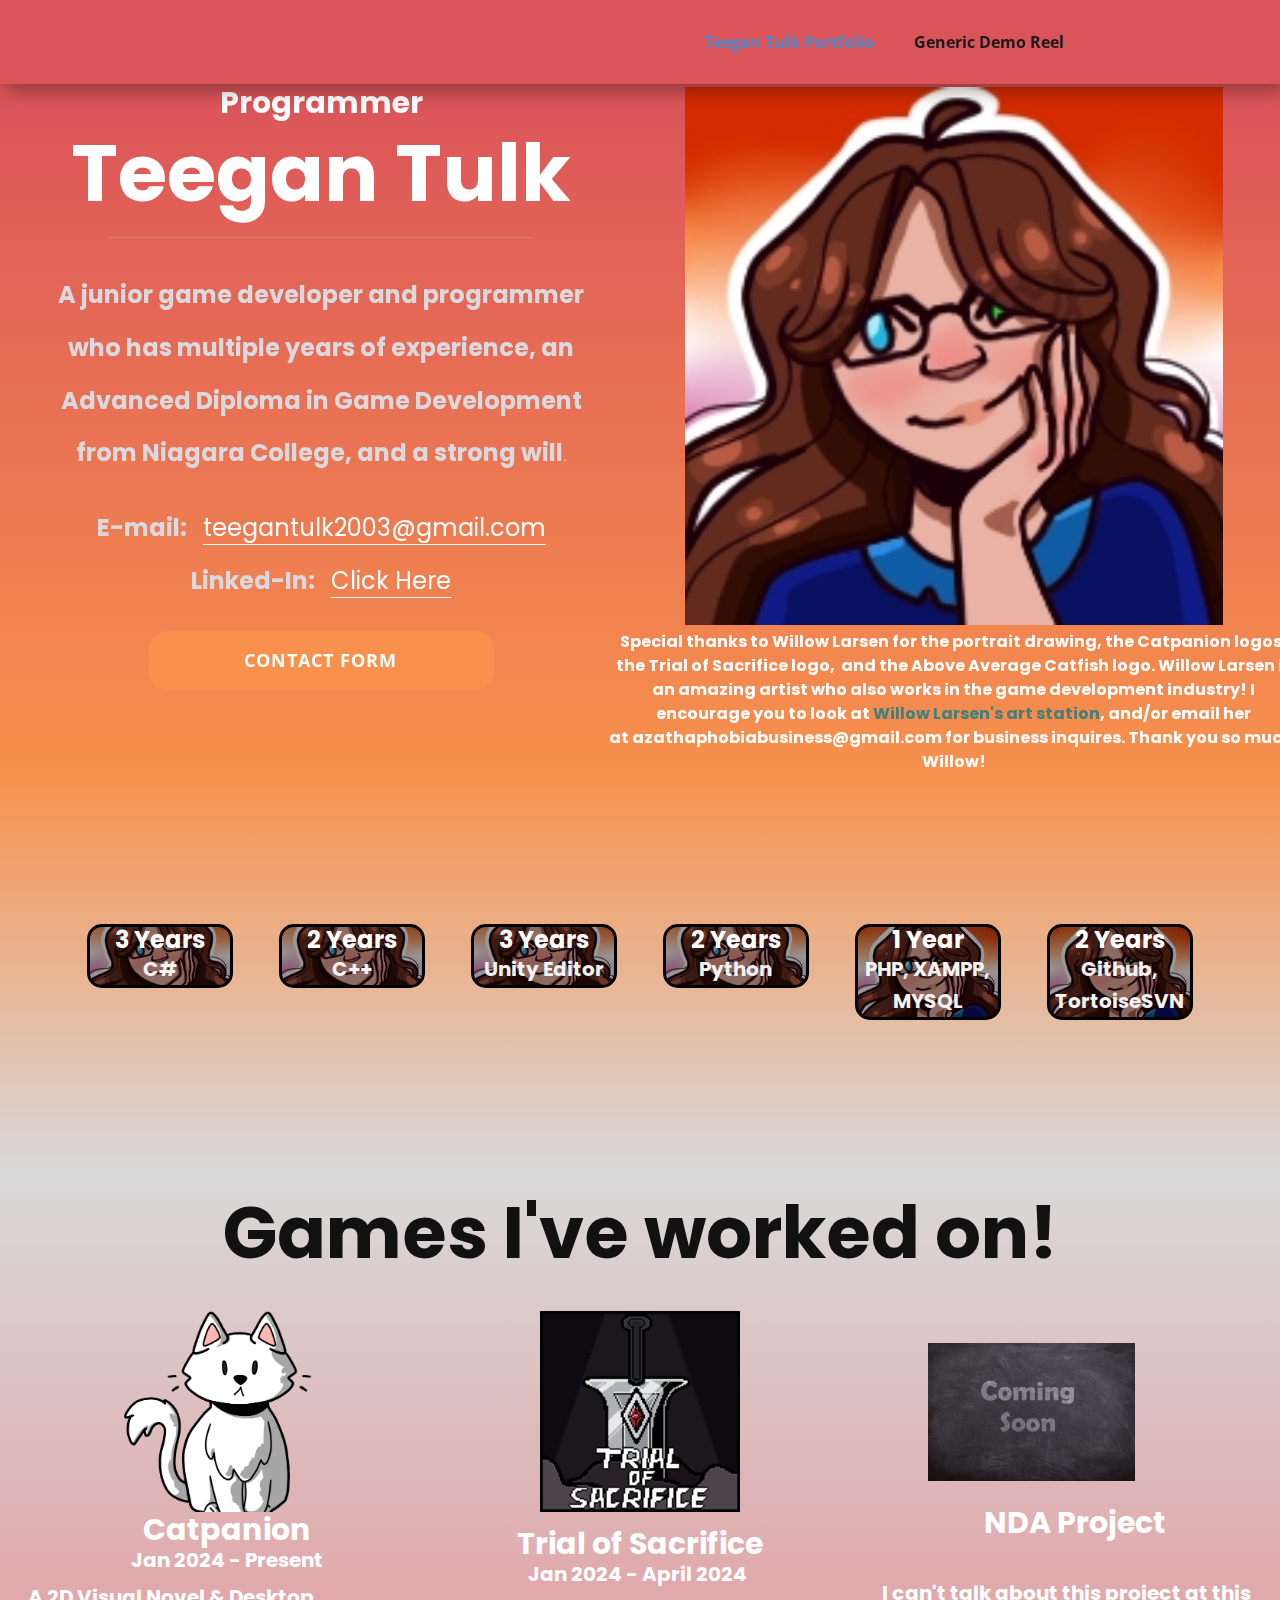
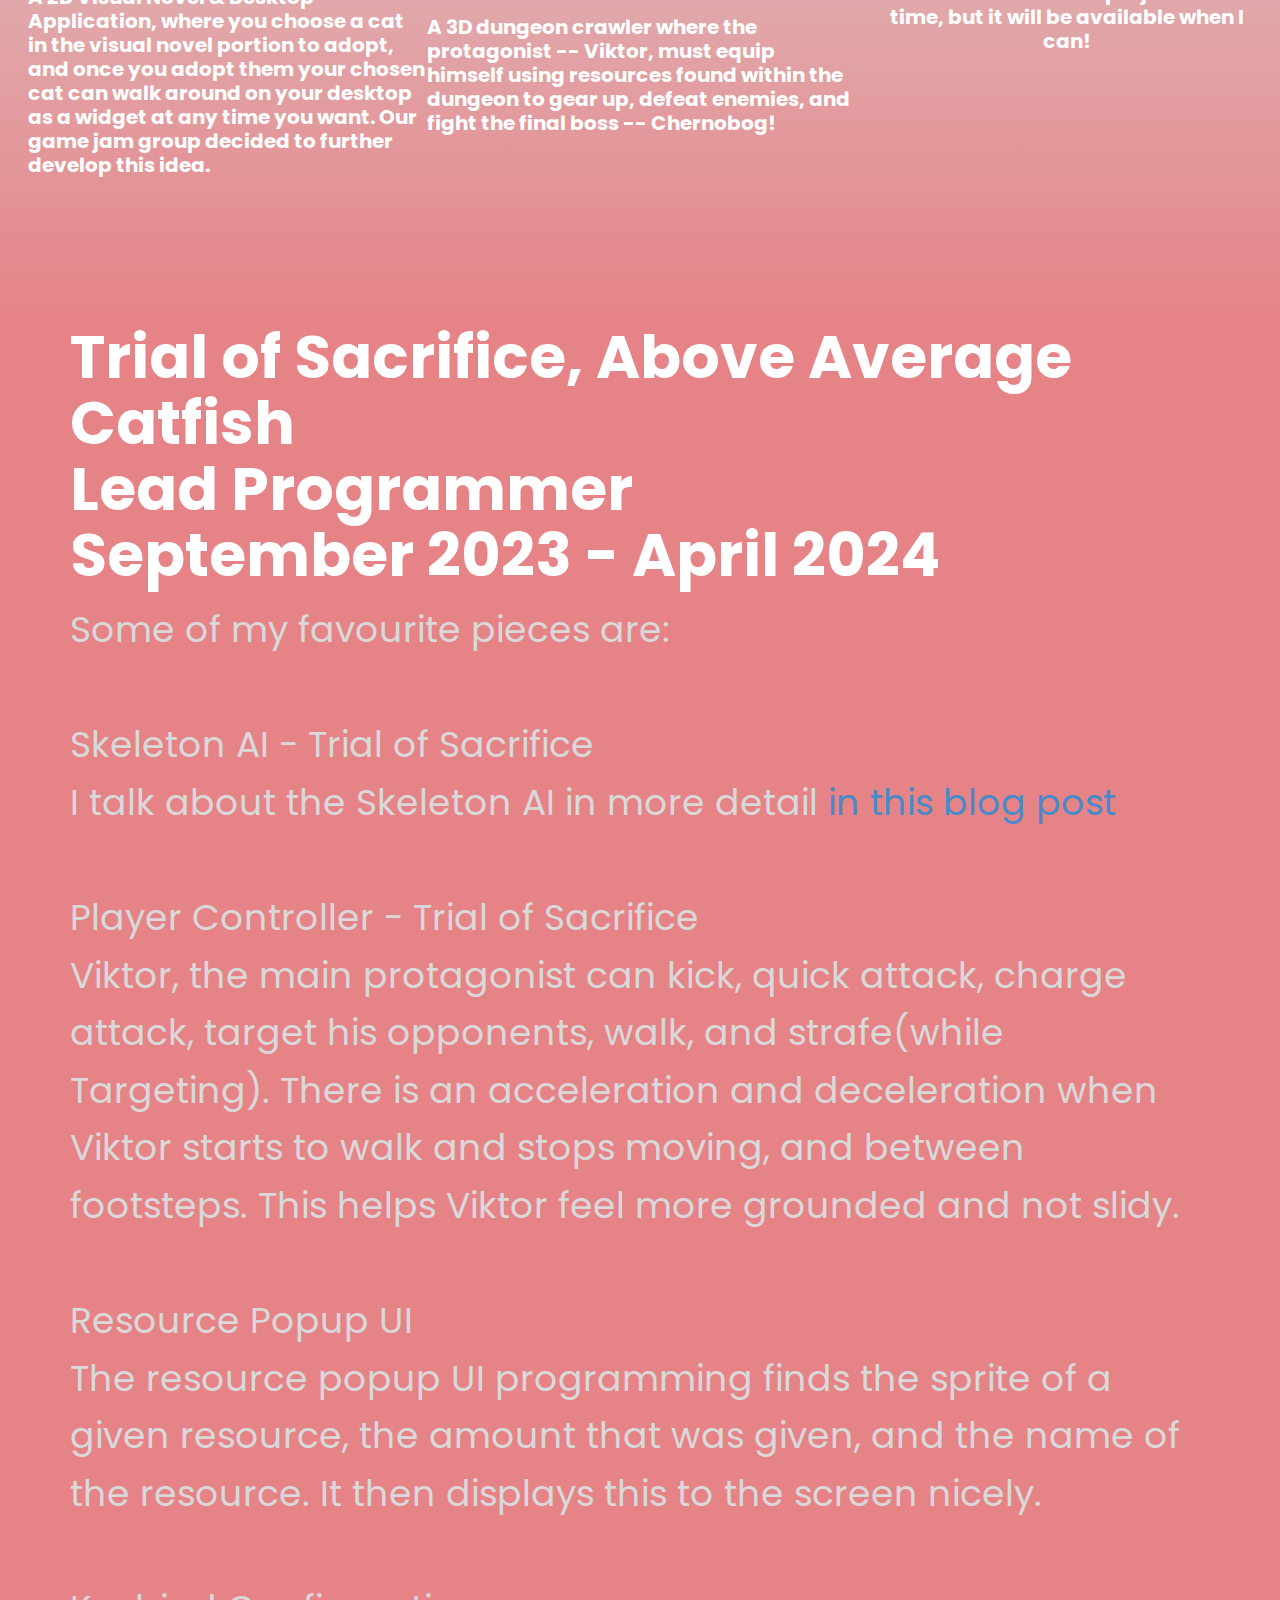
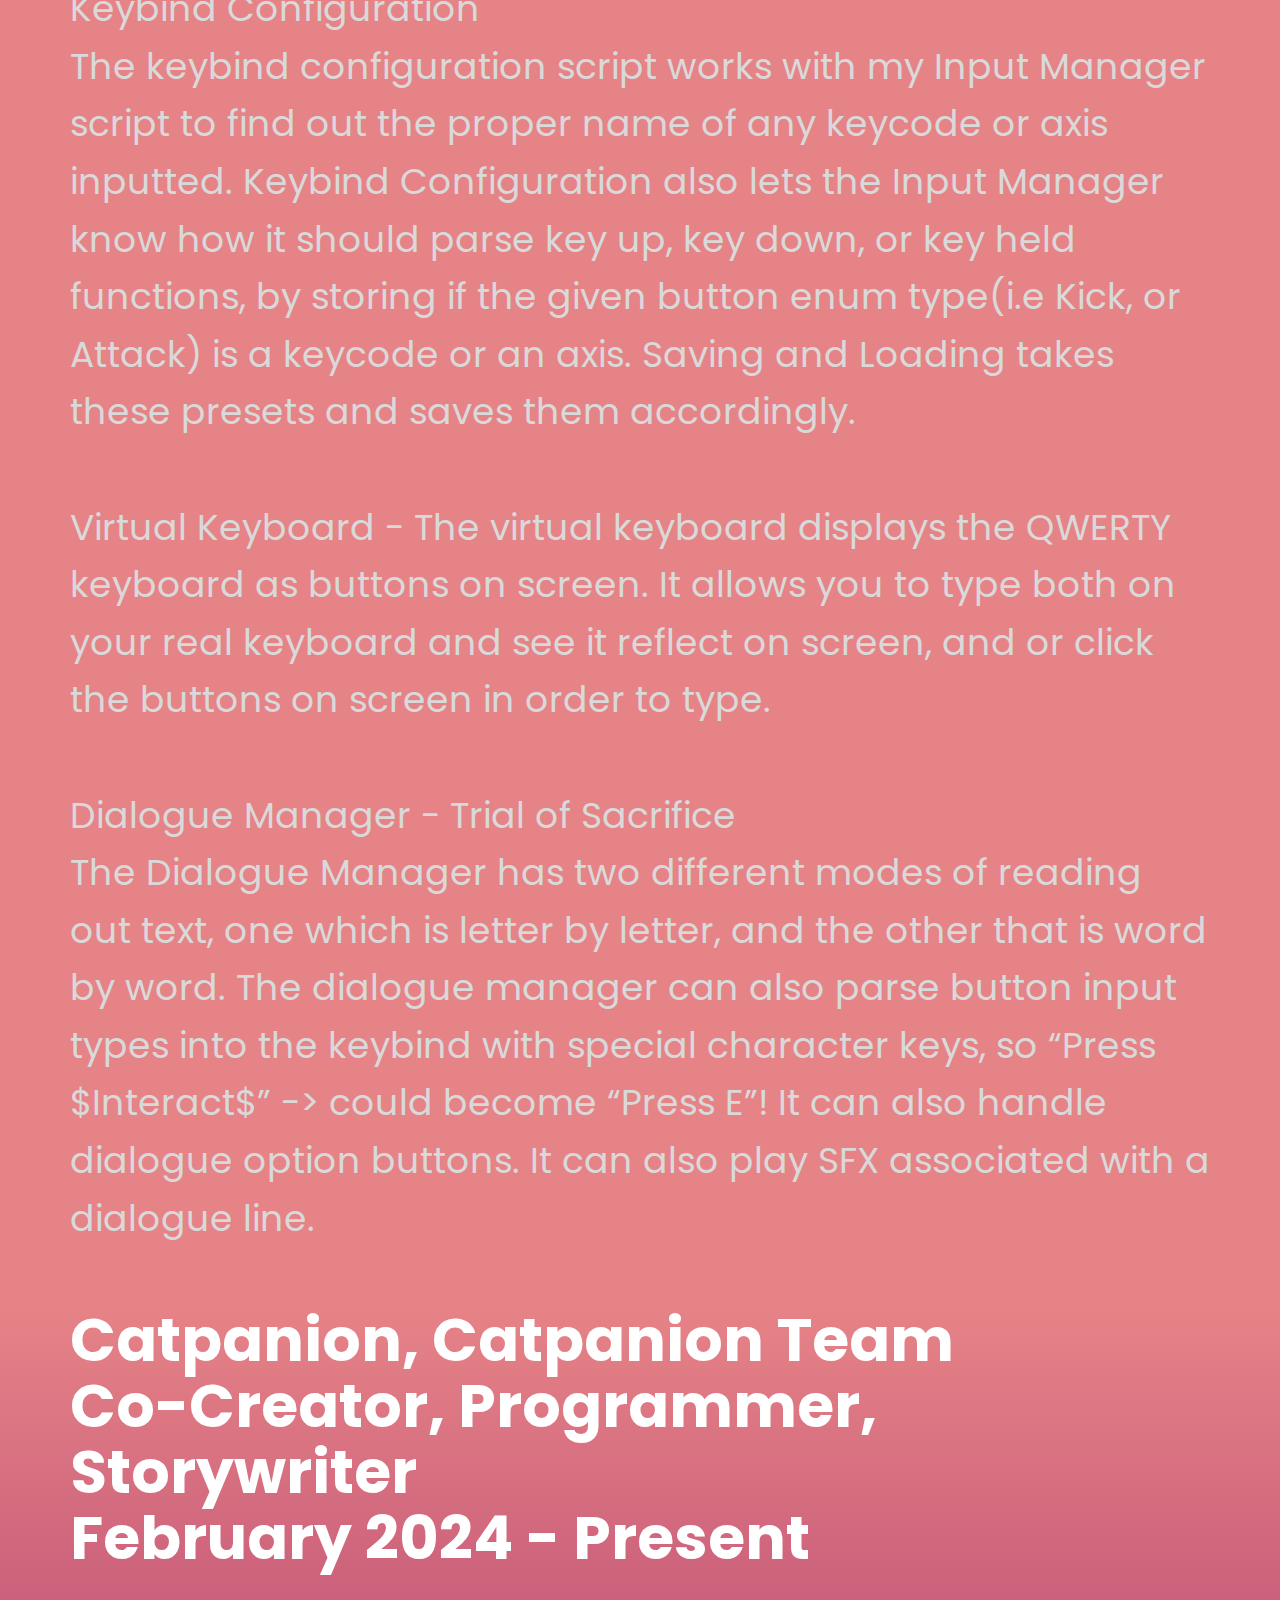
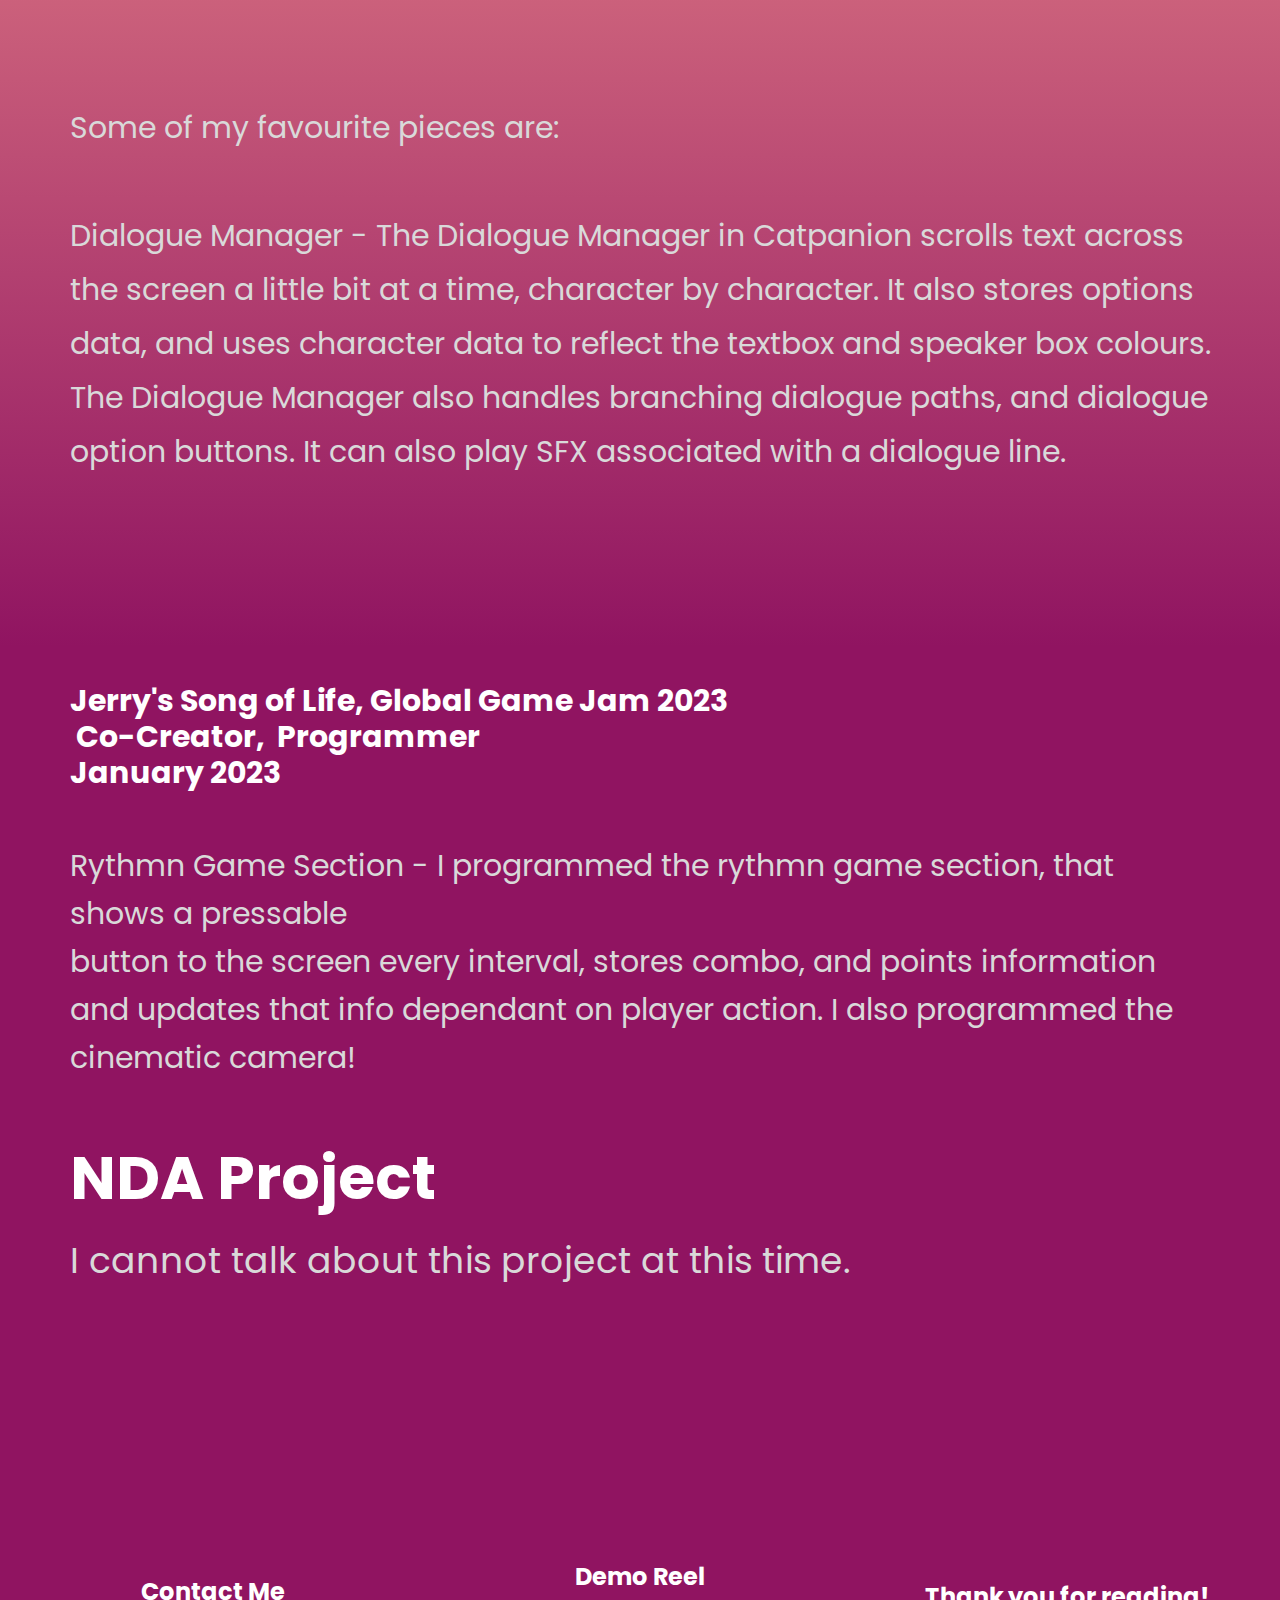
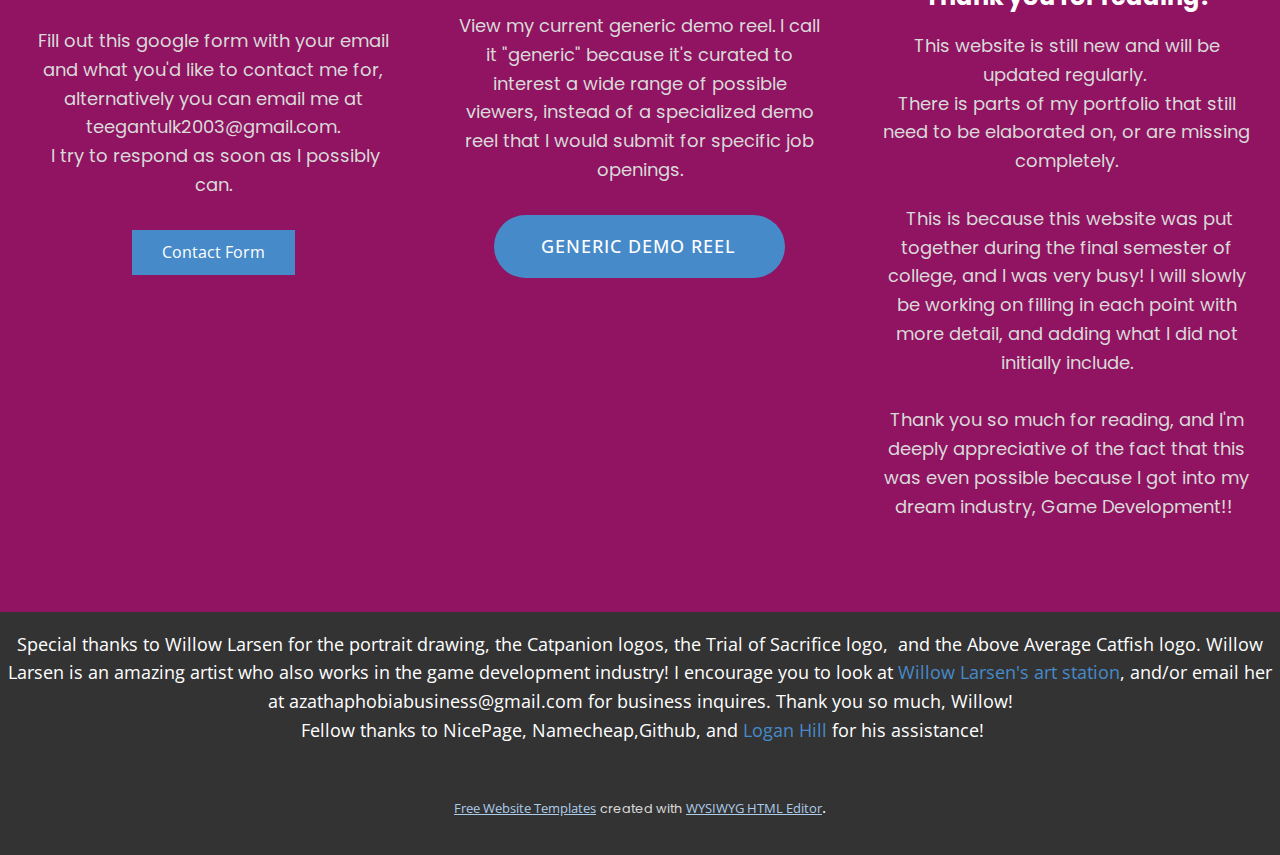
<file: index.html>
<!DOCTYPE html>
<html style="font-size: 16px;" lang="en"><head>
    <meta name="viewport" content="width=device-width, initial-scale=1.0">
    <meta charset="utf-8">
    <meta name="keywords" content="Julian Mack, Experiences, ​Portfolio, ​Build your website
in record time">
    <meta name="description" content="">
    <title>Teegan Tulk Portfolio</title>
    <link rel="stylesheet" href="nicepage.css" media="screen">
<link rel="stylesheet" href="Teegan-Tulk-Portfolio.css" media="screen">
    <script class="u-script" type="text/javascript" src="jquery.js" defer=""></script>
    <script class="u-script" type="text/javascript" src="nicepage.js" defer=""></script>
    <meta name="generator" content="Nicepage 6.7.6, nicepage.com">
    <link rel="icon" href="images/favicon.png">
    <link id="u-theme-google-font" rel="stylesheet" href="https://fonts.googleapis.com/css?family=Open+Sans:300,300i,400,400i,500,500i,600,600i,700,700i,800,800i|Poppins:100,100i,200,200i,300,300i,400,400i,500,500i,600,600i,700,700i,800,800i,900,900i">
    <link id="u-page-google-font" rel="stylesheet" href="https://fonts.googleapis.com/css?family=Poppins:100,100i,200,200i,300,300i,400,400i,500,500i,600,600i,700,700i,800,800i,900,900i">
    
    
    
    
    
    
    
    
    
    
    <script type="application/ld+json">{
		"@context": "http://schema.org",
		"@type": "Organization",
		"name": "Copy of Portfolio Site"
}</script>
    <meta name="theme-color" content="#478ac9">
    <meta property="og:title" content="Teegan Tulk Portfolio">
    <meta property="og:description" content="">
    <meta property="og:type" content="website">
  <meta data-intl-tel-input-cdn-path="intlTelInput/"></head>
  <body data-home-page="Teegan-Tulk-Portfolio.html" data-home-page-title="Teegan Tulk Portfolio" data-path-to-root="./" data-include-products="false" class="u-body u-xxl-mode" data-lang="en"><header class="u-box-shadow u-clearfix u-header u-palette-2-base u-sticky u-valign-middle u-header" id="sec-dec6"><nav class="u-align-left-md u-align-left-sm u-align-left-xs u-menu u-menu-one-level u-offcanvas u-menu-1" data-responsive-from="MD">
        <div class="menu-collapse" style="font-size: 1rem; letter-spacing: 0px; font-weight: 700;">
          <a class="u-button-style u-custom-active-border-color u-custom-border u-custom-border-color u-custom-borders u-custom-hover-border-color u-custom-left-right-menu-spacing u-custom-padding-bottom u-custom-text-active-color u-custom-text-color u-custom-text-decoration u-custom-text-hover-color u-custom-top-bottom-menu-spacing u-nav-link u-text-active-palette-1-base u-text-hover-palette-2-base" href="#">
            <svg class="u-svg-link" viewBox="0 0 24 24"><use xmlns:xlink="http://www.w3.org/1999/xlink" xlink:href="#menu-hamburger"></use></svg>
            <svg class="u-svg-content" version="1.1" id="menu-hamburger" viewBox="0 0 16 16" x="0px" y="0px" xmlns:xlink="http://www.w3.org/1999/xlink" xmlns="http://www.w3.org/2000/svg"><g><rect y="1" width="16" height="2"></rect><rect y="7" width="16" height="2"></rect><rect y="13" width="16" height="2"></rect>
</g></svg>
          </a>
        </div>
        <div class="u-custom-menu u-nav-container">
          <ul class="u-nav u-spacing-20 u-unstyled u-nav-1"><li class="u-nav-item"><a class="u-border-active-palette-1-base u-border-hover-palette-1-light-1 u-button-style u-nav-link u-text-active-palette-1-base u-text-grey-90 u-text-hover-palette-2-base" href="Teegan-Tulk-Portfolio.html" style="padding: 10px;">Teegan Tulk Portfolio</a>
</li><li class="u-nav-item"><a class="u-border-active-palette-1-base u-border-hover-palette-1-light-1 u-button-style u-nav-link u-text-active-palette-1-base u-text-grey-90 u-text-hover-palette-2-base" href="Generic-Demo-Reel.html" style="padding: 10px;">Generic Demo Reel</a>
</li></ul>
        </div>
        <div class="u-custom-menu u-nav-container-collapse">
          <div class="u-black u-container-style u-inner-container-layout u-opacity u-opacity-95 u-sidenav">
            <div class="u-inner-container-layout u-sidenav-overflow">
              <div class="u-menu-close"></div>
              <ul class="u-align-center u-nav u-popupmenu-items u-unstyled u-nav-2"><li class="u-nav-item"><a class="u-button-style u-nav-link" href="Teegan-Tulk-Portfolio.html">Teegan Tulk Portfolio</a>
</li><li class="u-nav-item"><a class="u-button-style u-nav-link" href="Generic-Demo-Reel.html">Generic Demo Reel</a>
</li></ul>
            </div>
          </div>
          <div class="u-black u-menu-overlay u-opacity u-opacity-70"></div>
        </div>
      </nav></header>
    <section class="u-clearfix u-gradient u-valign-middle-lg u-valign-middle-md u-valign-middle-xl u-valign-middle-xxl u-section-1" id="sec-7ab1">
      <div class="data-layout-selected u-clearfix u-expanded-width-xs u-layout-wrap u-layout-wrap-1">
        <div class="u-gutter-0 u-layout" style="">
          <div class="u-layout-row" style="">
            <div class="u-align-left u-container-style u-layout-cell u-size-27-lg u-size-27-xl u-size-60-md u-size-60-sm u-size-60-xs u-layout-cell-1" data-animation-name="customAnimationIn" data-animation-duration="1500" data-animation-delay="0">
              <div class="u-container-layout u-container-layout-1">
                <h3 class="u-align-center u-text u-text-body-alt-color u-text-default-xs u-text-1">Programmer</h3>
                <h2 class="u-align-center u-text u-text-body-alt-color u-text-default-xs u-text-2" data-animation-name="customAnimationIn" data-animation-duration="1250" data-animation-delay="750">Teegan Tulk </h2>
                <div class="u-align-center u-border-1 u-border-palette-5-light-1 u-line u-line-horizontal u-opacity u-opacity-30 u-line-1"></div>
                <p class="u-align-center u-text u-text-palette-5-light-2 u-text-3">
                  <span style="font-size: 1.5rem;"> A junior game ​developer and programmer who has multiple years of experience, an Advanced Diploma in Game Development from Niagara College, and a strong will</span>. <br>
                  <br>
                  <span style="font-size: 1.5rem;">E-mail:&nbsp;&nbsp;<span style="font-weight: 400;">
                      <a href="https://nicepage.studio" class="u-active-none u-border-1 u-border-active-palette-5-light-2 u-border-hover-palette-5-light-2 u-border-no-left u-border-no-right u-border-no-top u-border-white u-bottom-left-radius-0 u-bottom-right-radius-0 u-btn u-button-link u-button-style u-hover-none u-none u-radius-0 u-text-active-palette-5-light-2 u-text-body-alt-color u-text-hover-palette-5-light-2 u-top-left-radius-0 u-top-right-radius-0 u-btn-1">teegantulk2003@gmail.com </a>
                    </span>
                    <br>Linked-In:&nbsp;&nbsp;<span style="font-weight: 400;">
                      <a href="https://www.linkedin.com/in/teegan-tulk-a09502265/" class="u-active-none u-border-1 u-border-active-palette-5-light-2 u-border-hover-palette-5-light-2 u-border-no-left u-border-no-right u-border-no-top u-border-white u-btn u-button-link u-button-style u-hover-none u-none u-text-active-palette-5-light-2 u-text-body-alt-color u-text-hover-palette-5-light-2 u-btn-2" data-animation-name="" data-animation-duration="0" data-animation-delay="0" data-animation-direction="" target="_blank">Click Here</a>
                    </span>
                  </span>
                </p>
                <a href="https://forms.gle/JPdNuiJmhp2gJPk58" class="u-active-palette-5-dark-2 u-align-center u-border-none u-btn u-btn-round u-button-style u-hover-palette-5-dark-2 u-palette-3-base u-radius u-text-active-white u-text-body-alt-color u-text-hover-white u-btn-3" data-animation-name="customAnimationIn" data-animation-duration="1500" data-animation-delay="250" target="_blank">Contact Form </a>
              </div>
            </div>
            <div class="u-container-style u-layout-cell u-radius u-size-33-lg u-size-33-xl u-size-60-md u-size-60-sm u-size-60-xs u-layout-cell-2" data-animation-name="customAnimationIn" data-animation-duration="1500" data-animation-delay="0">
              <div class="u-container-layout u-valign-bottom-lg u-valign-bottom-md u-valign-bottom-sm u-valign-bottom-xl u-valign-bottom-xxl u-container-layout-2">
                <img class="u-align-center-lg u-align-center-md u-align-center-sm u-align-center-xl u-align-center-xxl u-align-left-xs u-expanded-width-xs u-image u-image-contain u-image-1" src="images/TeegPfp.jpg" data-image-width="200" data-image-height="200">
                <h5 class="u-align-center-lg u-align-center-md u-align-center-sm u-align-center-xl u-align-center-xxl u-align-left-xs u-text u-text-default-lg u-text-default-md u-text-default-sm u-text-default-xl u-text-default-xxl u-text-white u-text-4">
                  <span style="font-size: 1rem;">Special thanks to Willow Larsen for the portrait drawing, the Catpanion logos, the Trial of Sacrifice logo,&nbsp; and the Above Average Catfish logo. Willow Larsen is an amazing artist who also works in the game development industry! I encourage you to look at <a href="https://www.artstation.com/azathaphobia" class="u-active-none u-border-none u-btn u-button-link u-button-style u-hover-none u-none u-text-palette-4-dark-2 u-btn-4" target="_blank">Willow Larsen's art station</a>, and/or email her at&nbsp;azathaphobiabusiness@gmail.com for business inquires. Thank you so much, Willow!
                  </span>
                </h5>
              </div>
            </div>
          </div>
        </div>
      </div>
    </section>
    <section class="u-clearfix u-container-align-left-xs u-gradient u-section-2" id="sec-d080">
      <div class="u-clearfix u-sheet u-valign-middle u-sheet-1">
        <div class="u-align-center-lg u-align-center-md u-align-center-sm u-align-center-xl u-align-center-xxl u-align-left-xs u-layout-grid u-list u-list-1">
          <div class="u-repeater u-repeater-1">
            <div class="u-container-align-center-lg u-container-align-center-md u-container-align-center-sm u-container-align-center-xl u-container-align-center-xxl u-container-align-left-xs u-container-style u-list-item u-repeater-item">
              <div class="u-container-layout u-similar-container u-container-layout-1">
                <div class="custom-expanded u-border-3 u-border-black u-container-align-center-xs u-container-style u-group u-image u-preserve-proportions u-radius u-shading u-shape-round u-image-1" data-image-width="200" data-image-height="200">
                  <div class="u-container-layout u-container-layout-2">
                    <h1 class="u-align-center u-text u-text-white u-text-1">3 Years</h1>
                    <p class="u-align-center u-text u-text-grey-5 u-text-2">C#</p>
                  </div>
                </div>
              </div>
            </div>
            <div class="u-container-align-center-lg u-container-align-center-md u-container-align-center-sm u-container-align-center-xl u-container-align-center-xxl u-container-align-left-xs u-container-style u-list-item u-repeater-item">
              <div class="u-container-layout u-similar-container u-container-layout-3">
                <div class="custom-expanded u-border-3 u-border-black u-container-style u-group u-image u-preserve-proportions u-radius u-shading u-shape-round u-image-2" data-image-width="200" data-image-height="200">
                  <div class="u-container-layout u-container-layout-4">
                    <h1 class="u-align-center u-text u-text-white u-text-3">2 Years </h1>
                    <p class="u-align-center u-text u-text-grey-5 u-text-4">C++</p>
                  </div>
                </div>
              </div>
            </div>
            <div class="u-container-align-center-lg u-container-align-center-md u-container-align-center-sm u-container-align-center-xl u-container-align-center-xxl u-container-align-left-xs u-container-style u-list-item u-repeater-item">
              <div class="u-container-layout u-similar-container u-container-layout-5">
                <div class="custom-expanded u-border-3 u-border-black u-container-style u-group u-image u-preserve-proportions u-radius u-shading u-shape-round u-image-3" data-image-width="200" data-image-height="200">
                  <div class="u-container-layout u-container-layout-6">
                    <h1 class="u-align-center u-text u-text-white u-text-5">3 Years</h1>
                    <p class="u-align-center u-text u-text-grey-5 u-text-6">Unity Editor</p>
                  </div>
                </div>
              </div>
            </div>
            <div class="u-container-align-center-lg u-container-align-center-md u-container-align-center-sm u-container-align-center-xl u-container-align-center-xxl u-container-align-left-xs u-container-style u-list-item u-repeater-item">
              <div class="u-container-layout u-similar-container u-container-layout-7">
                <div class="custom-expanded u-border-3 u-border-black u-container-style u-group u-image u-preserve-proportions u-radius u-shading u-shape-round u-image-4" data-image-width="200" data-image-height="200">
                  <div class="u-container-layout u-container-layout-8">
                    <h1 class="u-align-center u-text u-text-white u-text-7">2 Years </h1>
                    <p class="u-align-center u-text u-text-grey-5 u-text-8">Python</p>
                  </div>
                </div>
              </div>
            </div>
            <div class="u-container-align-center-lg u-container-align-center-md u-container-align-center-sm u-container-align-center-xl u-container-align-center-xxl u-container-align-left-xs u-container-style u-list-item u-repeater-item">
              <div class="u-container-layout u-similar-container u-container-layout-9">
                <div class="custom-expanded u-border-3 u-border-black u-container-style u-group u-image u-preserve-proportions u-radius u-shading u-shape-round u-image-5" data-image-width="200" data-image-height="200">
                  <div class="u-container-layout u-container-layout-10">
                    <h1 class="u-align-center u-text u-text-white u-text-9">1 Year </h1>
                    <p class="u-align-center u-text u-text-grey-5 u-text-10">PHP, XAMPP, MYSQL</p>
                  </div>
                </div>
              </div>
            </div>
            <div class="u-container-align-center-lg u-container-align-center-md u-container-align-center-sm u-container-align-center-xl u-container-align-center-xxl u-container-align-left-xs u-container-style u-list-item u-repeater-item">
              <div class="u-container-layout u-similar-container u-container-layout-11">
                <div class="custom-expanded u-border-3 u-border-black u-container-style u-group u-image u-preserve-proportions u-radius u-shading u-shape-round u-image-6" data-image-width="200" data-image-height="200">
                  <div class="u-container-layout u-container-layout-12">
                    <h1 class="u-align-center u-text u-text-white u-text-11">2 Years</h1>
                    <p class="u-align-center u-text u-text-grey-5 u-text-12">Github,<br>TortoiseSVN
                    </p>
                  </div>
                </div>
              </div>
            </div>
          </div>
        </div>
      </div>
    </section>
    <section class="u-align-center u-clearfix u-container-align-center-md u-container-align-center-sm u-gradient u-section-3" src="" id="carousel_c9e4">
      
      
      
      <h1 class="u-align-center u-text u-text-default u-text-1">Games I've worked on!</h1>
      <div class="data-layout-selected u-clearfix u-expanded-width u-layout-wrap u-layout-wrap-1">
        <div class="u-layout">
          <div class="u-layout-row">
            <div class="u-align-left u-container-style u-layout-cell u-size-20 u-layout-cell-1">
              <div class="u-container-layout u-container-layout-1">
                <img class="u-image u-image-contain u-image-default u-image-1" src="images/GameIcon.png" alt="" data-image-width="1084" data-image-height="1054">
                <h3 class="u-align-center u-text u-text-white u-text-2">Catpanion<br>
                </h3>
                <h5 class="u-align-center u-text u-text-white u-text-3">Jan 2024 - Present </h5>
                <h5 class="u-text u-text-default u-text-4">&nbsp;</h5>
                <h5 class="u-align-left u-text u-text-default u-text-white u-text-5"> A 2D Visual Novel &amp; Desktop Application, where you choose a cat in the visual novel portion to adopt, and once you adopt them your chosen cat can walk around on your desktop as a widget at any time you want. Our game jam group decided to further develop this idea.</h5>
              </div>
            </div>
            <div class="u-container-style u-layout-cell u-size-20 u-layout-cell-2">
              <div class="u-container-layout u-container-layout-2">
                <img class="u-align-center-xs u-image u-image-contain u-image-default u-image-2" src="images/UpdatedGameLogo.png" alt="" data-image-width="141" data-image-height="142">
                <h3 class="u-align-center u-text u-text-white u-text-6">Trial of Sacrifice</h3>
                <h5 class="u-align-center u-text u-text-white u-text-7">Jan 2024 - April 2024&nbsp;</h5>
                <h5 class="u-align-left u-text u-text-default u-text-white u-text-8"> A 3D dungeon crawler where the protagonist -- Viktor, must equip himself using resources found within the dungeon to gear up, defeat enemies, and fight the final boss -- Chernobog!</h5>
              </div>
            </div>
            <div class="u-container-style u-layout-cell u-size-20 u-layout-cell-3">
              <div class="u-container-layout u-container-layout-3">
                <img class="u-align-center-xs u-image u-image-contain u-image-default u-image-3" src="images/0a5fe353f25de7adcb67a48b35bf4951f4ea3638e4c1ba72c64cf983c74c4bc9ed6d995bd63d04b67afff92ddb0ec5980f995c2b5b42443e14ca1d_1280.jpg" alt="" data-image-width="1280" data-image-height="853">
                <h3 class="u-align-center u-text u-text-white u-text-9">NDA Project </h3>
                <h5 class="u-align-center u-text u-text-body-alt-color u-text-default-xs u-text-10">I can't talk about this project at this time, but it will be available when I can! </h5>
              </div>
            </div>
          </div>
        </div>
      </div>
    </section>
    <section class="u-align-center u-clearfix u-gradient u-section-4" id="sec-cb33">
      <div class="u-align-center u-clearfix u-sheet u-sheet-1">
        <h2 class="u-align-left u-text u-text-white u-text-1"> Trial of Sacrifice, Above Average Catfish <br>Lead Programmer​&nbsp; <br>September 2023 - April 2024&nbsp;<br>
        </h2>
        <p class="u-align-left u-text u-text-default-lg u-text-default-md u-text-default-sm u-text-default-xl u-text-default-xxl u-text-2"> Some of my favourite pieces are:<br>
          <br>Skeleton AI - Trial of Sacrifice&nbsp;<br>I talk about the Skeleton AI in more detail <a href="https://aboveaveragecatfish.substack.com/p/trial-of-skeleton-ai" target="_blank" class="u-active-none u-border-none u-btn u-button-style u-hover-none u-none u-text-palette-1-base u-btn-1">in this blog post</a>
          <br>
          <br>Player Controller - Trial of Sacrifice<br>Viktor, the main protagonist can kick, quick attack, charge attack, target his opponents, walk, and strafe(while Targeting). There is an acceleration and deceleration when Viktor starts to walk and stops moving, and between footsteps. This helps Viktor feel more grounded and not slidy.<br>
          <br>Resource Popup UI&nbsp;<br>The resource popup UI programming finds the sprite of a given resource, the amount that was given, and the name of the resource. It then displays this to the screen nicely.<br>
          <br>Keybind Configuration<br>The keybind configuration script works with my Input Manager script to find out the proper name of any keycode or axis inputted. Keybind Configuration also lets the Input Manager know how it should parse key up, key down, or key held functions, by storing if the given button enum type(i.e Kick, or Attack) is a keycode or an axis. Saving and Loading takes these presets and saves them accordingly.<br>
          <br>Virtual Keyboard - The virtual keyboard displays the QWERTY keyboard as buttons on screen. It allows you to type both on your real keyboard and see it reflect on screen, and or click the buttons on screen in order to type.<br>
          <br>Dialogue Manager - Trial of Sacrifice<br>The Dialogue Manager has two different modes of reading out text, one which is letter by letter, and the other that is word by word. The dialogue manager can also parse button input types into the keybind with special character keys, so “Press $Interact$” -&gt; could become “Press E”! It can also handle dialogue option buttons. It can also play SFX associated with a dialogue line.
        </p>
      </div>
    </section>
    <section class="u-align-center u-clearfix u-gradient u-section-5" id="sec-8705">
      <div class="u-clearfix u-sheet u-sheet-1">
        <h1 class="u-align-left u-text u-text-default-lg u-text-default-md u-text-default-sm u-text-default-xl u-text-default-xxl u-text-white u-text-1"> Catpanion, Catpanion Team <br>Co-Creator, Programmer, Storywriter <br>February 2024 - Present&nbsp;<br>
        </h1>
        <p class="u-align-left u-text u-text-default-lg u-text-default-md u-text-default-sm u-text-default-xl u-text-default-xxl u-text-2"> Some of my favourite pieces are: <br>
          <br> Dialogue Manager - The Dialogue Manager in Catpanion scrolls text across the screen a little bit at a time, character by character. It also stores options data, and uses character data to reflect the textbox and speaker box colours. The Dialogue Manager also handles branching dialogue paths, and dialogue option buttons. It can also play SFX associated with a dialogue line. <br>
          <br>
        </p>
      </div>
    </section>
    <section class="u-clearfix u-gradient u-section-6" id="sec-a857">
      <div class="u-clearfix u-sheet u-sheet-1">
        <h3 class="u-align-left u-text u-text-default-lg u-text-default-md u-text-default-sm u-text-default-xl u-text-default-xxl u-text-white u-text-1">
          <br>Jerry's Song of Life, Global Game Jam 2023 <br>&nbsp;Co-Creator,&nbsp; Programmer <br>January 2023&nbsp;<br>
        </h3>
        <p class="u-text u-text-default-lg u-text-default-md u-text-default-sm u-text-default-xl u-text-default-xxl u-text-2">
          <br>Rythmn Game Section - I programmed the rythmn game section, that shows a pressable&nbsp; <br>button to the screen every interval, stores combo, and points information and updates that info dependant on player action. ​I also programmed the cinematic camera!&nbsp;<br>
        </p>
      </div>
    </section>
    <section class="u-clearfix u-gradient u-section-7" id="sec-a18c">
      <div class="u-clearfix u-sheet u-sheet-1">
        <h3 class="u-text u-text-white u-text-1"> NDA Project&nbsp;<br>
        </h3>
        <p class="u-text u-text-2"> I cannot talk about this project at this time.</p>
      </div>
    </section>
    <section class="u-clearfix u-container-align-center u-gradient u-valign-middle-xs u-section-8" id="carousel_1a58">
      <div class="data-layout-selected u-clearfix u-expanded-width u-layout-wrap u-layout-wrap-1">
        <div class="u-layout">
          <div class="u-layout-row">
            <div class="u-container-align-center u-container-style u-layout-cell u-size-20-lg u-size-20-xl u-size-30-md u-size-30-sm u-size-30-xs u-layout-cell-1">
              <div class="u-container-layout u-container-layout-1">
                <h4 class="u-align-center u-text u-text-white u-text-1">Contact Me</h4>
                <p class="u-align-center u-text u-text-default u-text-2">Fill out this google form with your email and what you'd like to contact me for, alternatively you can email me at teegantulk2003@gmail.com.<br>&nbsp;I try to respond as soon as I possibly can.
                </p>
                <a href="https://forms.gle/JPdNuiJmhp2gJPk58" class="u-btn u-button-style u-btn-1">Contact Form</a>
              </div>
            </div>
            <div class="u-container-align-center-lg u-container-align-center-md u-container-align-center-xl u-container-style u-layout-cell u-size-20-lg u-size-20-xl u-size-30-md u-size-30-sm u-size-30-xs u-layout-cell-2" data-animation-name="" data-animation-duration="0" data-animation-delay="0" data-animation-direction="">
              <div class="u-container-layout u-valign-top u-container-layout-2">
                <h4 class="u-align-center u-text u-text-white u-text-3">Demo Reel </h4>
                <p class="u-align-center u-text u-text-default-lg u-text-default-md u-text-default-xl u-text-4">View my current generic demo reel. I call it "generic" because it's curated to interest a wide range of possible viewers, instead of a specialized demo reel that I would submit for specific job openings.</p>
                <a href="Generic-Demo-Reel.html" class="u-active-palette-1-dark-2 u-align-center u-border-active-palette-2-light-2 u-border-hover-palette-2-light-2 u-border-none u-btn u-btn-round u-button-style u-color-scheme-summer-time u-color-style-multicolor-1 u-custom u-hover-palette-1-dark-2 u-palette-1-base u-radius-50 u-text-active-white u-text-hover-white u-btn-2" data-animation-name="" data-animation-duration="0" data-animation-delay="0" data-animation-direction="">Generic Demo Reel</a>
              </div>
            </div>
            <div class="cell-temp-clone u-container-style u-layout-cell u-size-20-lg u-size-20-xl u-size-60-md u-size-60-sm u-size-60-xs u-layout-cell-3" data-animation-name="" data-animation-duration="0" data-animation-delay="0" data-animation-direction="">
              <div class="u-container-layout u-container-layout-3">
                <h4 class="u-align-center u-text u-text-body-alt-color u-text-5">Thank you for reading! </h4>
                <p class="u-align-center u-text u-text-6">This website is still new and will be updated regularly.&nbsp;<br>There is parts of my portfolio that still need to be elaborated on, or are missing completely.<br>
                  <br>&nbsp;This is because this website was put together during the final semester of college, and I was very busy! I will slowly be working on filling in each point with more detail, and adding what I did not initially include.<br>
                  <br>Thank you so much for reading, and I'm deeply appreciative of the fact that this was even possible because I got into my dream industry, Game Development!!&nbsp;<br>
                </p>
              </div>
            </div>
          </div>
        </div>
      </div>
    </section>
    
    
    
    <footer class="u-align-center u-clearfix u-footer u-grey-80 u-valign-middle u-footer" id="sec-5ed1"><p class="u-align-center u-small-text u-text u-text-default u-text-variant u-text-1">Special thanks to Willow Larsen for the portrait drawing, the Catpanion logos, the Trial of Sacrifice logo,&nbsp; and the Above Average Catfish logo. Willow Larsen is an amazing artist who also works in the game development industry! I encourage you to look at <a href="https://www.artstation.com/azathaphobia" target="_blank" class="u-active-none u-border-none u-btn u-button-style u-hover-none u-none u-text-palette-1-base u-btn-1">Willow Larsen's art station</a>, and/or email her at&nbsp;azathaphobiabusiness@gmail.com for business inquires. Thank you so much, Willow!<br>&nbsp;Fellow thanks to NicePage, Namecheap,Github, and <a href="https://loasty.dev/" class="u-active-none u-border-none u-btn u-button-link u-button-style u-hover-none u-none u-text-palette-1-base u-btn-2">Logan Hill</a>&nbsp;for his assistance!
      </p></footer>
    <section class="u-backlink u-clearfix u-grey-80">
      <a class="u-link" href="https://nicepage.com/website-templates" target="_blank">
        <span>Free Website Templates</span>
      </a>
      <p class="u-text">
        <span>created with</span>
      </p>
      <a class="u-link" href="https://nicepage.com/wysiwyg-html-editor" target="_blank">
        <span>WYSIWYG HTML Editor</span>
      </a>. 
    </section><span style="height: 64px; width: 64px; margin-left: 0px; margin-right: auto; margin-top: 0px; background-image: none; right: 20px; bottom: 20px; padding: 15px" class="u-back-to-top u-icon u-icon-circle u-opacity u-opacity-85 u-palette-1-base" data-href="#">
        <svg class="u-svg-link" preserveAspectRatio="xMidYMin slice" viewBox="0 0 551.13 551.13"><use xmlns:xlink="http://www.w3.org/1999/xlink" xlink:href="#svg-1d98"></use></svg>
        <svg class="u-svg-content" enable-background="new 0 0 551.13 551.13" viewBox="0 0 551.13 551.13" xmlns="http://www.w3.org/2000/svg" id="svg-1d98"><path d="m275.565 189.451 223.897 223.897h51.668l-275.565-275.565-275.565 275.565h51.668z"></path></svg>
    </span>
  
</body></html>
</file>
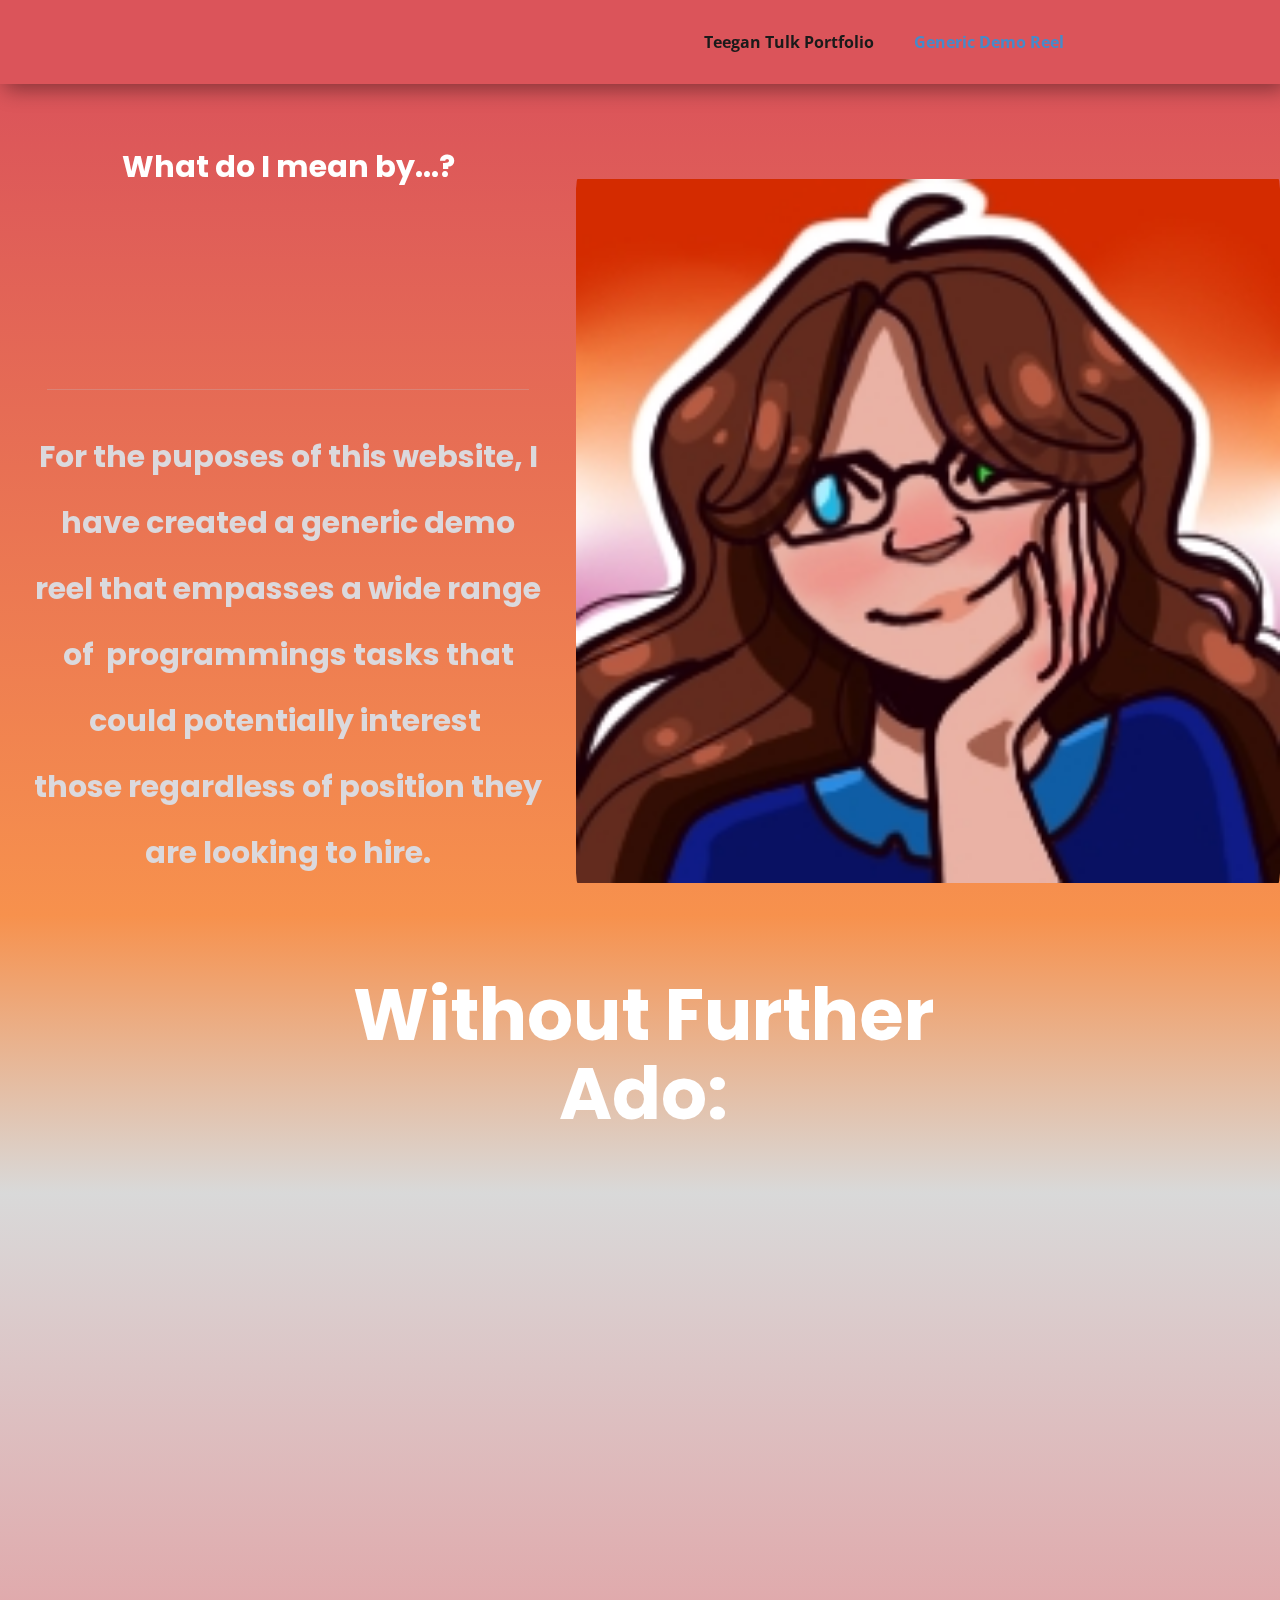
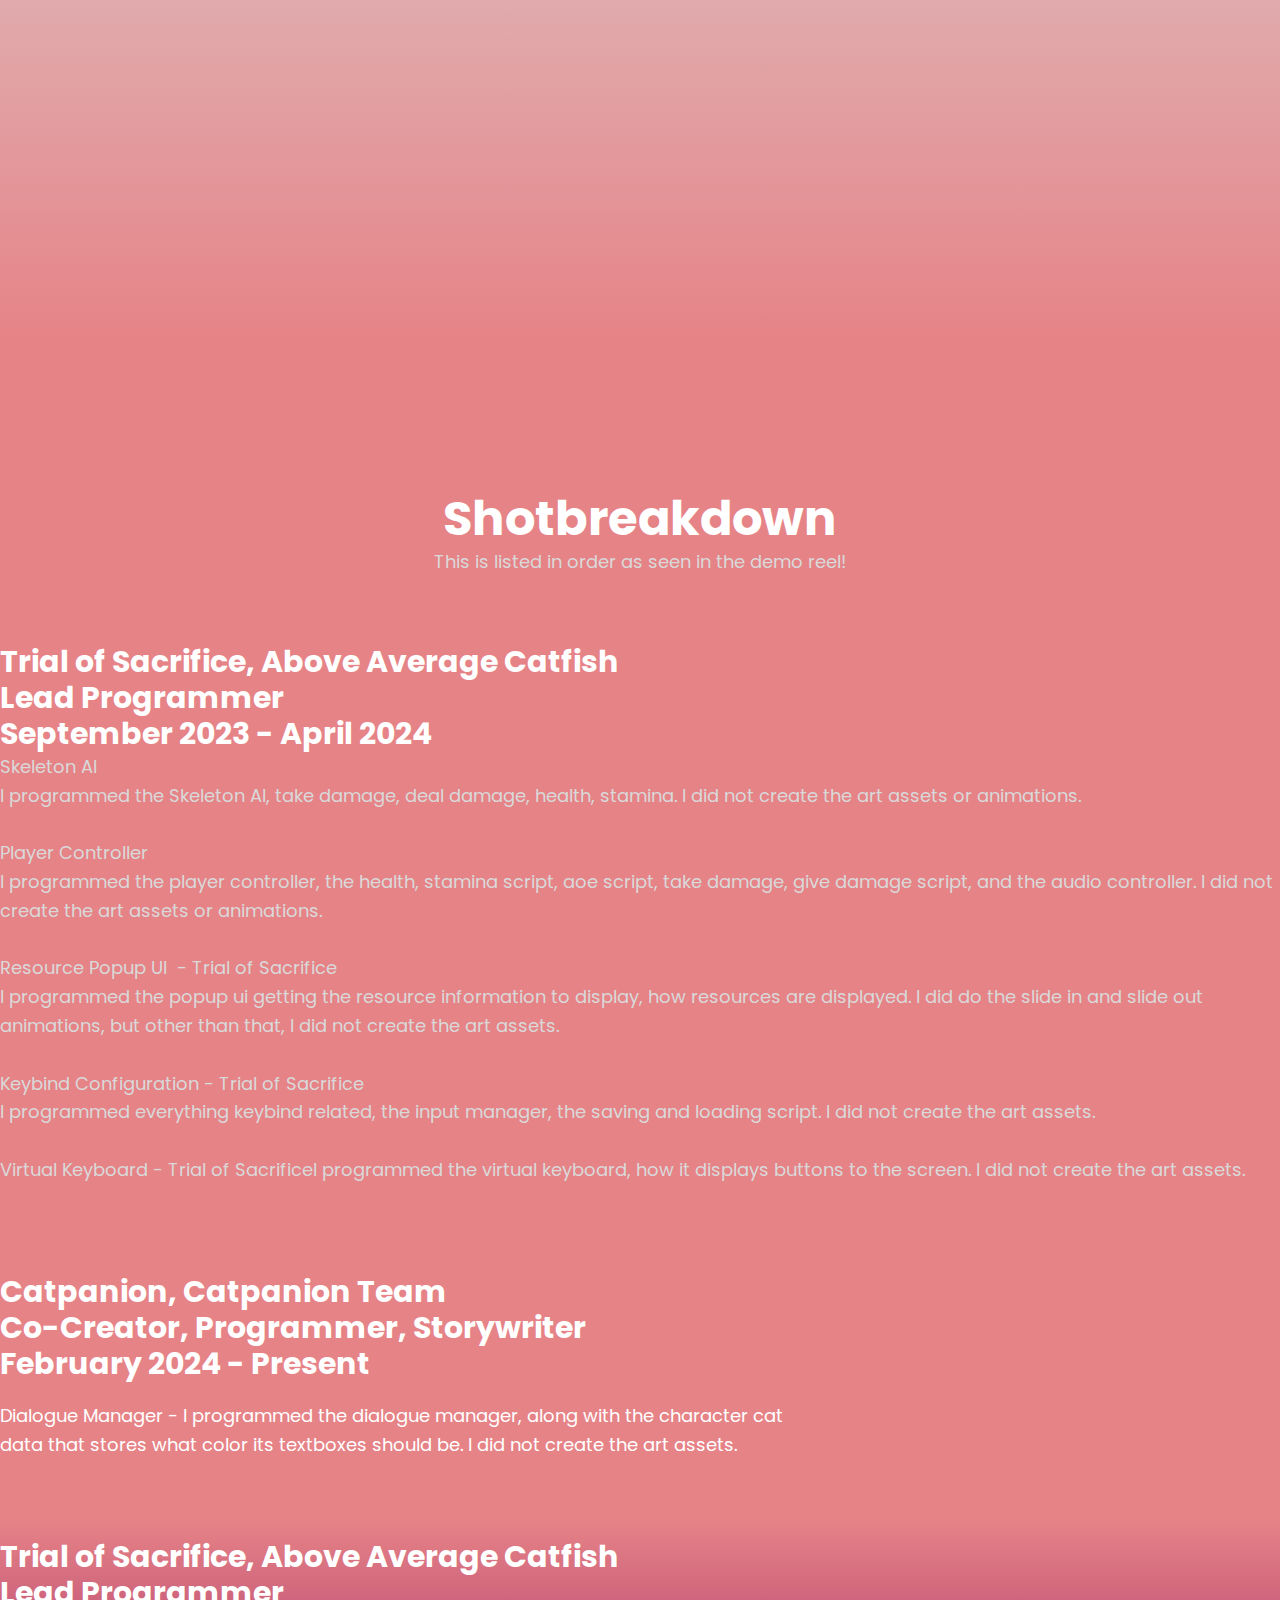
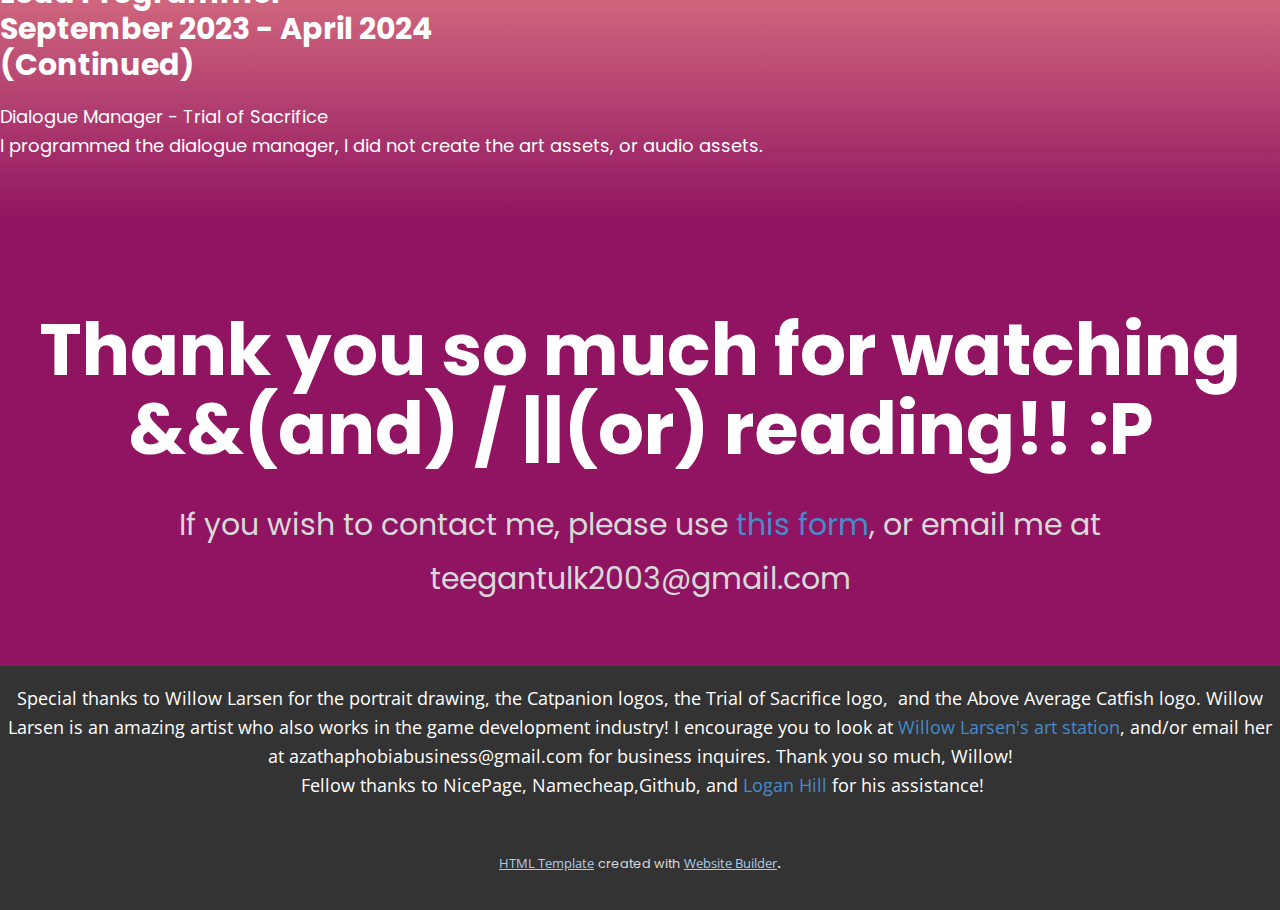
<file: Generic-Demo-Reel.html>
<!DOCTYPE html>
<html style="font-size: 16px;" lang="en"><head>
    <meta name="viewport" content="width=device-width, initial-scale=1.0">
    <meta charset="utf-8">
    <meta name="keywords" content="Julian Mack, Experiences, ​Portfolio, ​Build your website
in record time">
    <meta name="description" content="">
    <title>Generic Demo Reel</title>
    <link rel="stylesheet" href="nicepage.css" media="screen">
<link rel="stylesheet" href="Generic-Demo-Reel.css" media="screen">
    <script class="u-script" type="text/javascript" src="jquery.js" defer=""></script>
    <script class="u-script" type="text/javascript" src="nicepage.js" defer=""></script>
    <meta name="generator" content="Nicepage 6.7.6, nicepage.com">
    <link rel="icon" href="images/favicon.png">
    <link id="u-theme-google-font" rel="stylesheet" href="https://fonts.googleapis.com/css?family=Open+Sans:300,300i,400,400i,500,500i,600,600i,700,700i,800,800i|Poppins:100,100i,200,200i,300,300i,400,400i,500,500i,600,600i,700,700i,800,800i,900,900i">
    <link id="u-page-google-font" rel="stylesheet" href="https://fonts.googleapis.com/css?family=Poppins:100,100i,200,200i,300,300i,400,400i,500,500i,600,600i,700,700i,800,800i,900,900i">
    
    
    
    
    
    
    
    
    
    
    <script type="application/ld+json">{
		"@context": "http://schema.org",
		"@type": "Organization",
		"name": "Copy of Portfolio Site"
}</script>
    <meta name="theme-color" content="#478ac9">
    <meta property="og:title" content="Generic Demo Reel">
    <meta property="og:description" content="">
    <meta property="og:type" content="website">
  <meta data-intl-tel-input-cdn-path="intlTelInput/"></head>
  <body data-path-to-root="./" data-include-products="false" class="u-body u-xxl-mode" data-lang="en"><header class="u-box-shadow u-clearfix u-header u-palette-2-base u-sticky u-valign-middle u-header" id="sec-dec6"><nav class="u-align-left-md u-align-left-sm u-align-left-xs u-menu u-menu-one-level u-offcanvas u-menu-1" data-responsive-from="MD">
        <div class="menu-collapse" style="font-size: 1rem; letter-spacing: 0px; font-weight: 700;">
          <a class="u-button-style u-custom-active-border-color u-custom-border u-custom-border-color u-custom-borders u-custom-hover-border-color u-custom-left-right-menu-spacing u-custom-padding-bottom u-custom-text-active-color u-custom-text-color u-custom-text-decoration u-custom-text-hover-color u-custom-top-bottom-menu-spacing u-nav-link u-text-active-palette-1-base u-text-hover-palette-2-base" href="#">
            <svg class="u-svg-link" viewBox="0 0 24 24"><use xmlns:xlink="http://www.w3.org/1999/xlink" xlink:href="#menu-hamburger"></use></svg>
            <svg class="u-svg-content" version="1.1" id="menu-hamburger" viewBox="0 0 16 16" x="0px" y="0px" xmlns:xlink="http://www.w3.org/1999/xlink" xmlns="http://www.w3.org/2000/svg"><g><rect y="1" width="16" height="2"></rect><rect y="7" width="16" height="2"></rect><rect y="13" width="16" height="2"></rect>
</g></svg>
          </a>
        </div>
        <div class="u-custom-menu u-nav-container">
          <ul class="u-nav u-spacing-20 u-unstyled u-nav-1"><li class="u-nav-item"><a class="u-border-active-palette-1-base u-border-hover-palette-1-light-1 u-button-style u-nav-link u-text-active-palette-1-base u-text-grey-90 u-text-hover-palette-2-base" href="Teegan-Tulk-Portfolio.html" style="padding: 10px;">Teegan Tulk Portfolio</a>
</li><li class="u-nav-item"><a class="u-border-active-palette-1-base u-border-hover-palette-1-light-1 u-button-style u-nav-link u-text-active-palette-1-base u-text-grey-90 u-text-hover-palette-2-base" href="Generic-Demo-Reel.html" style="padding: 10px;">Generic Demo Reel</a>
</li></ul>
        </div>
        <div class="u-custom-menu u-nav-container-collapse">
          <div class="u-black u-container-style u-inner-container-layout u-opacity u-opacity-95 u-sidenav">
            <div class="u-inner-container-layout u-sidenav-overflow">
              <div class="u-menu-close"></div>
              <ul class="u-align-center u-nav u-popupmenu-items u-unstyled u-nav-2"><li class="u-nav-item"><a class="u-button-style u-nav-link" href="Teegan-Tulk-Portfolio.html">Teegan Tulk Portfolio</a>
</li><li class="u-nav-item"><a class="u-button-style u-nav-link" href="Generic-Demo-Reel.html">Generic Demo Reel</a>
</li></ul>
            </div>
          </div>
          <div class="u-black u-menu-overlay u-opacity u-opacity-70"></div>
        </div>
      </nav></header>
    <section class="u-clearfix u-gradient u-section-1" id="sec-7ab1">
      <div class="data-layout-selected u-clearfix u-expanded-width u-layout-wrap u-layout-wrap-1">
        <div class="u-gutter-0 u-layout" style="">
          <div class="u-layout-row" style="">
            <div class="u-align-left u-container-style u-layout-cell u-size-27-lg u-size-27-xl u-size-60-md u-size-60-sm u-size-60-xs u-layout-cell-1" data-animation-name="customAnimationIn" data-animation-duration="1500" data-animation-delay="0">
              <div class="u-container-layout u-container-layout-1">
                <h3 class="u-align-center u-text u-text-body-alt-color u-text-1">What do I mean by...​?</h3>
                <h2 class="u-align-center u-text u-text-body-alt-color u-text-2" data-animation-name="customAnimationIn" data-animation-duration="1250" data-animation-delay="750">Generic Demo Reel </h2>
                <div class="u-align-center u-border-1 u-border-palette-5-light-1 u-line u-line-horizontal u-opacity u-opacity-30 u-line-1"></div>
                <p class="u-align-center u-text u-text-palette-5-light-2 u-text-3">
                  <span style="font-size: 1.875rem;">For the puposes of this website, I have created a generic demo reel that empasses a wide range of&nbsp; programmings tasks that could potentially interest&nbsp;<br>t​hose regardless of position they are looking to hire.
                  </span>
                  <span style="font-weight: 400;"></span>
                </p>
              </div>
            </div>
            <div class="u-container-align-center u-container-style u-image u-image-contain u-image-round u-layout-cell u-radius u-size-33-lg u-size-33-xl u-size-60-md u-size-60-sm u-size-60-xs u-image-1" data-image-width="200" data-image-height="200" data-animation-name="customAnimationIn" data-animation-duration="1500" data-animation-delay="0">
              <div class="u-container-layout u-valign-middle u-container-layout-2"></div>
            </div>
          </div>
        </div>
      </div>
    </section>
    <section class="u-align-center u-clearfix u-container-align-center-md u-container-align-center-sm u-gradient u-valign-middle-lg u-valign-middle-md u-valign-middle-sm u-valign-middle-xl u-section-2" src="" id="carousel_c9e4">
      
      
      
      <h1 class="u-align-center-lg u-align-center-md u-align-center-sm u-align-center-xl u-align-center-xxl u-align-left-xs u-text u-text-default u-text-white u-text-1">Without Further Ado: </h1>
    </section>
    <section class="u-align-center u-clearfix u-gradient u-section-3" id="carousel_902e">
      <h2 class="u-align-center u-text u-text-palette-3-base u-text-1" data-animation-name="customAnimationIn" data-animation-duration="1500" data-animation-delay="750">Here is the demo reel!</h2>
      <div class="custom-expanded u-align-left-xs u-video u-video-contain u-video-1">
        <div class="embed-responsive embed-responsive-1">
          <iframe style="position: absolute;top: 0;left: 0;width: 100%;height: 100%;" class="embed-responsive-item" src="https://www.youtube.com/embed/reJLiVaJSQI?mute=0&amp;showinfo=1&amp;controls=1&amp;start=0" frameborder="0" allowfullscreen=""></iframe>
        </div>
      </div>
    </section>
    <section class="u-clearfix u-gradient u-section-4" id="sec-370e">
      <h3 class="u-align-center-lg u-align-center-md u-align-center-sm u-align-center-xl u-align-center-xxl u-align-left-xs u-text u-text-white u-text-1">Shotbreakdown </h3>
      <p class="u-align-left u-text u-text-default u-text-2">This is listed in order as seen in the demo reel! </p>
    </section>
    <section class="u-clearfix u-gradient u-section-5" id="sec-c025">
      <h3 class="u-align-left u-text u-text-default-lg u-text-default-md u-text-default-sm u-text-default-xl u-text-default-xxl u-text-white u-text-1"> Trial of Sacrifice, Above Average Catfish <br>Lead Programmer​&nbsp; <br>September 2023 - April 2024&nbsp;<br>
        <br>
      </h3>
      <p class="u-align-left u-text u-text-2"> Skeleton AI <br>I programmed the Skeleton AI, take damage, deal damage, health, stamina. I did not create the art assets or animations. <br>
        <br>Player Controller <br>I programmed the player controller, the health, stamina script, aoe script, take damage, give damage script, and the audio controller. I did not create the art assets or animations. <br>
        <br>Resource Popup UI&nbsp; - Trial of Sacrifice <br>I programmed the popup ui getting the resource information to display, how resources are displayed. I did do the slide in and slide out animations, but other than that, I did not create the art assets. <br>
        <br>Keybind Configuration - Trial of Sacrifice <br>I programmed everything keybind related, the input manager, the saving and loading script. I did not create the art assets. <br>
        <br>Virtual Keyboard - Trial of SacrificeI programmed the virtual keyboard, how it displays buttons to the screen. I did not create the art assets. <br>
      </p>
    </section>
    <section class="u-clearfix u-gradient u-valign-top-xs u-section-6" id="sec-b094">
      <h3 class="u-align-left u-text u-text-white u-text-1">
        <br>Catpanion, Catpanion Team <br>Co-Creator, Programmer, Storywriter <br>February 2024 - Present&nbsp;<br>
      </h3>
      <p class="u-text u-text-white u-text-2"> Dialogue Manager - I programmed the dialogue manager, along with the character cat data that stores what color its textboxes should be. I did not create the art assets.&nbsp;<br>
      </p>
    </section>
    <section class="u-clearfix u-gradient u-section-7" id="sec-7255">
      <h3 class="u-text u-text-white u-text-1"> Trial of Sacrifice, Above Average Catfish <br>Lead Programmer​&nbsp; <br>September 2023 - April 2024 <br>(Continued)&nbsp;<br>
      </h3>
      <p class="u-text u-text-white u-text-2"> Dialogue Manager - Trial of Sacrifice <br>I programmed the dialogue manager, I did not create the art assets, or audio assets.&nbsp;<br>
      </p>
    </section>
    <section class="u-align-center u-clearfix u-gradient u-section-8" id="sec-66d3">
      <h1 class="u-align-center-lg u-align-center-md u-align-center-sm u-align-center-xl u-align-center-xxl u-align-left-xs u-text u-text-default-lg u-text-default-md u-text-default-sm u-text-default-xl u-text-default-xxl u-text-white u-text-1">Thank you so much for watching &amp;&amp;(and) / ||(or) reading!! :P</h1>
      <p class="u-align-center-lg u-align-center-md u-align-center-sm u-align-center-xl u-align-center-xxl u-align-left-xs u-text u-text-2">If you wish to contact me, please use<a href="https://forms.gle/5hPwcuE6aaYhj1dG7" class="u-active-none u-border-none u-btn u-button-link u-button-style u-hover-none u-none u-text-palette-1-base u-btn-1" target="_blank"> this form</a>, or email me at teegantulk2003@gmail.com 
      </p>
    </section>
    
    
    
    <footer class="u-align-center u-clearfix u-footer u-grey-80 u-valign-middle u-footer" id="sec-5ed1"><p class="u-align-center u-small-text u-text u-text-default u-text-variant u-text-1">Special thanks to Willow Larsen for the portrait drawing, the Catpanion logos, the Trial of Sacrifice logo,&nbsp; and the Above Average Catfish logo. Willow Larsen is an amazing artist who also works in the game development industry! I encourage you to look at <a href="https://www.artstation.com/azathaphobia" target="_blank" class="u-active-none u-border-none u-btn u-button-style u-hover-none u-none u-text-palette-1-base u-btn-1">Willow Larsen's art station</a>, and/or email her at&nbsp;azathaphobiabusiness@gmail.com for business inquires. Thank you so much, Willow!<br>&nbsp;Fellow thanks to NicePage, Namecheap,Github, and <a href="https://loasty.dev/" class="u-active-none u-border-none u-btn u-button-link u-button-style u-hover-none u-none u-text-palette-1-base u-btn-2">Logan Hill</a>&nbsp;for his assistance!
      </p></footer>
    <section class="u-backlink u-clearfix u-grey-80">
      <a class="u-link" href="https://nicepage.com/html-templates" target="_blank">
        <span>HTML Template</span>
      </a>
      <p class="u-text">
        <span>created with</span>
      </p>
      <a class="u-link" href="https://nicepage.cloud" target="_blank">
        <span>Website Builder</span>
      </a>. 
    </section><span style="height: 64px; width: 64px; margin-left: 0px; margin-right: auto; margin-top: 0px; background-image: none; right: 20px; bottom: 20px; padding: 15px" class="u-back-to-top u-icon u-icon-circle u-opacity u-opacity-85 u-palette-1-base" data-href="#">
        <svg class="u-svg-link" preserveAspectRatio="xMidYMin slice" viewBox="0 0 551.13 551.13"><use xmlns:xlink="http://www.w3.org/1999/xlink" xlink:href="#svg-1d98"></use></svg>
        <svg class="u-svg-content" enable-background="new 0 0 551.13 551.13" viewBox="0 0 551.13 551.13" xmlns="http://www.w3.org/2000/svg" id="svg-1d98"><path d="m275.565 189.451 223.897 223.897h51.668l-275.565-275.565-275.565 275.565h51.668z"></path></svg>
    </span>
  
</body></html>
</file>
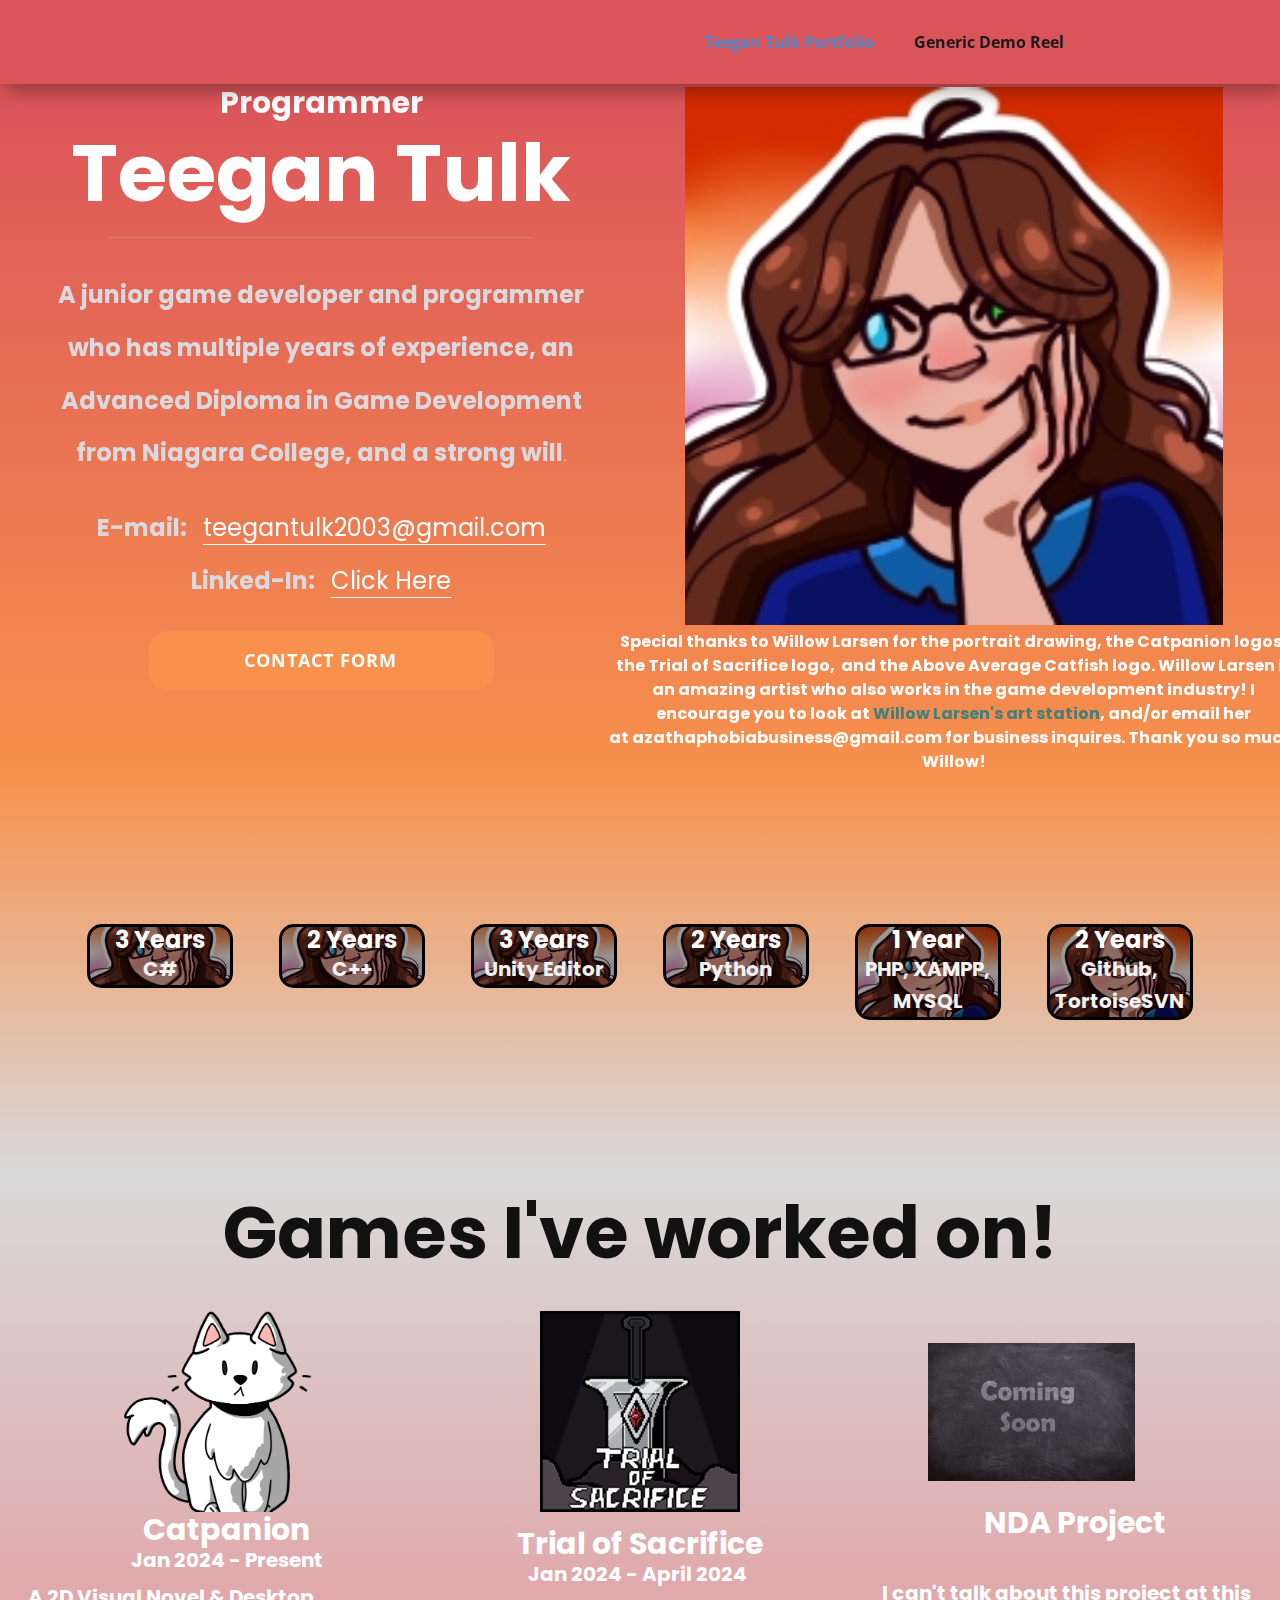
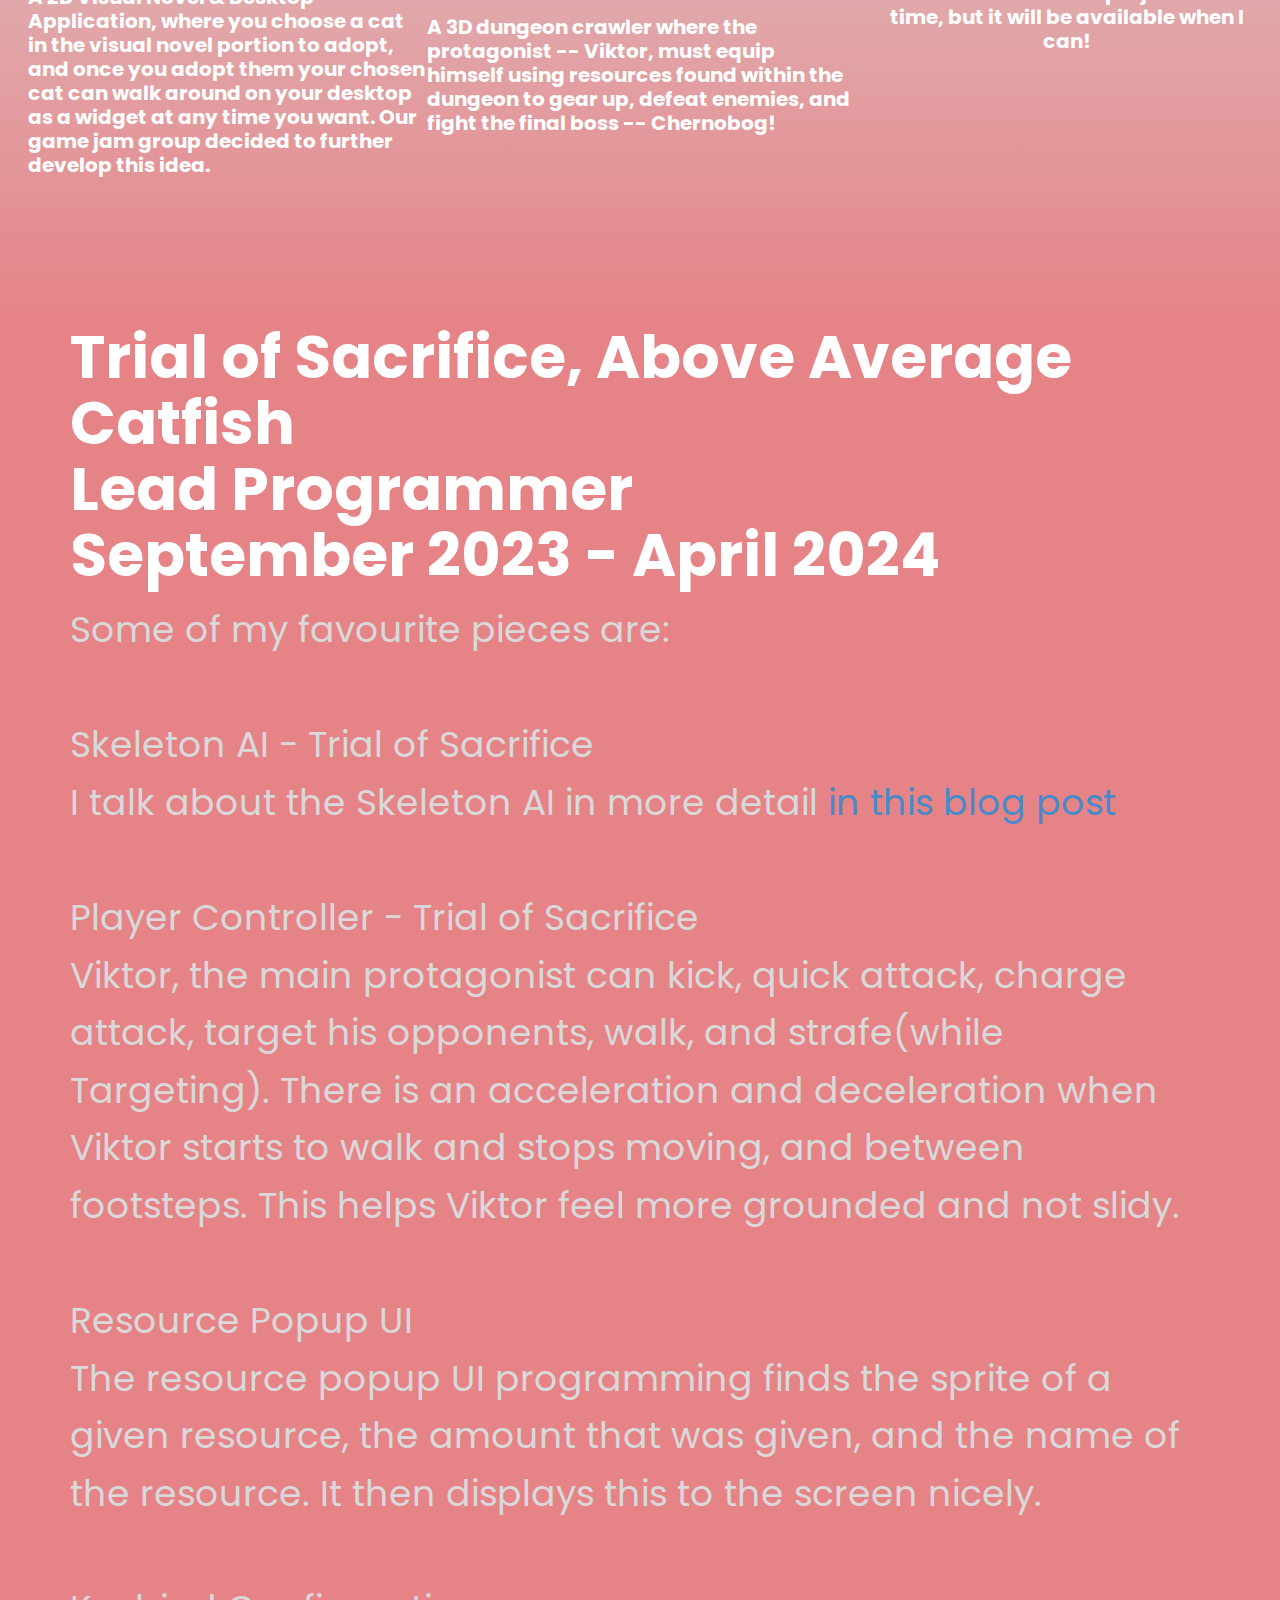
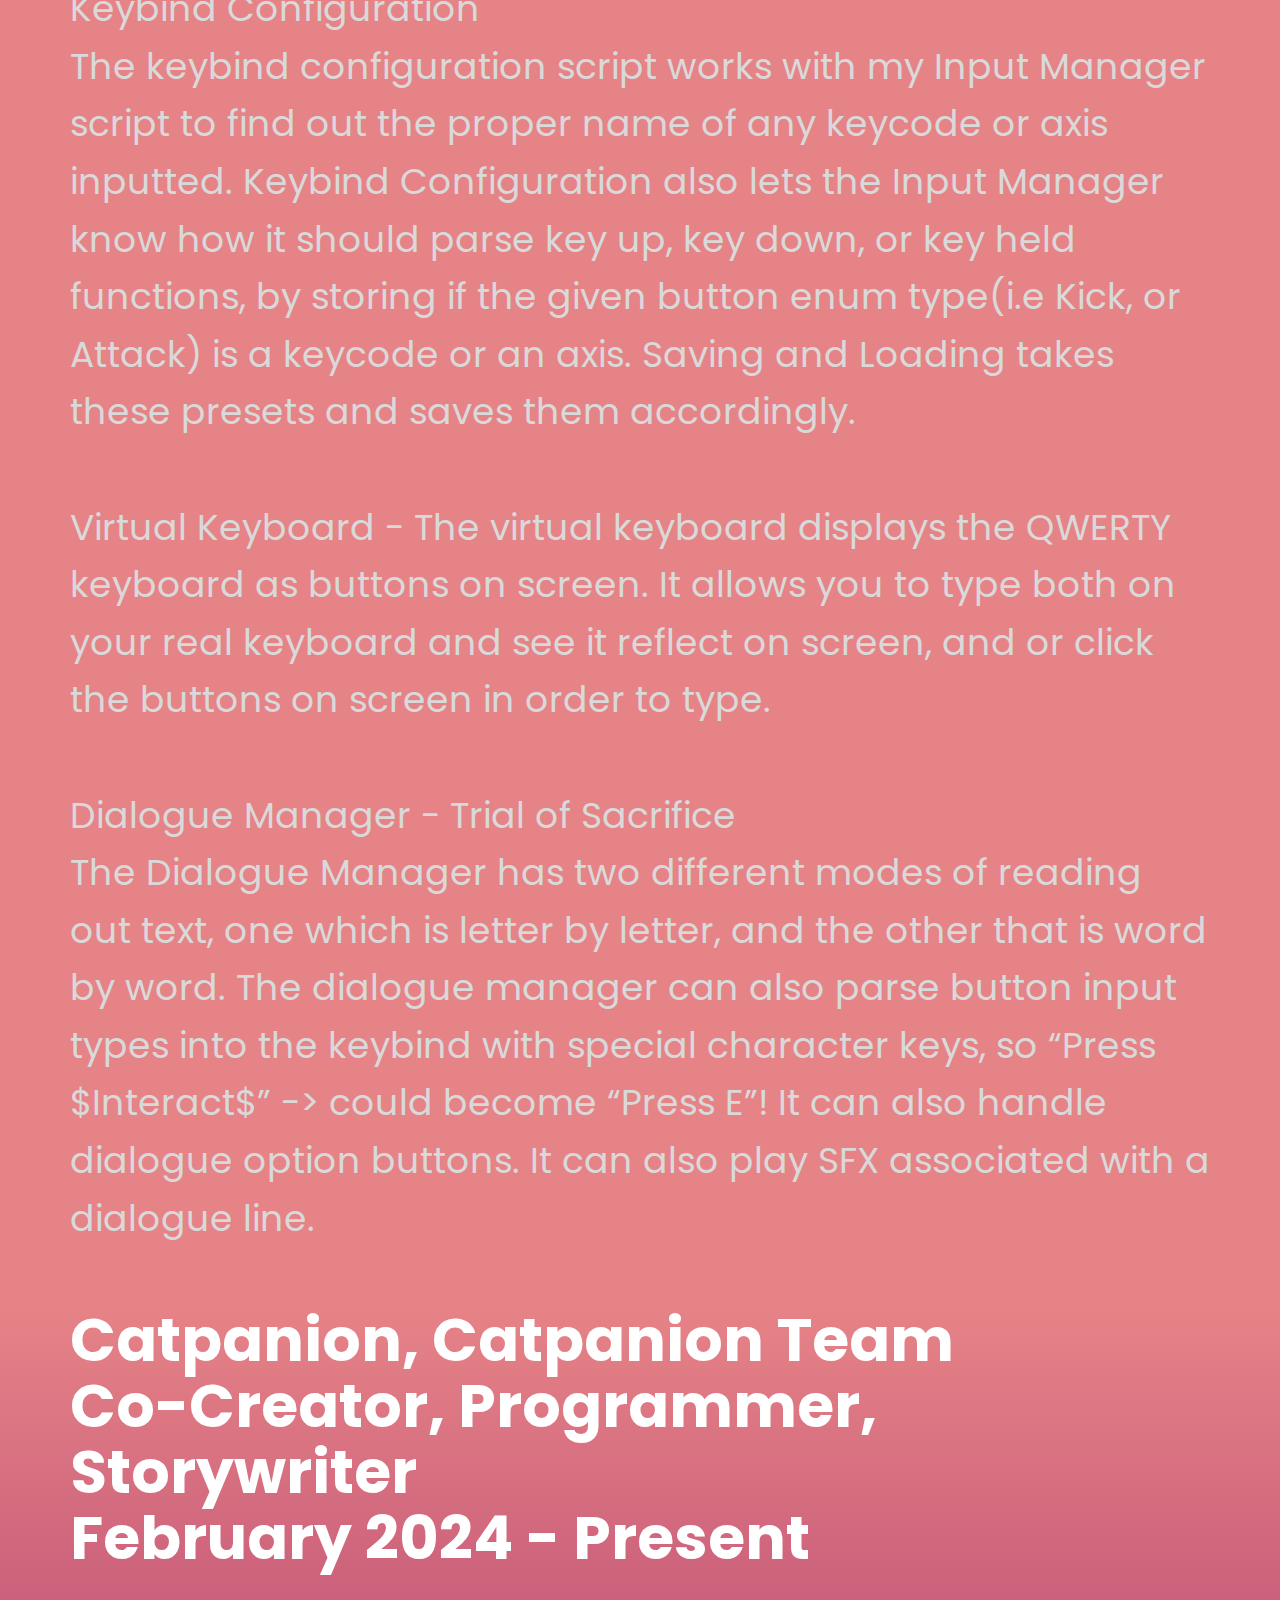
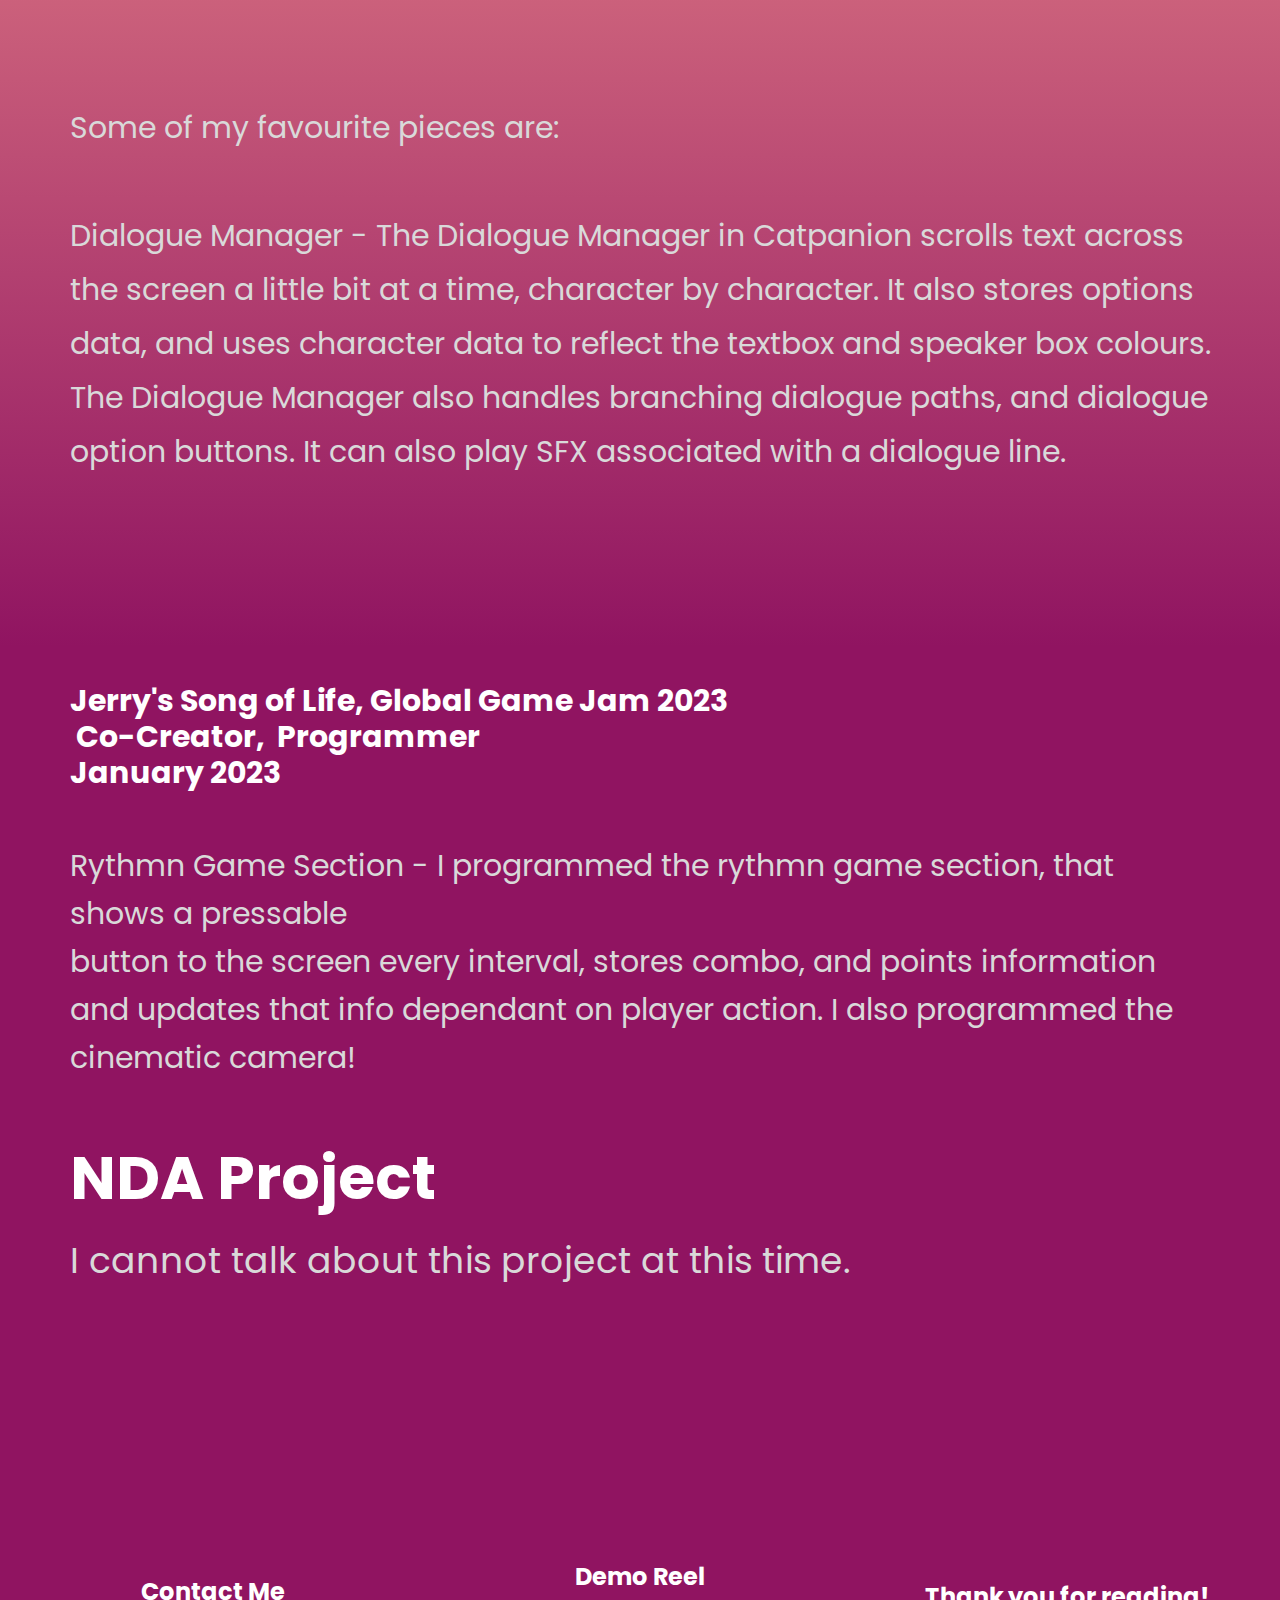
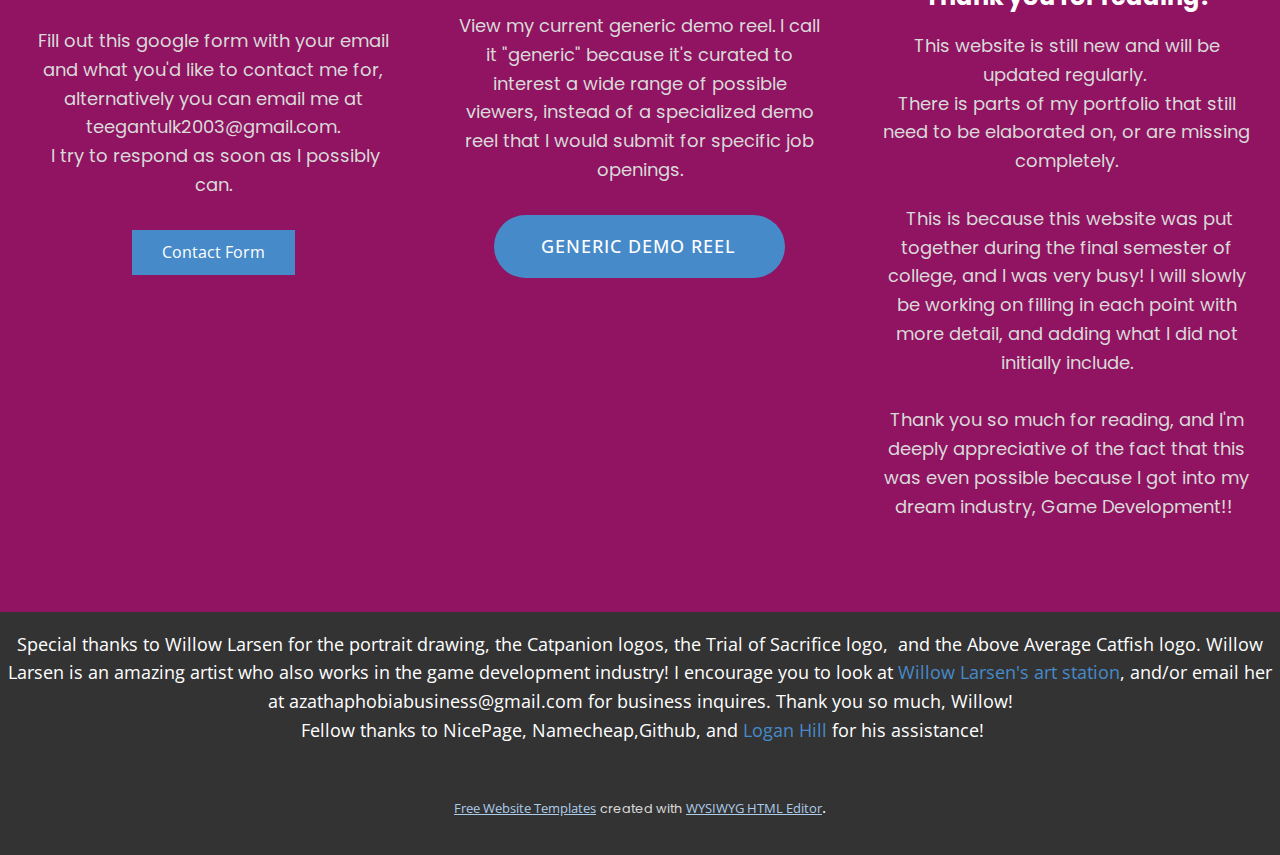
<file: Teegan-Tulk-Portfolio.html>
<!DOCTYPE html>
<html style="font-size: 16px;" lang="en"><head>
    <meta name="viewport" content="width=device-width, initial-scale=1.0">
    <meta charset="utf-8">
    <meta name="keywords" content="Julian Mack, Experiences, ​Portfolio, ​Build your website
in record time">
    <meta name="description" content="">
    <title>Teegan Tulk Portfolio</title>
    <link rel="stylesheet" href="nicepage.css" media="screen">
<link rel="stylesheet" href="Teegan-Tulk-Portfolio.css" media="screen">
    <script class="u-script" type="text/javascript" src="jquery.js" defer=""></script>
    <script class="u-script" type="text/javascript" src="nicepage.js" defer=""></script>
    <meta name="generator" content="Nicepage 6.7.6, nicepage.com">
    <link rel="icon" href="images/favicon.png">
    <link id="u-theme-google-font" rel="stylesheet" href="https://fonts.googleapis.com/css?family=Open+Sans:300,300i,400,400i,500,500i,600,600i,700,700i,800,800i|Poppins:100,100i,200,200i,300,300i,400,400i,500,500i,600,600i,700,700i,800,800i,900,900i">
    <link id="u-page-google-font" rel="stylesheet" href="https://fonts.googleapis.com/css?family=Poppins:100,100i,200,200i,300,300i,400,400i,500,500i,600,600i,700,700i,800,800i,900,900i">
    
    
    
    
    
    
    
    
    
    
    <script type="application/ld+json">{
		"@context": "http://schema.org",
		"@type": "Organization",
		"name": "Copy of Portfolio Site"
}</script>
    <meta name="theme-color" content="#478ac9">
    <meta property="og:title" content="Teegan Tulk Portfolio">
    <meta property="og:description" content="">
    <meta property="og:type" content="website">
  <meta data-intl-tel-input-cdn-path="intlTelInput/"></head>
  <body data-path-to-root="./" data-include-products="false" class="u-body u-xxl-mode" data-lang="en"><header class="u-box-shadow u-clearfix u-header u-palette-2-base u-sticky u-valign-middle u-header" id="sec-dec6"><nav class="u-align-left-md u-align-left-sm u-align-left-xs u-menu u-menu-one-level u-offcanvas u-menu-1" data-responsive-from="MD">
        <div class="menu-collapse" style="font-size: 1rem; letter-spacing: 0px; font-weight: 700;">
          <a class="u-button-style u-custom-active-border-color u-custom-border u-custom-border-color u-custom-borders u-custom-hover-border-color u-custom-left-right-menu-spacing u-custom-padding-bottom u-custom-text-active-color u-custom-text-color u-custom-text-decoration u-custom-text-hover-color u-custom-top-bottom-menu-spacing u-nav-link u-text-active-palette-1-base u-text-hover-palette-2-base" href="#">
            <svg class="u-svg-link" viewBox="0 0 24 24"><use xmlns:xlink="http://www.w3.org/1999/xlink" xlink:href="#menu-hamburger"></use></svg>
            <svg class="u-svg-content" version="1.1" id="menu-hamburger" viewBox="0 0 16 16" x="0px" y="0px" xmlns:xlink="http://www.w3.org/1999/xlink" xmlns="http://www.w3.org/2000/svg"><g><rect y="1" width="16" height="2"></rect><rect y="7" width="16" height="2"></rect><rect y="13" width="16" height="2"></rect>
</g></svg>
          </a>
        </div>
        <div class="u-custom-menu u-nav-container">
          <ul class="u-nav u-spacing-20 u-unstyled u-nav-1"><li class="u-nav-item"><a class="u-border-active-palette-1-base u-border-hover-palette-1-light-1 u-button-style u-nav-link u-text-active-palette-1-base u-text-grey-90 u-text-hover-palette-2-base" href="Teegan-Tulk-Portfolio.html" style="padding: 10px;">Teegan Tulk Portfolio</a>
</li><li class="u-nav-item"><a class="u-border-active-palette-1-base u-border-hover-palette-1-light-1 u-button-style u-nav-link u-text-active-palette-1-base u-text-grey-90 u-text-hover-palette-2-base" href="Generic-Demo-Reel.html" style="padding: 10px;">Generic Demo Reel</a>
</li></ul>
        </div>
        <div class="u-custom-menu u-nav-container-collapse">
          <div class="u-black u-container-style u-inner-container-layout u-opacity u-opacity-95 u-sidenav">
            <div class="u-inner-container-layout u-sidenav-overflow">
              <div class="u-menu-close"></div>
              <ul class="u-align-center u-nav u-popupmenu-items u-unstyled u-nav-2"><li class="u-nav-item"><a class="u-button-style u-nav-link" href="Teegan-Tulk-Portfolio.html">Teegan Tulk Portfolio</a>
</li><li class="u-nav-item"><a class="u-button-style u-nav-link" href="Generic-Demo-Reel.html">Generic Demo Reel</a>
</li></ul>
            </div>
          </div>
          <div class="u-black u-menu-overlay u-opacity u-opacity-70"></div>
        </div>
      </nav></header>
    <section class="u-clearfix u-gradient u-valign-middle-lg u-valign-middle-md u-valign-middle-xl u-valign-middle-xxl u-section-1" id="sec-7ab1">
      <div class="data-layout-selected u-clearfix u-expanded-width-xs u-layout-wrap u-layout-wrap-1">
        <div class="u-gutter-0 u-layout" style="">
          <div class="u-layout-row" style="">
            <div class="u-align-left u-container-style u-layout-cell u-size-27-lg u-size-27-xl u-size-60-md u-size-60-sm u-size-60-xs u-layout-cell-1" data-animation-name="customAnimationIn" data-animation-duration="1500" data-animation-delay="0">
              <div class="u-container-layout u-container-layout-1">
                <h3 class="u-align-center u-text u-text-body-alt-color u-text-default-xs u-text-1">Programmer</h3>
                <h2 class="u-align-center u-text u-text-body-alt-color u-text-default-xs u-text-2" data-animation-name="customAnimationIn" data-animation-duration="1250" data-animation-delay="750">Teegan Tulk </h2>
                <div class="u-align-center u-border-1 u-border-palette-5-light-1 u-line u-line-horizontal u-opacity u-opacity-30 u-line-1"></div>
                <p class="u-align-center u-text u-text-palette-5-light-2 u-text-3">
                  <span style="font-size: 1.5rem;"> A junior game ​developer and programmer who has multiple years of experience, an Advanced Diploma in Game Development from Niagara College, and a strong will</span>. <br>
                  <br>
                  <span style="font-size: 1.5rem;">E-mail:&nbsp;&nbsp;<span style="font-weight: 400;">
                      <a href="https://nicepage.studio" class="u-active-none u-border-1 u-border-active-palette-5-light-2 u-border-hover-palette-5-light-2 u-border-no-left u-border-no-right u-border-no-top u-border-white u-bottom-left-radius-0 u-bottom-right-radius-0 u-btn u-button-link u-button-style u-hover-none u-none u-radius-0 u-text-active-palette-5-light-2 u-text-body-alt-color u-text-hover-palette-5-light-2 u-top-left-radius-0 u-top-right-radius-0 u-btn-1">teegantulk2003@gmail.com </a>
                    </span>
                    <br>Linked-In:&nbsp;&nbsp;<span style="font-weight: 400;">
                      <a href="https://www.linkedin.com/in/teegan-tulk-a09502265/" class="u-active-none u-border-1 u-border-active-palette-5-light-2 u-border-hover-palette-5-light-2 u-border-no-left u-border-no-right u-border-no-top u-border-white u-btn u-button-link u-button-style u-hover-none u-none u-text-active-palette-5-light-2 u-text-body-alt-color u-text-hover-palette-5-light-2 u-btn-2" data-animation-name="" data-animation-duration="0" data-animation-delay="0" data-animation-direction="" target="_blank">Click Here</a>
                    </span>
                  </span>
                </p>
                <a href="https://forms.gle/JPdNuiJmhp2gJPk58" class="u-active-palette-5-dark-2 u-align-center u-border-none u-btn u-btn-round u-button-style u-hover-palette-5-dark-2 u-palette-3-base u-radius u-text-active-white u-text-body-alt-color u-text-hover-white u-btn-3" data-animation-name="customAnimationIn" data-animation-duration="1500" data-animation-delay="250" target="_blank">Contact Form </a>
              </div>
            </div>
            <div class="u-container-style u-layout-cell u-radius u-size-33-lg u-size-33-xl u-size-60-md u-size-60-sm u-size-60-xs u-layout-cell-2" data-animation-name="customAnimationIn" data-animation-duration="1500" data-animation-delay="0">
              <div class="u-container-layout u-valign-bottom-lg u-valign-bottom-md u-valign-bottom-sm u-valign-bottom-xl u-valign-bottom-xxl u-container-layout-2">
                <img class="u-align-center-lg u-align-center-md u-align-center-sm u-align-center-xl u-align-center-xxl u-align-left-xs u-expanded-width-xs u-image u-image-contain u-image-1" src="images/TeegPfp.jpg" data-image-width="200" data-image-height="200">
                <h5 class="u-align-center-lg u-align-center-md u-align-center-sm u-align-center-xl u-align-center-xxl u-align-left-xs u-text u-text-default-lg u-text-default-md u-text-default-sm u-text-default-xl u-text-default-xxl u-text-white u-text-4">
                  <span style="font-size: 1rem;">Special thanks to Willow Larsen for the portrait drawing, the Catpanion logos, the Trial of Sacrifice logo,&nbsp; and the Above Average Catfish logo. Willow Larsen is an amazing artist who also works in the game development industry! I encourage you to look at <a href="https://www.artstation.com/azathaphobia" class="u-active-none u-border-none u-btn u-button-link u-button-style u-hover-none u-none u-text-palette-4-dark-2 u-btn-4" target="_blank">Willow Larsen's art station</a>, and/or email her at&nbsp;azathaphobiabusiness@gmail.com for business inquires. Thank you so much, Willow!
                  </span>
                </h5>
              </div>
            </div>
          </div>
        </div>
      </div>
    </section>
    <section class="u-clearfix u-container-align-left-xs u-gradient u-section-2" id="sec-d080">
      <div class="u-clearfix u-sheet u-valign-middle u-sheet-1">
        <div class="u-align-center-lg u-align-center-md u-align-center-sm u-align-center-xl u-align-center-xxl u-align-left-xs u-layout-grid u-list u-list-1">
          <div class="u-repeater u-repeater-1">
            <div class="u-container-align-center-lg u-container-align-center-md u-container-align-center-sm u-container-align-center-xl u-container-align-center-xxl u-container-align-left-xs u-container-style u-list-item u-repeater-item">
              <div class="u-container-layout u-similar-container u-container-layout-1">
                <div class="custom-expanded u-border-3 u-border-black u-container-align-center-xs u-container-style u-group u-image u-preserve-proportions u-radius u-shading u-shape-round u-image-1" data-image-width="200" data-image-height="200">
                  <div class="u-container-layout u-container-layout-2">
                    <h1 class="u-align-center u-text u-text-white u-text-1">3 Years</h1>
                    <p class="u-align-center u-text u-text-grey-5 u-text-2">C#</p>
                  </div>
                </div>
              </div>
            </div>
            <div class="u-container-align-center-lg u-container-align-center-md u-container-align-center-sm u-container-align-center-xl u-container-align-center-xxl u-container-align-left-xs u-container-style u-list-item u-repeater-item">
              <div class="u-container-layout u-similar-container u-container-layout-3">
                <div class="custom-expanded u-border-3 u-border-black u-container-style u-group u-image u-preserve-proportions u-radius u-shading u-shape-round u-image-2" data-image-width="200" data-image-height="200">
                  <div class="u-container-layout u-container-layout-4">
                    <h1 class="u-align-center u-text u-text-white u-text-3">2 Years </h1>
                    <p class="u-align-center u-text u-text-grey-5 u-text-4">C++</p>
                  </div>
                </div>
              </div>
            </div>
            <div class="u-container-align-center-lg u-container-align-center-md u-container-align-center-sm u-container-align-center-xl u-container-align-center-xxl u-container-align-left-xs u-container-style u-list-item u-repeater-item">
              <div class="u-container-layout u-similar-container u-container-layout-5">
                <div class="custom-expanded u-border-3 u-border-black u-container-style u-group u-image u-preserve-proportions u-radius u-shading u-shape-round u-image-3" data-image-width="200" data-image-height="200">
                  <div class="u-container-layout u-container-layout-6">
                    <h1 class="u-align-center u-text u-text-white u-text-5">3 Years</h1>
                    <p class="u-align-center u-text u-text-grey-5 u-text-6">Unity Editor</p>
                  </div>
                </div>
              </div>
            </div>
            <div class="u-container-align-center-lg u-container-align-center-md u-container-align-center-sm u-container-align-center-xl u-container-align-center-xxl u-container-align-left-xs u-container-style u-list-item u-repeater-item">
              <div class="u-container-layout u-similar-container u-container-layout-7">
                <div class="custom-expanded u-border-3 u-border-black u-container-style u-group u-image u-preserve-proportions u-radius u-shading u-shape-round u-image-4" data-image-width="200" data-image-height="200">
                  <div class="u-container-layout u-container-layout-8">
                    <h1 class="u-align-center u-text u-text-white u-text-7">2 Years </h1>
                    <p class="u-align-center u-text u-text-grey-5 u-text-8">Python</p>
                  </div>
                </div>
              </div>
            </div>
            <div class="u-container-align-center-lg u-container-align-center-md u-container-align-center-sm u-container-align-center-xl u-container-align-center-xxl u-container-align-left-xs u-container-style u-list-item u-repeater-item">
              <div class="u-container-layout u-similar-container u-container-layout-9">
                <div class="custom-expanded u-border-3 u-border-black u-container-style u-group u-image u-preserve-proportions u-radius u-shading u-shape-round u-image-5" data-image-width="200" data-image-height="200">
                  <div class="u-container-layout u-container-layout-10">
                    <h1 class="u-align-center u-text u-text-white u-text-9">1 Year </h1>
                    <p class="u-align-center u-text u-text-grey-5 u-text-10">PHP, XAMPP, MYSQL</p>
                  </div>
                </div>
              </div>
            </div>
            <div class="u-container-align-center-lg u-container-align-center-md u-container-align-center-sm u-container-align-center-xl u-container-align-center-xxl u-container-align-left-xs u-container-style u-list-item u-repeater-item">
              <div class="u-container-layout u-similar-container u-container-layout-11">
                <div class="custom-expanded u-border-3 u-border-black u-container-style u-group u-image u-preserve-proportions u-radius u-shading u-shape-round u-image-6" data-image-width="200" data-image-height="200">
                  <div class="u-container-layout u-container-layout-12">
                    <h1 class="u-align-center u-text u-text-white u-text-11">2 Years</h1>
                    <p class="u-align-center u-text u-text-grey-5 u-text-12">Github,<br>TortoiseSVN
                    </p>
                  </div>
                </div>
              </div>
            </div>
          </div>
        </div>
      </div>
    </section>
    <section class="u-align-center u-clearfix u-container-align-center-md u-container-align-center-sm u-gradient u-section-3" src="" id="carousel_c9e4">
      
      
      
      <h1 class="u-align-center u-text u-text-default u-text-1">Games I've worked on!</h1>
      <div class="data-layout-selected u-clearfix u-expanded-width u-layout-wrap u-layout-wrap-1">
        <div class="u-layout">
          <div class="u-layout-row">
            <div class="u-align-left u-container-style u-layout-cell u-size-20 u-layout-cell-1">
              <div class="u-container-layout u-container-layout-1">
                <img class="u-image u-image-contain u-image-default u-image-1" src="images/GameIcon.png" alt="" data-image-width="1084" data-image-height="1054">
                <h3 class="u-align-center u-text u-text-white u-text-2">Catpanion<br>
                </h3>
                <h5 class="u-align-center u-text u-text-white u-text-3">Jan 2024 - Present </h5>
                <h5 class="u-text u-text-default u-text-4">&nbsp;</h5>
                <h5 class="u-align-left u-text u-text-default u-text-white u-text-5"> A 2D Visual Novel &amp; Desktop Application, where you choose a cat in the visual novel portion to adopt, and once you adopt them your chosen cat can walk around on your desktop as a widget at any time you want. Our game jam group decided to further develop this idea.</h5>
              </div>
            </div>
            <div class="u-container-style u-layout-cell u-size-20 u-layout-cell-2">
              <div class="u-container-layout u-container-layout-2">
                <img class="u-align-center-xs u-image u-image-contain u-image-default u-image-2" src="images/UpdatedGameLogo.png" alt="" data-image-width="141" data-image-height="142">
                <h3 class="u-align-center u-text u-text-white u-text-6">Trial of Sacrifice</h3>
                <h5 class="u-align-center u-text u-text-white u-text-7">Jan 2024 - April 2024&nbsp;</h5>
                <h5 class="u-align-left u-text u-text-default u-text-white u-text-8"> A 3D dungeon crawler where the protagonist -- Viktor, must equip himself using resources found within the dungeon to gear up, defeat enemies, and fight the final boss -- Chernobog!</h5>
              </div>
            </div>
            <div class="u-container-style u-layout-cell u-size-20 u-layout-cell-3">
              <div class="u-container-layout u-container-layout-3">
                <img class="u-align-center-xs u-image u-image-contain u-image-default u-image-3" src="images/0a5fe353f25de7adcb67a48b35bf4951f4ea3638e4c1ba72c64cf983c74c4bc9ed6d995bd63d04b67afff92ddb0ec5980f995c2b5b42443e14ca1d_1280.jpg" alt="" data-image-width="1280" data-image-height="853">
                <h3 class="u-align-center u-text u-text-white u-text-9">NDA Project </h3>
                <h5 class="u-align-center u-text u-text-body-alt-color u-text-default-xs u-text-10">I can't talk about this project at this time, but it will be available when I can! </h5>
              </div>
            </div>
          </div>
        </div>
      </div>
    </section>
    <section class="u-align-center u-clearfix u-gradient u-section-4" id="sec-cb33">
      <div class="u-align-center u-clearfix u-sheet u-sheet-1">
        <h2 class="u-align-left u-text u-text-white u-text-1"> Trial of Sacrifice, Above Average Catfish <br>Lead Programmer​&nbsp; <br>September 2023 - April 2024&nbsp;<br>
        </h2>
        <p class="u-align-left u-text u-text-default-lg u-text-default-md u-text-default-sm u-text-default-xl u-text-default-xxl u-text-2"> Some of my favourite pieces are:<br>
          <br>Skeleton AI - Trial of Sacrifice&nbsp;<br>I talk about the Skeleton AI in more detail <a href="https://aboveaveragecatfish.substack.com/p/trial-of-skeleton-ai" target="_blank" class="u-active-none u-border-none u-btn u-button-style u-hover-none u-none u-text-palette-1-base u-btn-1">in this blog post</a>
          <br>
          <br>Player Controller - Trial of Sacrifice<br>Viktor, the main protagonist can kick, quick attack, charge attack, target his opponents, walk, and strafe(while Targeting). There is an acceleration and deceleration when Viktor starts to walk and stops moving, and between footsteps. This helps Viktor feel more grounded and not slidy.<br>
          <br>Resource Popup UI&nbsp;<br>The resource popup UI programming finds the sprite of a given resource, the amount that was given, and the name of the resource. It then displays this to the screen nicely.<br>
          <br>Keybind Configuration<br>The keybind configuration script works with my Input Manager script to find out the proper name of any keycode or axis inputted. Keybind Configuration also lets the Input Manager know how it should parse key up, key down, or key held functions, by storing if the given button enum type(i.e Kick, or Attack) is a keycode or an axis. Saving and Loading takes these presets and saves them accordingly.<br>
          <br>Virtual Keyboard - The virtual keyboard displays the QWERTY keyboard as buttons on screen. It allows you to type both on your real keyboard and see it reflect on screen, and or click the buttons on screen in order to type.<br>
          <br>Dialogue Manager - Trial of Sacrifice<br>The Dialogue Manager has two different modes of reading out text, one which is letter by letter, and the other that is word by word. The dialogue manager can also parse button input types into the keybind with special character keys, so “Press $Interact$” -&gt; could become “Press E”! It can also handle dialogue option buttons. It can also play SFX associated with a dialogue line.
        </p>
      </div>
    </section>
    <section class="u-align-center u-clearfix u-gradient u-section-5" id="sec-8705">
      <div class="u-clearfix u-sheet u-sheet-1">
        <h1 class="u-align-left u-text u-text-default-lg u-text-default-md u-text-default-sm u-text-default-xl u-text-default-xxl u-text-white u-text-1"> Catpanion, Catpanion Team <br>Co-Creator, Programmer, Storywriter <br>February 2024 - Present&nbsp;<br>
        </h1>
        <p class="u-align-left u-text u-text-default-lg u-text-default-md u-text-default-sm u-text-default-xl u-text-default-xxl u-text-2"> Some of my favourite pieces are: <br>
          <br> Dialogue Manager - The Dialogue Manager in Catpanion scrolls text across the screen a little bit at a time, character by character. It also stores options data, and uses character data to reflect the textbox and speaker box colours. The Dialogue Manager also handles branching dialogue paths, and dialogue option buttons. It can also play SFX associated with a dialogue line. <br>
          <br>
        </p>
      </div>
    </section>
    <section class="u-clearfix u-gradient u-section-6" id="sec-a857">
      <div class="u-clearfix u-sheet u-sheet-1">
        <h3 class="u-align-left u-text u-text-default-lg u-text-default-md u-text-default-sm u-text-default-xl u-text-default-xxl u-text-white u-text-1">
          <br>Jerry's Song of Life, Global Game Jam 2023 <br>&nbsp;Co-Creator,&nbsp; Programmer <br>January 2023&nbsp;<br>
        </h3>
        <p class="u-text u-text-default-lg u-text-default-md u-text-default-sm u-text-default-xl u-text-default-xxl u-text-2">
          <br>Rythmn Game Section - I programmed the rythmn game section, that shows a pressable&nbsp; <br>button to the screen every interval, stores combo, and points information and updates that info dependant on player action. ​I also programmed the cinematic camera!&nbsp;<br>
        </p>
      </div>
    </section>
    <section class="u-clearfix u-gradient u-section-7" id="sec-a18c">
      <div class="u-clearfix u-sheet u-sheet-1">
        <h3 class="u-text u-text-white u-text-1"> NDA Project&nbsp;<br>
        </h3>
        <p class="u-text u-text-2"> I cannot talk about this project at this time.</p>
      </div>
    </section>
    <section class="u-clearfix u-container-align-center u-gradient u-valign-middle-xs u-section-8" id="carousel_1a58">
      <div class="data-layout-selected u-clearfix u-expanded-width u-layout-wrap u-layout-wrap-1">
        <div class="u-layout">
          <div class="u-layout-row">
            <div class="u-container-align-center u-container-style u-layout-cell u-size-20-lg u-size-20-xl u-size-30-md u-size-30-sm u-size-30-xs u-layout-cell-1">
              <div class="u-container-layout u-container-layout-1">
                <h4 class="u-align-center u-text u-text-white u-text-1">Contact Me</h4>
                <p class="u-align-center u-text u-text-default u-text-2">Fill out this google form with your email and what you'd like to contact me for, alternatively you can email me at teegantulk2003@gmail.com.<br>&nbsp;I try to respond as soon as I possibly can.
                </p>
                <a href="https://forms.gle/JPdNuiJmhp2gJPk58" class="u-btn u-button-style u-btn-1">Contact Form</a>
              </div>
            </div>
            <div class="u-container-align-center-lg u-container-align-center-md u-container-align-center-xl u-container-style u-layout-cell u-size-20-lg u-size-20-xl u-size-30-md u-size-30-sm u-size-30-xs u-layout-cell-2" data-animation-name="" data-animation-duration="0" data-animation-delay="0" data-animation-direction="">
              <div class="u-container-layout u-valign-top u-container-layout-2">
                <h4 class="u-align-center u-text u-text-white u-text-3">Demo Reel </h4>
                <p class="u-align-center u-text u-text-default-lg u-text-default-md u-text-default-xl u-text-4">View my current generic demo reel. I call it "generic" because it's curated to interest a wide range of possible viewers, instead of a specialized demo reel that I would submit for specific job openings.</p>
                <a href="Generic-Demo-Reel.html" class="u-active-palette-1-dark-2 u-align-center u-border-active-palette-2-light-2 u-border-hover-palette-2-light-2 u-border-none u-btn u-btn-round u-button-style u-color-scheme-summer-time u-color-style-multicolor-1 u-custom u-hover-palette-1-dark-2 u-palette-1-base u-radius-50 u-text-active-white u-text-hover-white u-btn-2" data-animation-name="" data-animation-duration="0" data-animation-delay="0" data-animation-direction="">Generic Demo Reel</a>
              </div>
            </div>
            <div class="cell-temp-clone u-container-style u-layout-cell u-size-20-lg u-size-20-xl u-size-60-md u-size-60-sm u-size-60-xs u-layout-cell-3" data-animation-name="" data-animation-duration="0" data-animation-delay="0" data-animation-direction="">
              <div class="u-container-layout u-container-layout-3">
                <h4 class="u-align-center u-text u-text-body-alt-color u-text-5">Thank you for reading! </h4>
                <p class="u-align-center u-text u-text-6">This website is still new and will be updated regularly.&nbsp;<br>There is parts of my portfolio that still need to be elaborated on, or are missing completely.<br>
                  <br>&nbsp;This is because this website was put together during the final semester of college, and I was very busy! I will slowly be working on filling in each point with more detail, and adding what I did not initially include.<br>
                  <br>Thank you so much for reading, and I'm deeply appreciative of the fact that this was even possible because I got into my dream industry, Game Development!!&nbsp;<br>
                </p>
              </div>
            </div>
          </div>
        </div>
      </div>
    </section>
    
    
    
    <footer class="u-align-center u-clearfix u-footer u-grey-80 u-valign-middle u-footer" id="sec-5ed1"><p class="u-align-center u-small-text u-text u-text-default u-text-variant u-text-1">Special thanks to Willow Larsen for the portrait drawing, the Catpanion logos, the Trial of Sacrifice logo,&nbsp; and the Above Average Catfish logo. Willow Larsen is an amazing artist who also works in the game development industry! I encourage you to look at <a href="https://www.artstation.com/azathaphobia" target="_blank" class="u-active-none u-border-none u-btn u-button-style u-hover-none u-none u-text-palette-1-base u-btn-1">Willow Larsen's art station</a>, and/or email her at&nbsp;azathaphobiabusiness@gmail.com for business inquires. Thank you so much, Willow!<br>&nbsp;Fellow thanks to NicePage, Namecheap,Github, and <a href="https://loasty.dev/" class="u-active-none u-border-none u-btn u-button-link u-button-style u-hover-none u-none u-text-palette-1-base u-btn-2">Logan Hill</a>&nbsp;for his assistance!
      </p></footer>
    <section class="u-backlink u-clearfix u-grey-80">
      <a class="u-link" href="https://nicepage.com/website-templates" target="_blank">
        <span>Free Website Templates</span>
      </a>
      <p class="u-text">
        <span>created with</span>
      </p>
      <a class="u-link" href="https://nicepage.com/wysiwyg-html-editor" target="_blank">
        <span>WYSIWYG HTML Editor</span>
      </a>. 
    </section><span style="height: 64px; width: 64px; margin-left: 0px; margin-right: auto; margin-top: 0px; background-image: none; right: 20px; bottom: 20px; padding: 15px" class="u-back-to-top u-icon u-icon-circle u-opacity u-opacity-85 u-palette-1-base" data-href="#">
        <svg class="u-svg-link" preserveAspectRatio="xMidYMin slice" viewBox="0 0 551.13 551.13"><use xmlns:xlink="http://www.w3.org/1999/xlink" xlink:href="#svg-1d98"></use></svg>
        <svg class="u-svg-content" enable-background="new 0 0 551.13 551.13" viewBox="0 0 551.13 551.13" xmlns="http://www.w3.org/2000/svg" id="svg-1d98"><path d="m275.565 189.451 223.897 223.897h51.668l-275.565-275.565-275.565 275.565h51.668z"></path></svg>
    </span>
  
</body></html>
</file>
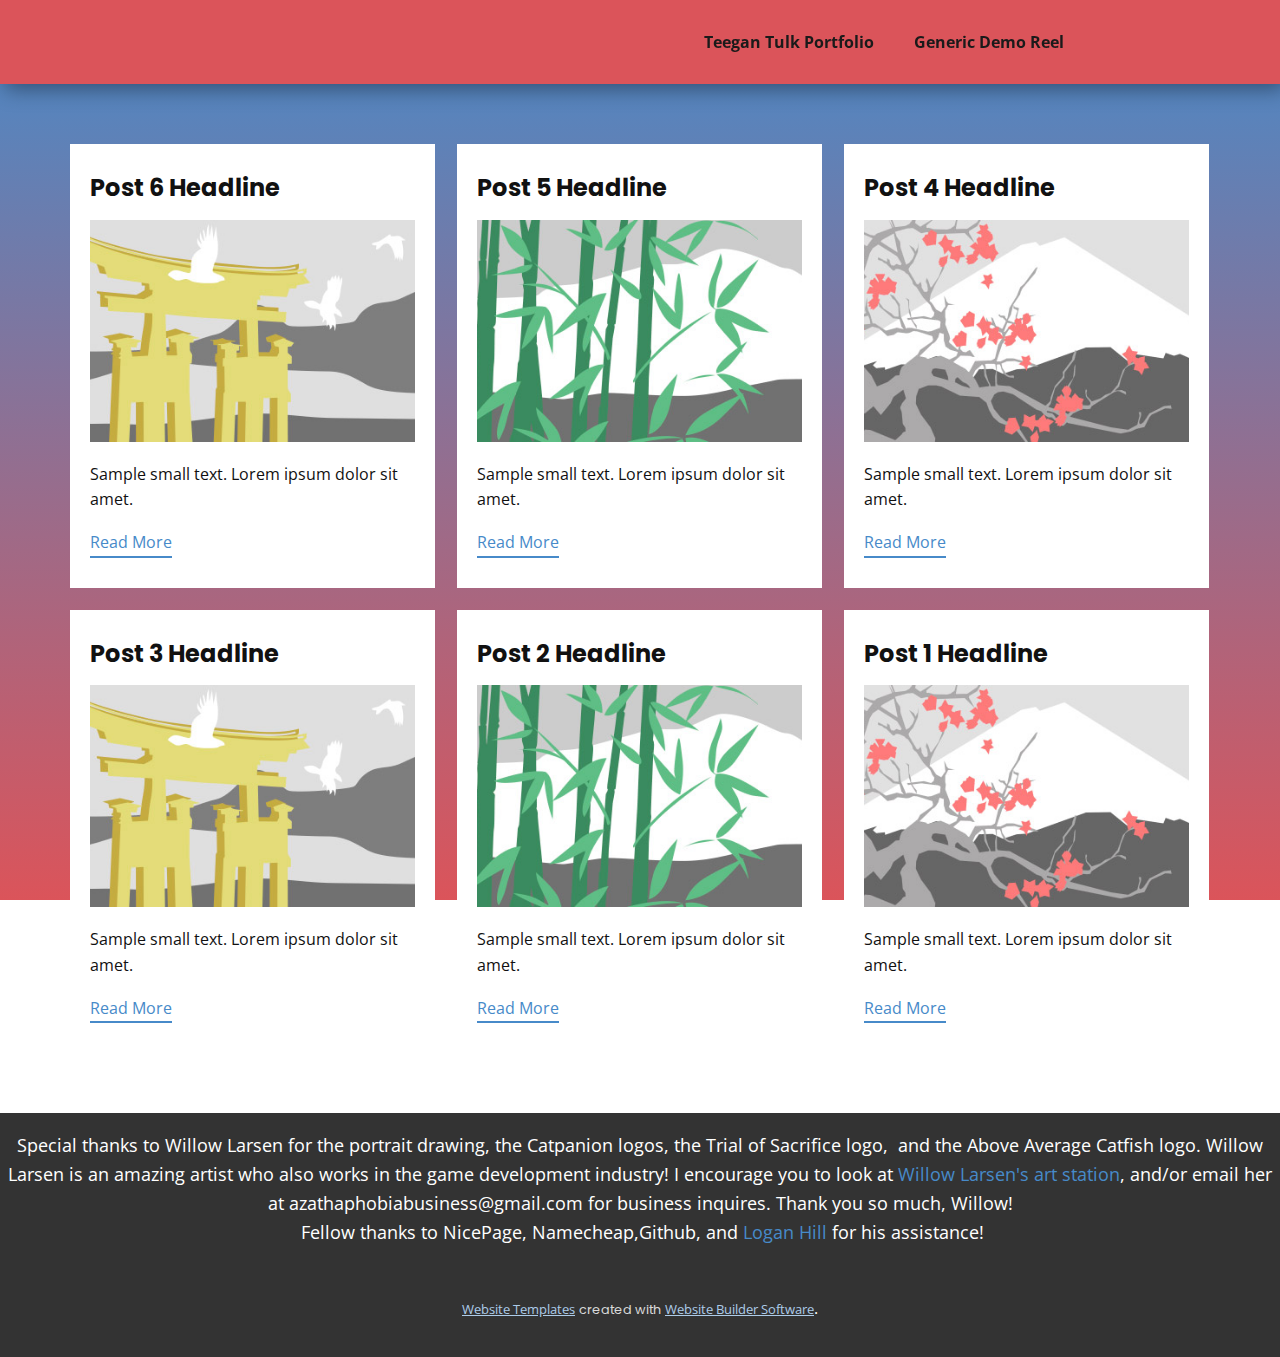
<file: blog/blog.html>
<!DOCTYPE html>
<html style="font-size: 16px;" lang="en"><head>
    <meta name="viewport" content="width=device-width, initial-scale=1.0">
    <meta charset="utf-8">
    <meta name="keywords" content="">
    <meta name="description" content="">
    <title>Blog</title>
    <link rel="stylesheet" href="../nicepage.css" media="screen">
<link rel="stylesheet" href="../Blog-Template.css" media="screen">
    <script class="u-script" type="text/javascript" src="../jquery.js" defer=""></script>
    <script class="u-script" type="text/javascript" src="../nicepage.js" defer=""></script>
    <meta name="generator" content="Nicepage 6.7.6, nicepage.com">
    <link rel="icon" href="../images/favicon.png">
    <link id="u-theme-google-font" rel="stylesheet" href="https://fonts.googleapis.com/css?family=Open+Sans:300,300i,400,400i,500,500i,600,600i,700,700i,800,800i|Poppins:100,100i,200,200i,300,300i,400,400i,500,500i,600,600i,700,700i,800,800i,900,900i">
    
    
    
    <script type="application/ld+json">{
		"@context": "http://schema.org",
		"@type": "Organization",
		"name": "Copy of Portfolio Site"
}</script>
    <meta name="theme-color" content="#478ac9">
  <meta data-intl-tel-input-cdn-path="intlTelInput/"></head>
  <body data-path-to-root="./" data-include-products="false" class="u-body u-xl-mode" data-lang="en"><header class="u-box-shadow u-clearfix u-header u-palette-2-base u-sticky u-valign-middle u-header" id="sec-dec6"><nav class="u-align-left-md u-align-left-sm u-align-left-xs u-menu u-menu-one-level u-offcanvas u-menu-1" data-responsive-from="MD">
        <div class="menu-collapse" style="font-size: 1rem; letter-spacing: 0px; font-weight: 700;">
          <a class="u-button-style u-custom-active-border-color u-custom-border u-custom-border-color u-custom-borders u-custom-hover-border-color u-custom-left-right-menu-spacing u-custom-padding-bottom u-custom-text-active-color u-custom-text-color u-custom-text-decoration u-custom-text-hover-color u-custom-top-bottom-menu-spacing u-nav-link u-text-active-palette-1-base u-text-hover-palette-2-base" href="#">
            <svg class="u-svg-link" viewBox="0 0 24 24"><use xmlns:xlink="http://www.w3.org/1999/xlink" xlink:href="#menu-hamburger"></use></svg>
            <svg class="u-svg-content" version="1.1" id="menu-hamburger" viewBox="0 0 16 16" x="0px" y="0px" xmlns:xlink="http://www.w3.org/1999/xlink" xmlns="http://www.w3.org/2000/svg"><g><rect y="1" width="16" height="2"></rect><rect y="7" width="16" height="2"></rect><rect y="13" width="16" height="2"></rect>
</g></svg>
          </a>
        </div>
        <div class="u-custom-menu u-nav-container">
          <ul class="u-nav u-spacing-20 u-unstyled u-nav-1"><li class="u-nav-item"><a class="u-border-active-palette-1-base u-border-hover-palette-1-light-1 u-button-style u-nav-link u-text-active-palette-1-base u-text-grey-90 u-text-hover-palette-2-base" href="../Teegan-Tulk-Portfolio.html" style="padding: 10px;">Teegan Tulk Portfolio</a>
</li><li class="u-nav-item"><a class="u-border-active-palette-1-base u-border-hover-palette-1-light-1 u-button-style u-nav-link u-text-active-palette-1-base u-text-grey-90 u-text-hover-palette-2-base" href="../Generic-Demo-Reel.html" style="padding: 10px;">Generic Demo Reel</a>
</li></ul>
        </div>
        <div class="u-custom-menu u-nav-container-collapse">
          <div class="u-black u-container-style u-inner-container-layout u-opacity u-opacity-95 u-sidenav">
            <div class="u-inner-container-layout u-sidenav-overflow">
              <div class="u-menu-close"></div>
              <ul class="u-align-center u-nav u-popupmenu-items u-unstyled u-nav-2"><li class="u-nav-item"><a class="u-button-style u-nav-link" href="../Teegan-Tulk-Portfolio.html">Teegan Tulk Portfolio</a>
</li><li class="u-nav-item"><a class="u-button-style u-nav-link" href="../Generic-Demo-Reel.html">Generic Demo Reel</a>
</li></ul>
            </div>
          </div>
          <div class="u-black u-menu-overlay u-opacity u-opacity-70"></div>
        </div>
      </nav></header>
    <section class="u-clearfix u-section-1" id="sec-27d2">
      <div class="u-clearfix u-sheet u-valign-middle u-sheet-1"><!--blog--><!--blog_options_json--><!--{"type":"Recent","source":"","tags":"","count":""}--><!--/blog_options_json-->
        <div class="u-blog u-expanded-width u-repeater u-repeater-1"><!--blog_post-->
          <div class="u-blog-post u-container-style u-repeater-item u-white u-repeater-item-1">
            <div class="u-container-layout u-similar-container u-valign-top u-container-layout-1"><!--blog_post_header-->
              <h4 class="u-blog-control u-text u-text-1">
                <a class="u-post-header-link" href="../blog/post-5.html">Post 6 Headline</a>
              </h4><!--/blog_post_header--><!--blog_post_image-->
              <a class="u-post-header-link" href="../blog/post-5.html"><img alt="" class="u-blog-control u-expanded-width u-image u-image-default u-image-1" src="../images/8ad73f3c.jpeg"></a><!--/blog_post_image--><!--blog_post_content-->
              <div class="u-blog-control u-post-content u-text u-text-2 fr-view">Sample small text. Lorem ipsum dolor sit amet.</div><!--/blog_post_content--><!--blog_post_readmore-->
              <a href="../blog/post-5.html" class="u-blog-control u-border-2 u-border-palette-1-base u-btn u-btn-rectangle u-button-style u-none u-btn-1"><!--blog_post_readmore_content--><!--options_json--><!--{"content":"","defaultValue":"Read More"}--><!--/options_json-->Read More<!--/blog_post_readmore_content--></a><!--/blog_post_readmore-->
            </div>
          </div><div class="u-blog-post u-container-style u-repeater-item u-video-cover u-white">
            <div class="u-container-layout u-similar-container u-valign-top u-container-layout-2"><!--blog_post_header-->
              <h4 class="u-blog-control u-text u-text-3">
                <a class="u-post-header-link" href="../blog/post-4.html">Post 5 Headline</a>
              </h4><!--/blog_post_header--><!--blog_post_image-->
              <a class="u-post-header-link" href="../blog/post-4.html"><img alt="" class="u-blog-control u-expanded-width u-image u-image-default u-image-2" src="../images/68f64b9d.jpeg"></a><!--/blog_post_image--><!--blog_post_content-->
              <div class="u-blog-control u-post-content u-text u-text-4 fr-view">Sample small text. Lorem ipsum dolor sit amet.</div><!--/blog_post_content--><!--blog_post_readmore-->
              <a href="../blog/post-4.html" class="u-blog-control u-border-2 u-border-palette-1-base u-btn u-btn-rectangle u-button-style u-none u-btn-2"><!--blog_post_readmore_content--><!--options_json--><!--{"content":"","defaultValue":"Read More"}--><!--/options_json-->Read More<!--/blog_post_readmore_content--></a><!--/blog_post_readmore-->
            </div>
          </div><div class="u-blog-post u-container-style u-repeater-item u-video-cover u-white">
            <div class="u-container-layout u-similar-container u-valign-top u-container-layout-3"><!--blog_post_header-->
              <h4 class="u-blog-control u-text u-text-5">
                <a class="u-post-header-link" href="../blog/post-3.html">Post 4 Headline</a>
              </h4><!--/blog_post_header--><!--blog_post_image-->
              <a class="u-post-header-link" href="../blog/post-3.html"><img alt="" class="u-blog-control u-expanded-width u-image u-image-default u-image-3" src="../images/0fd3416c.jpeg"></a><!--/blog_post_image--><!--blog_post_content-->
              <div class="u-blog-control u-post-content u-text u-text-6 fr-view">Sample small text. Lorem ipsum dolor sit amet.</div><!--/blog_post_content--><!--blog_post_readmore-->
              <a href="../blog/post-3.html" class="u-blog-control u-border-2 u-border-palette-1-base u-btn u-btn-rectangle u-button-style u-none u-btn-3"><!--blog_post_readmore_content--><!--options_json--><!--{"content":"","defaultValue":"Read More"}--><!--/options_json-->Read More<!--/blog_post_readmore_content--></a><!--/blog_post_readmore-->
            </div>
          </div><div class="u-blog-post u-container-style u-repeater-item u-white u-repeater-item-1">
            <div class="u-container-layout u-similar-container u-valign-top u-container-layout-1"><!--blog_post_header-->
              <h4 class="u-blog-control u-text u-text-1">
                <a class="u-post-header-link" href="../blog/post-2.html">Post 3 Headline</a>
              </h4><!--/blog_post_header--><!--blog_post_image-->
              <a class="u-post-header-link" href="../blog/post-2.html"><img alt="" class="u-blog-control u-expanded-width u-image u-image-default u-image-1" src="../images/8ad73f3c.jpeg"></a><!--/blog_post_image--><!--blog_post_content-->
              <div class="u-blog-control u-post-content u-text u-text-2 fr-view">Sample small text. Lorem ipsum dolor sit amet.</div><!--/blog_post_content--><!--blog_post_readmore-->
              <a href="../blog/post-2.html" class="u-blog-control u-border-2 u-border-palette-1-base u-btn u-btn-rectangle u-button-style u-none u-btn-1"><!--blog_post_readmore_content--><!--options_json--><!--{"content":"","defaultValue":"Read More"}--><!--/options_json-->Read More<!--/blog_post_readmore_content--></a><!--/blog_post_readmore-->
            </div>
          </div><div class="u-blog-post u-container-style u-repeater-item u-video-cover u-white">
            <div class="u-container-layout u-similar-container u-valign-top u-container-layout-2"><!--blog_post_header-->
              <h4 class="u-blog-control u-text u-text-3">
                <a class="u-post-header-link" href="../blog/post-1.html">Post 2 Headline</a>
              </h4><!--/blog_post_header--><!--blog_post_image-->
              <a class="u-post-header-link" href="../blog/post-1.html"><img alt="" class="u-blog-control u-expanded-width u-image u-image-default u-image-2" src="../images/68f64b9d.jpeg"></a><!--/blog_post_image--><!--blog_post_content-->
              <div class="u-blog-control u-post-content u-text u-text-4 fr-view">Sample small text. Lorem ipsum dolor sit amet.</div><!--/blog_post_content--><!--blog_post_readmore-->
              <a href="../blog/post-1.html" class="u-blog-control u-border-2 u-border-palette-1-base u-btn u-btn-rectangle u-button-style u-none u-btn-2"><!--blog_post_readmore_content--><!--options_json--><!--{"content":"","defaultValue":"Read More"}--><!--/options_json-->Read More<!--/blog_post_readmore_content--></a><!--/blog_post_readmore-->
            </div>
          </div><div class="u-blog-post u-container-style u-repeater-item u-video-cover u-white">
            <div class="u-container-layout u-similar-container u-valign-top u-container-layout-3"><!--blog_post_header-->
              <h4 class="u-blog-control u-text u-text-5">
                <a class="u-post-header-link" href="../blog/post.html">Post 1 Headline</a>
              </h4><!--/blog_post_header--><!--blog_post_image-->
              <a class="u-post-header-link" href="../blog/post.html"><img alt="" class="u-blog-control u-expanded-width u-image u-image-default u-image-3" src="../images/0fd3416c.jpeg"></a><!--/blog_post_image--><!--blog_post_content-->
              <div class="u-blog-control u-post-content u-text u-text-6 fr-view">Sample small text. Lorem ipsum dolor sit amet.</div><!--/blog_post_content--><!--blog_post_readmore-->
              <a href="../blog/post.html" class="u-blog-control u-border-2 u-border-palette-1-base u-btn u-btn-rectangle u-button-style u-none u-btn-3"><!--blog_post_readmore_content--><!--options_json--><!--{"content":"","defaultValue":"Read More"}--><!--/options_json-->Read More<!--/blog_post_readmore_content--></a><!--/blog_post_readmore-->
            </div>
          </div><!--/blog_post--><!--blog_post-->
          <!--/blog_post--><!--blog_post-->
          <!--/blog_post-->
        </div><!--/blog-->
      </div>
    </section>
    
    
    
    <footer class="u-align-center u-clearfix u-footer u-grey-80 u-valign-middle u-footer" id="sec-5ed1"><p class="u-align-center u-small-text u-text u-text-default u-text-variant u-text-1">Special thanks to Willow Larsen for the portrait drawing, the Catpanion logos, the Trial of Sacrifice logo,&nbsp; and the Above Average Catfish logo. Willow Larsen is an amazing artist who also works in the game development industry! I encourage you to look at <a href="https://www.artstation.com/azathaphobia" target="_blank" class="u-active-none u-border-none u-btn u-button-style u-hover-none u-none u-text-palette-1-base u-btn-1">Willow Larsen's art station</a>, and/or email her at&nbsp;azathaphobiabusiness@gmail.com for business inquires. Thank you so much, Willow!<br>&nbsp;Fellow thanks to NicePage, Namecheap,Github, and <a href="https://loasty.dev/" class="u-active-none u-border-none u-btn u-button-link u-button-style u-hover-none u-none u-text-palette-1-base u-btn-2">Logan Hill</a>&nbsp;for his assistance!
      </p></footer>
    <section class="u-backlink u-clearfix u-grey-80">
      <a class="u-link" href="https://nicepage.com/website-templates" target="_blank">
        <span>Website Templates</span>
      </a>
      <p class="u-text">
        <span>created with</span>
      </p>
      <a class="u-link" href="" target="_blank">
        <span>Website Builder Software</span>
      </a>. 
    </section>
  
</body></html>
</file>
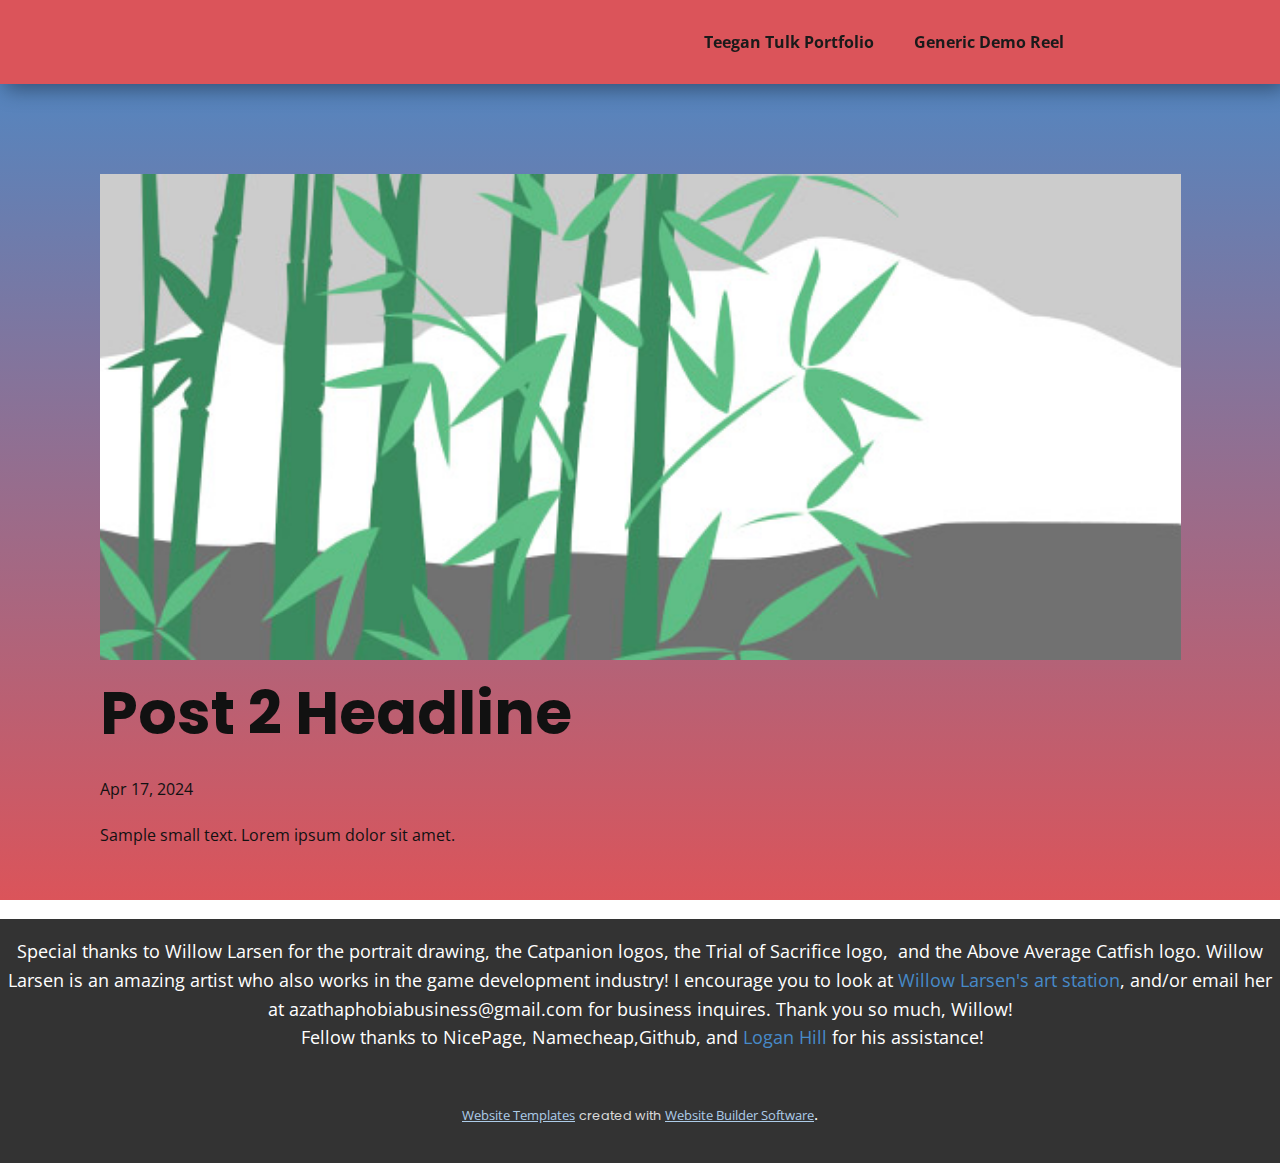
<file: blog/post-1.html>
<!DOCTYPE html>
<html style="font-size: 16px;" lang="en"><head>
    <meta name="viewport" content="width=device-width, initial-scale=1.0">
    <meta charset="utf-8">
    <meta name="keywords" content="Post 1 Headline">
    <meta name="description" content="">
    <title>Post 2 Headline</title>
    <link rel="stylesheet" href="../nicepage.css" media="screen">
<link rel="stylesheet" href="../Post-Template.css" media="screen">
    <script class="u-script" type="text/javascript" src="../jquery.js" defer=""></script>
    <script class="u-script" type="text/javascript" src="../nicepage.js" defer=""></script>
    <meta name="generator" content="Nicepage 6.7.6, nicepage.com">
    <link rel="icon" href="../images/favicon.png">
    <link id="u-theme-google-font" rel="stylesheet" href="https://fonts.googleapis.com/css?family=Open+Sans:300,300i,400,400i,500,500i,600,600i,700,700i,800,800i|Poppins:100,100i,200,200i,300,300i,400,400i,500,500i,600,600i,700,700i,800,800i,900,900i">
    
    
    
    <script type="application/ld+json">{
		"@context": "http://schema.org",
		"@type": "Organization",
		"name": "Copy of Portfolio Site"
}</script>
    <meta name="theme-color" content="#478ac9">
  <meta data-intl-tel-input-cdn-path="intlTelInput/"></head>
  <body data-path-to-root="./" data-include-products="false" class="u-body u-xl-mode" data-lang="en"><header class="u-box-shadow u-clearfix u-header u-palette-2-base u-sticky u-valign-middle u-header" id="sec-dec6"><nav class="u-align-left-md u-align-left-sm u-align-left-xs u-menu u-menu-one-level u-offcanvas u-menu-1" data-responsive-from="MD">
        <div class="menu-collapse" style="font-size: 1rem; letter-spacing: 0px; font-weight: 700;">
          <a class="u-button-style u-custom-active-border-color u-custom-border u-custom-border-color u-custom-borders u-custom-hover-border-color u-custom-left-right-menu-spacing u-custom-padding-bottom u-custom-text-active-color u-custom-text-color u-custom-text-decoration u-custom-text-hover-color u-custom-top-bottom-menu-spacing u-nav-link u-text-active-palette-1-base u-text-hover-palette-2-base" href="#">
            <svg class="u-svg-link" viewBox="0 0 24 24"><use xmlns:xlink="http://www.w3.org/1999/xlink" xlink:href="#menu-hamburger"></use></svg>
            <svg class="u-svg-content" version="1.1" id="menu-hamburger" viewBox="0 0 16 16" x="0px" y="0px" xmlns:xlink="http://www.w3.org/1999/xlink" xmlns="http://www.w3.org/2000/svg"><g><rect y="1" width="16" height="2"></rect><rect y="7" width="16" height="2"></rect><rect y="13" width="16" height="2"></rect>
</g></svg>
          </a>
        </div>
        <div class="u-custom-menu u-nav-container">
          <ul class="u-nav u-spacing-20 u-unstyled u-nav-1"><li class="u-nav-item"><a class="u-border-active-palette-1-base u-border-hover-palette-1-light-1 u-button-style u-nav-link u-text-active-palette-1-base u-text-grey-90 u-text-hover-palette-2-base" href="../Teegan-Tulk-Portfolio.html" style="padding: 10px;">Teegan Tulk Portfolio</a>
</li><li class="u-nav-item"><a class="u-border-active-palette-1-base u-border-hover-palette-1-light-1 u-button-style u-nav-link u-text-active-palette-1-base u-text-grey-90 u-text-hover-palette-2-base" href="../Generic-Demo-Reel.html" style="padding: 10px;">Generic Demo Reel</a>
</li></ul>
        </div>
        <div class="u-custom-menu u-nav-container-collapse">
          <div class="u-black u-container-style u-inner-container-layout u-opacity u-opacity-95 u-sidenav">
            <div class="u-inner-container-layout u-sidenav-overflow">
              <div class="u-menu-close"></div>
              <ul class="u-align-center u-nav u-popupmenu-items u-unstyled u-nav-2"><li class="u-nav-item"><a class="u-button-style u-nav-link" href="../Teegan-Tulk-Portfolio.html">Teegan Tulk Portfolio</a>
</li><li class="u-nav-item"><a class="u-button-style u-nav-link" href="../Generic-Demo-Reel.html">Generic Demo Reel</a>
</li></ul>
            </div>
          </div>
          <div class="u-black u-menu-overlay u-opacity u-opacity-70"></div>
        </div>
      </nav></header>
    <section class="u-align-center u-clearfix u-section-1" id="sec-434f">
      <div class="u-clearfix u-sheet u-valign-middle-md u-valign-middle-sm u-valign-middle-xs u-sheet-1"><!--post_details--><!--post_details_options_json--><!--{"source":""}--><!--/post_details_options_json--><!--blog_post-->
        <div class="u-container-style u-expanded-width u-post-details u-post-details-1">
          <div class="u-container-layout u-valign-middle u-container-layout-1"><!--blog_post_image-->
            <img alt="" class="u-blog-control u-expanded-width u-image u-image-default u-image-1" src="../images/68f64b9d.jpeg"><!--/blog_post_image--><!--blog_post_header-->
            <h2 class="u-blog-control u-text u-text-1">Post 2 Headline</h2><!--/blog_post_header--><!--blog_post_metadata-->
            <div class="u-blog-control u-metadata u-metadata-1"><!--blog_post_metadata_date-->
              <span class="u-meta-date u-meta-icon">Apr 17, 2024</span><!--/blog_post_metadata_date--><!--blog_post_metadata_category-->
              <!--/blog_post_metadata_category--><!--blog_post_metadata_comments-->
              <!--/blog_post_metadata_comments-->
            </div><!--/blog_post_metadata--><!--blog_post_content-->
            <div class="u-align-justify u-blog-control u-post-content u-text u-text-2 fr-view">
  Sample small text. Lorem ipsum dolor sit amet.
  </div><!--/blog_post_content-->
          </div>
        </div><!--/blog_post--><!--/post_details-->
      </div>
    </section>
    
    
    
    <footer class="u-align-center u-clearfix u-footer u-grey-80 u-valign-middle u-footer" id="sec-5ed1"><p class="u-align-center u-small-text u-text u-text-default u-text-variant u-text-1">Special thanks to Willow Larsen for the portrait drawing, the Catpanion logos, the Trial of Sacrifice logo,&nbsp; and the Above Average Catfish logo. Willow Larsen is an amazing artist who also works in the game development industry! I encourage you to look at <a href="https://www.artstation.com/azathaphobia" target="_blank" class="u-active-none u-border-none u-btn u-button-style u-hover-none u-none u-text-palette-1-base u-btn-1">Willow Larsen's art station</a>, and/or email her at&nbsp;azathaphobiabusiness@gmail.com for business inquires. Thank you so much, Willow!<br>&nbsp;Fellow thanks to NicePage, Namecheap,Github, and <a href="https://loasty.dev/" class="u-active-none u-border-none u-btn u-button-link u-button-style u-hover-none u-none u-text-palette-1-base u-btn-2">Logan Hill</a>&nbsp;for his assistance!
      </p></footer>
    <section class="u-backlink u-clearfix u-grey-80">
      <a class="u-link" href="https://nicepage.com/website-templates" target="_blank">
        <span>Website Templates</span>
      </a>
      <p class="u-text">
        <span>created with</span>
      </p>
      <a class="u-link" href="" target="_blank">
        <span>Website Builder Software</span>
      </a>. 
    </section>
  
</body></html>
</file>
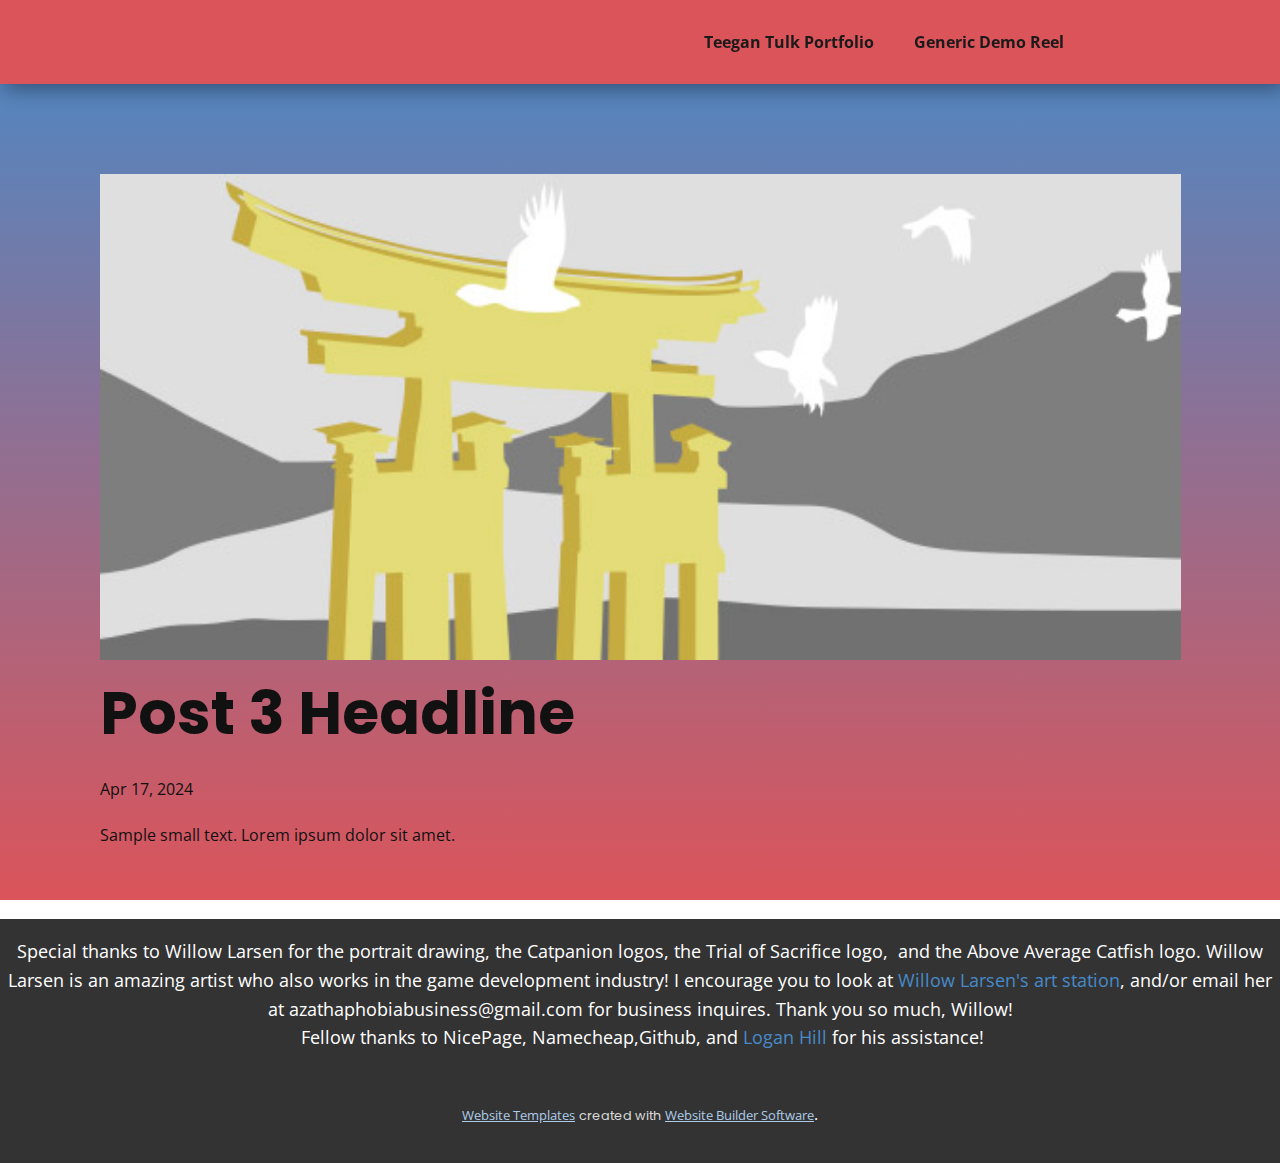
<file: blog/post-2.html>
<!DOCTYPE html>
<html style="font-size: 16px;" lang="en"><head>
    <meta name="viewport" content="width=device-width, initial-scale=1.0">
    <meta charset="utf-8">
    <meta name="keywords" content="Post 1 Headline">
    <meta name="description" content="">
    <title>Post 3 Headline</title>
    <link rel="stylesheet" href="../nicepage.css" media="screen">
<link rel="stylesheet" href="../Post-Template.css" media="screen">
    <script class="u-script" type="text/javascript" src="../jquery.js" defer=""></script>
    <script class="u-script" type="text/javascript" src="../nicepage.js" defer=""></script>
    <meta name="generator" content="Nicepage 6.7.6, nicepage.com">
    <link rel="icon" href="../images/favicon.png">
    <link id="u-theme-google-font" rel="stylesheet" href="https://fonts.googleapis.com/css?family=Open+Sans:300,300i,400,400i,500,500i,600,600i,700,700i,800,800i|Poppins:100,100i,200,200i,300,300i,400,400i,500,500i,600,600i,700,700i,800,800i,900,900i">
    
    
    
    <script type="application/ld+json">{
		"@context": "http://schema.org",
		"@type": "Organization",
		"name": "Copy of Portfolio Site"
}</script>
    <meta name="theme-color" content="#478ac9">
  <meta data-intl-tel-input-cdn-path="intlTelInput/"></head>
  <body data-path-to-root="./" data-include-products="false" class="u-body u-xl-mode" data-lang="en"><header class="u-box-shadow u-clearfix u-header u-palette-2-base u-sticky u-valign-middle u-header" id="sec-dec6"><nav class="u-align-left-md u-align-left-sm u-align-left-xs u-menu u-menu-one-level u-offcanvas u-menu-1" data-responsive-from="MD">
        <div class="menu-collapse" style="font-size: 1rem; letter-spacing: 0px; font-weight: 700;">
          <a class="u-button-style u-custom-active-border-color u-custom-border u-custom-border-color u-custom-borders u-custom-hover-border-color u-custom-left-right-menu-spacing u-custom-padding-bottom u-custom-text-active-color u-custom-text-color u-custom-text-decoration u-custom-text-hover-color u-custom-top-bottom-menu-spacing u-nav-link u-text-active-palette-1-base u-text-hover-palette-2-base" href="#">
            <svg class="u-svg-link" viewBox="0 0 24 24"><use xmlns:xlink="http://www.w3.org/1999/xlink" xlink:href="#menu-hamburger"></use></svg>
            <svg class="u-svg-content" version="1.1" id="menu-hamburger" viewBox="0 0 16 16" x="0px" y="0px" xmlns:xlink="http://www.w3.org/1999/xlink" xmlns="http://www.w3.org/2000/svg"><g><rect y="1" width="16" height="2"></rect><rect y="7" width="16" height="2"></rect><rect y="13" width="16" height="2"></rect>
</g></svg>
          </a>
        </div>
        <div class="u-custom-menu u-nav-container">
          <ul class="u-nav u-spacing-20 u-unstyled u-nav-1"><li class="u-nav-item"><a class="u-border-active-palette-1-base u-border-hover-palette-1-light-1 u-button-style u-nav-link u-text-active-palette-1-base u-text-grey-90 u-text-hover-palette-2-base" href="../Teegan-Tulk-Portfolio.html" style="padding: 10px;">Teegan Tulk Portfolio</a>
</li><li class="u-nav-item"><a class="u-border-active-palette-1-base u-border-hover-palette-1-light-1 u-button-style u-nav-link u-text-active-palette-1-base u-text-grey-90 u-text-hover-palette-2-base" href="../Generic-Demo-Reel.html" style="padding: 10px;">Generic Demo Reel</a>
</li></ul>
        </div>
        <div class="u-custom-menu u-nav-container-collapse">
          <div class="u-black u-container-style u-inner-container-layout u-opacity u-opacity-95 u-sidenav">
            <div class="u-inner-container-layout u-sidenav-overflow">
              <div class="u-menu-close"></div>
              <ul class="u-align-center u-nav u-popupmenu-items u-unstyled u-nav-2"><li class="u-nav-item"><a class="u-button-style u-nav-link" href="../Teegan-Tulk-Portfolio.html">Teegan Tulk Portfolio</a>
</li><li class="u-nav-item"><a class="u-button-style u-nav-link" href="../Generic-Demo-Reel.html">Generic Demo Reel</a>
</li></ul>
            </div>
          </div>
          <div class="u-black u-menu-overlay u-opacity u-opacity-70"></div>
        </div>
      </nav></header>
    <section class="u-align-center u-clearfix u-section-1" id="sec-434f">
      <div class="u-clearfix u-sheet u-valign-middle-md u-valign-middle-sm u-valign-middle-xs u-sheet-1"><!--post_details--><!--post_details_options_json--><!--{"source":""}--><!--/post_details_options_json--><!--blog_post-->
        <div class="u-container-style u-expanded-width u-post-details u-post-details-1">
          <div class="u-container-layout u-valign-middle u-container-layout-1"><!--blog_post_image-->
            <img alt="" class="u-blog-control u-expanded-width u-image u-image-default u-image-1" src="../images/8ad73f3c.jpeg"><!--/blog_post_image--><!--blog_post_header-->
            <h2 class="u-blog-control u-text u-text-1">Post 3 Headline</h2><!--/blog_post_header--><!--blog_post_metadata-->
            <div class="u-blog-control u-metadata u-metadata-1"><!--blog_post_metadata_date-->
              <span class="u-meta-date u-meta-icon">Apr 17, 2024</span><!--/blog_post_metadata_date--><!--blog_post_metadata_category-->
              <!--/blog_post_metadata_category--><!--blog_post_metadata_comments-->
              <!--/blog_post_metadata_comments-->
            </div><!--/blog_post_metadata--><!--blog_post_content-->
            <div class="u-align-justify u-blog-control u-post-content u-text u-text-2 fr-view">
  Sample small text. Lorem ipsum dolor sit amet.
  </div><!--/blog_post_content-->
          </div>
        </div><!--/blog_post--><!--/post_details-->
      </div>
    </section>
    
    
    
    <footer class="u-align-center u-clearfix u-footer u-grey-80 u-valign-middle u-footer" id="sec-5ed1"><p class="u-align-center u-small-text u-text u-text-default u-text-variant u-text-1">Special thanks to Willow Larsen for the portrait drawing, the Catpanion logos, the Trial of Sacrifice logo,&nbsp; and the Above Average Catfish logo. Willow Larsen is an amazing artist who also works in the game development industry! I encourage you to look at <a href="https://www.artstation.com/azathaphobia" target="_blank" class="u-active-none u-border-none u-btn u-button-style u-hover-none u-none u-text-palette-1-base u-btn-1">Willow Larsen's art station</a>, and/or email her at&nbsp;azathaphobiabusiness@gmail.com for business inquires. Thank you so much, Willow!<br>&nbsp;Fellow thanks to NicePage, Namecheap,Github, and <a href="https://loasty.dev/" class="u-active-none u-border-none u-btn u-button-link u-button-style u-hover-none u-none u-text-palette-1-base u-btn-2">Logan Hill</a>&nbsp;for his assistance!
      </p></footer>
    <section class="u-backlink u-clearfix u-grey-80">
      <a class="u-link" href="https://nicepage.com/website-templates" target="_blank">
        <span>Website Templates</span>
      </a>
      <p class="u-text">
        <span>created with</span>
      </p>
      <a class="u-link" href="" target="_blank">
        <span>Website Builder Software</span>
      </a>. 
    </section>
  
</body></html>
</file>
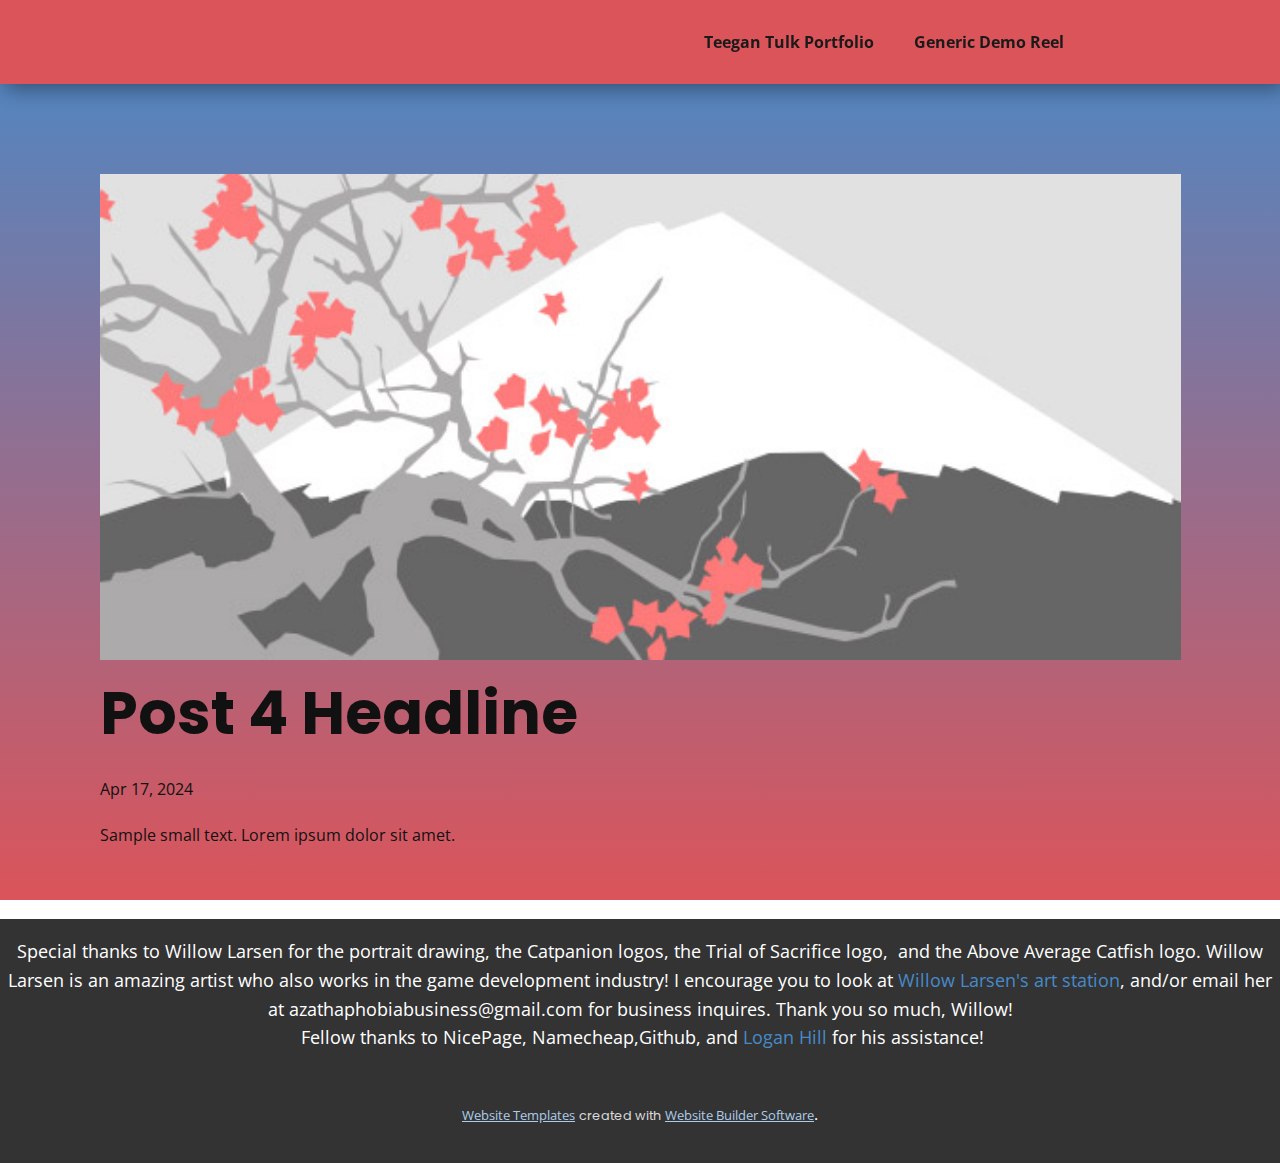
<file: blog/post-3.html>
<!DOCTYPE html>
<html style="font-size: 16px;" lang="en"><head>
    <meta name="viewport" content="width=device-width, initial-scale=1.0">
    <meta charset="utf-8">
    <meta name="keywords" content="Post 1 Headline">
    <meta name="description" content="">
    <title>Post 4 Headline</title>
    <link rel="stylesheet" href="../nicepage.css" media="screen">
<link rel="stylesheet" href="../Post-Template.css" media="screen">
    <script class="u-script" type="text/javascript" src="../jquery.js" defer=""></script>
    <script class="u-script" type="text/javascript" src="../nicepage.js" defer=""></script>
    <meta name="generator" content="Nicepage 6.7.6, nicepage.com">
    <link rel="icon" href="../images/favicon.png">
    <link id="u-theme-google-font" rel="stylesheet" href="https://fonts.googleapis.com/css?family=Open+Sans:300,300i,400,400i,500,500i,600,600i,700,700i,800,800i|Poppins:100,100i,200,200i,300,300i,400,400i,500,500i,600,600i,700,700i,800,800i,900,900i">
    
    
    
    <script type="application/ld+json">{
		"@context": "http://schema.org",
		"@type": "Organization",
		"name": "Copy of Portfolio Site"
}</script>
    <meta name="theme-color" content="#478ac9">
  <meta data-intl-tel-input-cdn-path="intlTelInput/"></head>
  <body data-path-to-root="./" data-include-products="false" class="u-body u-xl-mode" data-lang="en"><header class="u-box-shadow u-clearfix u-header u-palette-2-base u-sticky u-valign-middle u-header" id="sec-dec6"><nav class="u-align-left-md u-align-left-sm u-align-left-xs u-menu u-menu-one-level u-offcanvas u-menu-1" data-responsive-from="MD">
        <div class="menu-collapse" style="font-size: 1rem; letter-spacing: 0px; font-weight: 700;">
          <a class="u-button-style u-custom-active-border-color u-custom-border u-custom-border-color u-custom-borders u-custom-hover-border-color u-custom-left-right-menu-spacing u-custom-padding-bottom u-custom-text-active-color u-custom-text-color u-custom-text-decoration u-custom-text-hover-color u-custom-top-bottom-menu-spacing u-nav-link u-text-active-palette-1-base u-text-hover-palette-2-base" href="#">
            <svg class="u-svg-link" viewBox="0 0 24 24"><use xmlns:xlink="http://www.w3.org/1999/xlink" xlink:href="#menu-hamburger"></use></svg>
            <svg class="u-svg-content" version="1.1" id="menu-hamburger" viewBox="0 0 16 16" x="0px" y="0px" xmlns:xlink="http://www.w3.org/1999/xlink" xmlns="http://www.w3.org/2000/svg"><g><rect y="1" width="16" height="2"></rect><rect y="7" width="16" height="2"></rect><rect y="13" width="16" height="2"></rect>
</g></svg>
          </a>
        </div>
        <div class="u-custom-menu u-nav-container">
          <ul class="u-nav u-spacing-20 u-unstyled u-nav-1"><li class="u-nav-item"><a class="u-border-active-palette-1-base u-border-hover-palette-1-light-1 u-button-style u-nav-link u-text-active-palette-1-base u-text-grey-90 u-text-hover-palette-2-base" href="../Teegan-Tulk-Portfolio.html" style="padding: 10px;">Teegan Tulk Portfolio</a>
</li><li class="u-nav-item"><a class="u-border-active-palette-1-base u-border-hover-palette-1-light-1 u-button-style u-nav-link u-text-active-palette-1-base u-text-grey-90 u-text-hover-palette-2-base" href="../Generic-Demo-Reel.html" style="padding: 10px;">Generic Demo Reel</a>
</li></ul>
        </div>
        <div class="u-custom-menu u-nav-container-collapse">
          <div class="u-black u-container-style u-inner-container-layout u-opacity u-opacity-95 u-sidenav">
            <div class="u-inner-container-layout u-sidenav-overflow">
              <div class="u-menu-close"></div>
              <ul class="u-align-center u-nav u-popupmenu-items u-unstyled u-nav-2"><li class="u-nav-item"><a class="u-button-style u-nav-link" href="../Teegan-Tulk-Portfolio.html">Teegan Tulk Portfolio</a>
</li><li class="u-nav-item"><a class="u-button-style u-nav-link" href="../Generic-Demo-Reel.html">Generic Demo Reel</a>
</li></ul>
            </div>
          </div>
          <div class="u-black u-menu-overlay u-opacity u-opacity-70"></div>
        </div>
      </nav></header>
    <section class="u-align-center u-clearfix u-section-1" id="sec-434f">
      <div class="u-clearfix u-sheet u-valign-middle-md u-valign-middle-sm u-valign-middle-xs u-sheet-1"><!--post_details--><!--post_details_options_json--><!--{"source":""}--><!--/post_details_options_json--><!--blog_post-->
        <div class="u-container-style u-expanded-width u-post-details u-post-details-1">
          <div class="u-container-layout u-valign-middle u-container-layout-1"><!--blog_post_image-->
            <img alt="" class="u-blog-control u-expanded-width u-image u-image-default u-image-1" src="../images/0fd3416c.jpeg"><!--/blog_post_image--><!--blog_post_header-->
            <h2 class="u-blog-control u-text u-text-1">Post 4 Headline</h2><!--/blog_post_header--><!--blog_post_metadata-->
            <div class="u-blog-control u-metadata u-metadata-1"><!--blog_post_metadata_date-->
              <span class="u-meta-date u-meta-icon">Apr 17, 2024</span><!--/blog_post_metadata_date--><!--blog_post_metadata_category-->
              <!--/blog_post_metadata_category--><!--blog_post_metadata_comments-->
              <!--/blog_post_metadata_comments-->
            </div><!--/blog_post_metadata--><!--blog_post_content-->
            <div class="u-align-justify u-blog-control u-post-content u-text u-text-2 fr-view">
  Sample small text. Lorem ipsum dolor sit amet.
  </div><!--/blog_post_content-->
          </div>
        </div><!--/blog_post--><!--/post_details-->
      </div>
    </section>
    
    
    
    <footer class="u-align-center u-clearfix u-footer u-grey-80 u-valign-middle u-footer" id="sec-5ed1"><p class="u-align-center u-small-text u-text u-text-default u-text-variant u-text-1">Special thanks to Willow Larsen for the portrait drawing, the Catpanion logos, the Trial of Sacrifice logo,&nbsp; and the Above Average Catfish logo. Willow Larsen is an amazing artist who also works in the game development industry! I encourage you to look at <a href="https://www.artstation.com/azathaphobia" target="_blank" class="u-active-none u-border-none u-btn u-button-style u-hover-none u-none u-text-palette-1-base u-btn-1">Willow Larsen's art station</a>, and/or email her at&nbsp;azathaphobiabusiness@gmail.com for business inquires. Thank you so much, Willow!<br>&nbsp;Fellow thanks to NicePage, Namecheap,Github, and <a href="https://loasty.dev/" class="u-active-none u-border-none u-btn u-button-link u-button-style u-hover-none u-none u-text-palette-1-base u-btn-2">Logan Hill</a>&nbsp;for his assistance!
      </p></footer>
    <section class="u-backlink u-clearfix u-grey-80">
      <a class="u-link" href="https://nicepage.com/website-templates" target="_blank">
        <span>Website Templates</span>
      </a>
      <p class="u-text">
        <span>created with</span>
      </p>
      <a class="u-link" href="" target="_blank">
        <span>Website Builder Software</span>
      </a>. 
    </section>
  
</body></html>
</file>
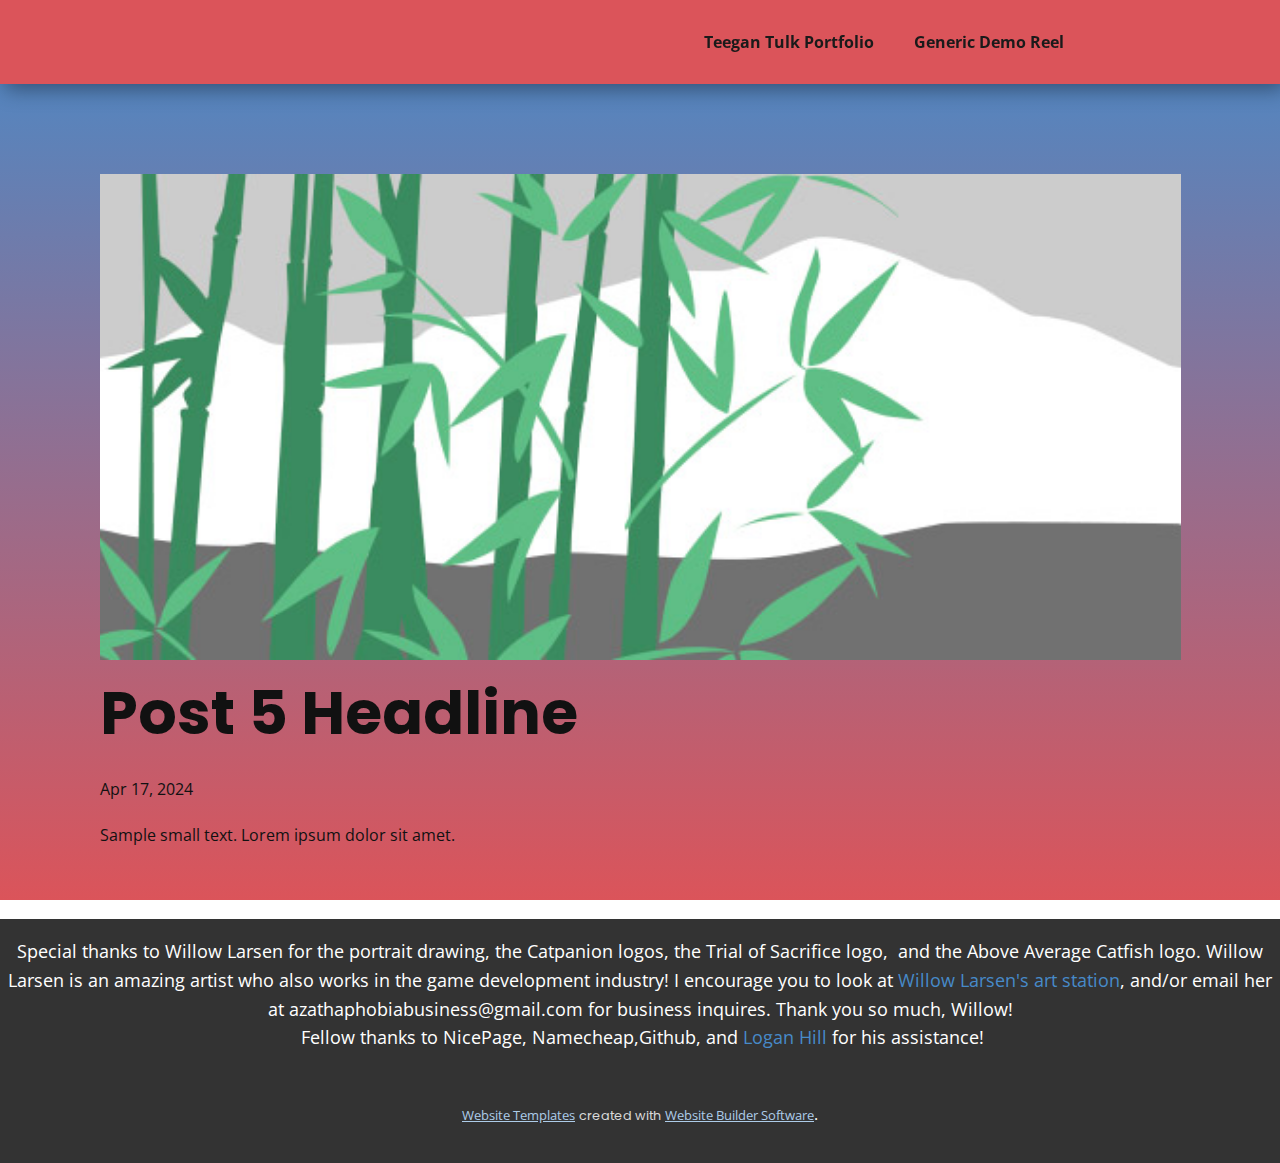
<file: blog/post-4.html>
<!DOCTYPE html>
<html style="font-size: 16px;" lang="en"><head>
    <meta name="viewport" content="width=device-width, initial-scale=1.0">
    <meta charset="utf-8">
    <meta name="keywords" content="Post 1 Headline">
    <meta name="description" content="">
    <title>Post 5 Headline</title>
    <link rel="stylesheet" href="../nicepage.css" media="screen">
<link rel="stylesheet" href="../Post-Template.css" media="screen">
    <script class="u-script" type="text/javascript" src="../jquery.js" defer=""></script>
    <script class="u-script" type="text/javascript" src="../nicepage.js" defer=""></script>
    <meta name="generator" content="Nicepage 6.7.6, nicepage.com">
    <link rel="icon" href="../images/favicon.png">
    <link id="u-theme-google-font" rel="stylesheet" href="https://fonts.googleapis.com/css?family=Open+Sans:300,300i,400,400i,500,500i,600,600i,700,700i,800,800i|Poppins:100,100i,200,200i,300,300i,400,400i,500,500i,600,600i,700,700i,800,800i,900,900i">
    
    
    
    <script type="application/ld+json">{
		"@context": "http://schema.org",
		"@type": "Organization",
		"name": "Copy of Portfolio Site"
}</script>
    <meta name="theme-color" content="#478ac9">
  <meta data-intl-tel-input-cdn-path="intlTelInput/"></head>
  <body data-path-to-root="./" data-include-products="false" class="u-body u-xl-mode" data-lang="en"><header class="u-box-shadow u-clearfix u-header u-palette-2-base u-sticky u-valign-middle u-header" id="sec-dec6"><nav class="u-align-left-md u-align-left-sm u-align-left-xs u-menu u-menu-one-level u-offcanvas u-menu-1" data-responsive-from="MD">
        <div class="menu-collapse" style="font-size: 1rem; letter-spacing: 0px; font-weight: 700;">
          <a class="u-button-style u-custom-active-border-color u-custom-border u-custom-border-color u-custom-borders u-custom-hover-border-color u-custom-left-right-menu-spacing u-custom-padding-bottom u-custom-text-active-color u-custom-text-color u-custom-text-decoration u-custom-text-hover-color u-custom-top-bottom-menu-spacing u-nav-link u-text-active-palette-1-base u-text-hover-palette-2-base" href="#">
            <svg class="u-svg-link" viewBox="0 0 24 24"><use xmlns:xlink="http://www.w3.org/1999/xlink" xlink:href="#menu-hamburger"></use></svg>
            <svg class="u-svg-content" version="1.1" id="menu-hamburger" viewBox="0 0 16 16" x="0px" y="0px" xmlns:xlink="http://www.w3.org/1999/xlink" xmlns="http://www.w3.org/2000/svg"><g><rect y="1" width="16" height="2"></rect><rect y="7" width="16" height="2"></rect><rect y="13" width="16" height="2"></rect>
</g></svg>
          </a>
        </div>
        <div class="u-custom-menu u-nav-container">
          <ul class="u-nav u-spacing-20 u-unstyled u-nav-1"><li class="u-nav-item"><a class="u-border-active-palette-1-base u-border-hover-palette-1-light-1 u-button-style u-nav-link u-text-active-palette-1-base u-text-grey-90 u-text-hover-palette-2-base" href="../Teegan-Tulk-Portfolio.html" style="padding: 10px;">Teegan Tulk Portfolio</a>
</li><li class="u-nav-item"><a class="u-border-active-palette-1-base u-border-hover-palette-1-light-1 u-button-style u-nav-link u-text-active-palette-1-base u-text-grey-90 u-text-hover-palette-2-base" href="../Generic-Demo-Reel.html" style="padding: 10px;">Generic Demo Reel</a>
</li></ul>
        </div>
        <div class="u-custom-menu u-nav-container-collapse">
          <div class="u-black u-container-style u-inner-container-layout u-opacity u-opacity-95 u-sidenav">
            <div class="u-inner-container-layout u-sidenav-overflow">
              <div class="u-menu-close"></div>
              <ul class="u-align-center u-nav u-popupmenu-items u-unstyled u-nav-2"><li class="u-nav-item"><a class="u-button-style u-nav-link" href="../Teegan-Tulk-Portfolio.html">Teegan Tulk Portfolio</a>
</li><li class="u-nav-item"><a class="u-button-style u-nav-link" href="../Generic-Demo-Reel.html">Generic Demo Reel</a>
</li></ul>
            </div>
          </div>
          <div class="u-black u-menu-overlay u-opacity u-opacity-70"></div>
        </div>
      </nav></header>
    <section class="u-align-center u-clearfix u-section-1" id="sec-434f">
      <div class="u-clearfix u-sheet u-valign-middle-md u-valign-middle-sm u-valign-middle-xs u-sheet-1"><!--post_details--><!--post_details_options_json--><!--{"source":""}--><!--/post_details_options_json--><!--blog_post-->
        <div class="u-container-style u-expanded-width u-post-details u-post-details-1">
          <div class="u-container-layout u-valign-middle u-container-layout-1"><!--blog_post_image-->
            <img alt="" class="u-blog-control u-expanded-width u-image u-image-default u-image-1" src="../images/68f64b9d.jpeg"><!--/blog_post_image--><!--blog_post_header-->
            <h2 class="u-blog-control u-text u-text-1">Post 5 Headline</h2><!--/blog_post_header--><!--blog_post_metadata-->
            <div class="u-blog-control u-metadata u-metadata-1"><!--blog_post_metadata_date-->
              <span class="u-meta-date u-meta-icon">Apr 17, 2024</span><!--/blog_post_metadata_date--><!--blog_post_metadata_category-->
              <!--/blog_post_metadata_category--><!--blog_post_metadata_comments-->
              <!--/blog_post_metadata_comments-->
            </div><!--/blog_post_metadata--><!--blog_post_content-->
            <div class="u-align-justify u-blog-control u-post-content u-text u-text-2 fr-view">
  Sample small text. Lorem ipsum dolor sit amet.
  </div><!--/blog_post_content-->
          </div>
        </div><!--/blog_post--><!--/post_details-->
      </div>
    </section>
    
    
    
    <footer class="u-align-center u-clearfix u-footer u-grey-80 u-valign-middle u-footer" id="sec-5ed1"><p class="u-align-center u-small-text u-text u-text-default u-text-variant u-text-1">Special thanks to Willow Larsen for the portrait drawing, the Catpanion logos, the Trial of Sacrifice logo,&nbsp; and the Above Average Catfish logo. Willow Larsen is an amazing artist who also works in the game development industry! I encourage you to look at <a href="https://www.artstation.com/azathaphobia" target="_blank" class="u-active-none u-border-none u-btn u-button-style u-hover-none u-none u-text-palette-1-base u-btn-1">Willow Larsen's art station</a>, and/or email her at&nbsp;azathaphobiabusiness@gmail.com for business inquires. Thank you so much, Willow!<br>&nbsp;Fellow thanks to NicePage, Namecheap,Github, and <a href="https://loasty.dev/" class="u-active-none u-border-none u-btn u-button-link u-button-style u-hover-none u-none u-text-palette-1-base u-btn-2">Logan Hill</a>&nbsp;for his assistance!
      </p></footer>
    <section class="u-backlink u-clearfix u-grey-80">
      <a class="u-link" href="https://nicepage.com/website-templates" target="_blank">
        <span>Website Templates</span>
      </a>
      <p class="u-text">
        <span>created with</span>
      </p>
      <a class="u-link" href="" target="_blank">
        <span>Website Builder Software</span>
      </a>. 
    </section>
  
</body></html>
</file>
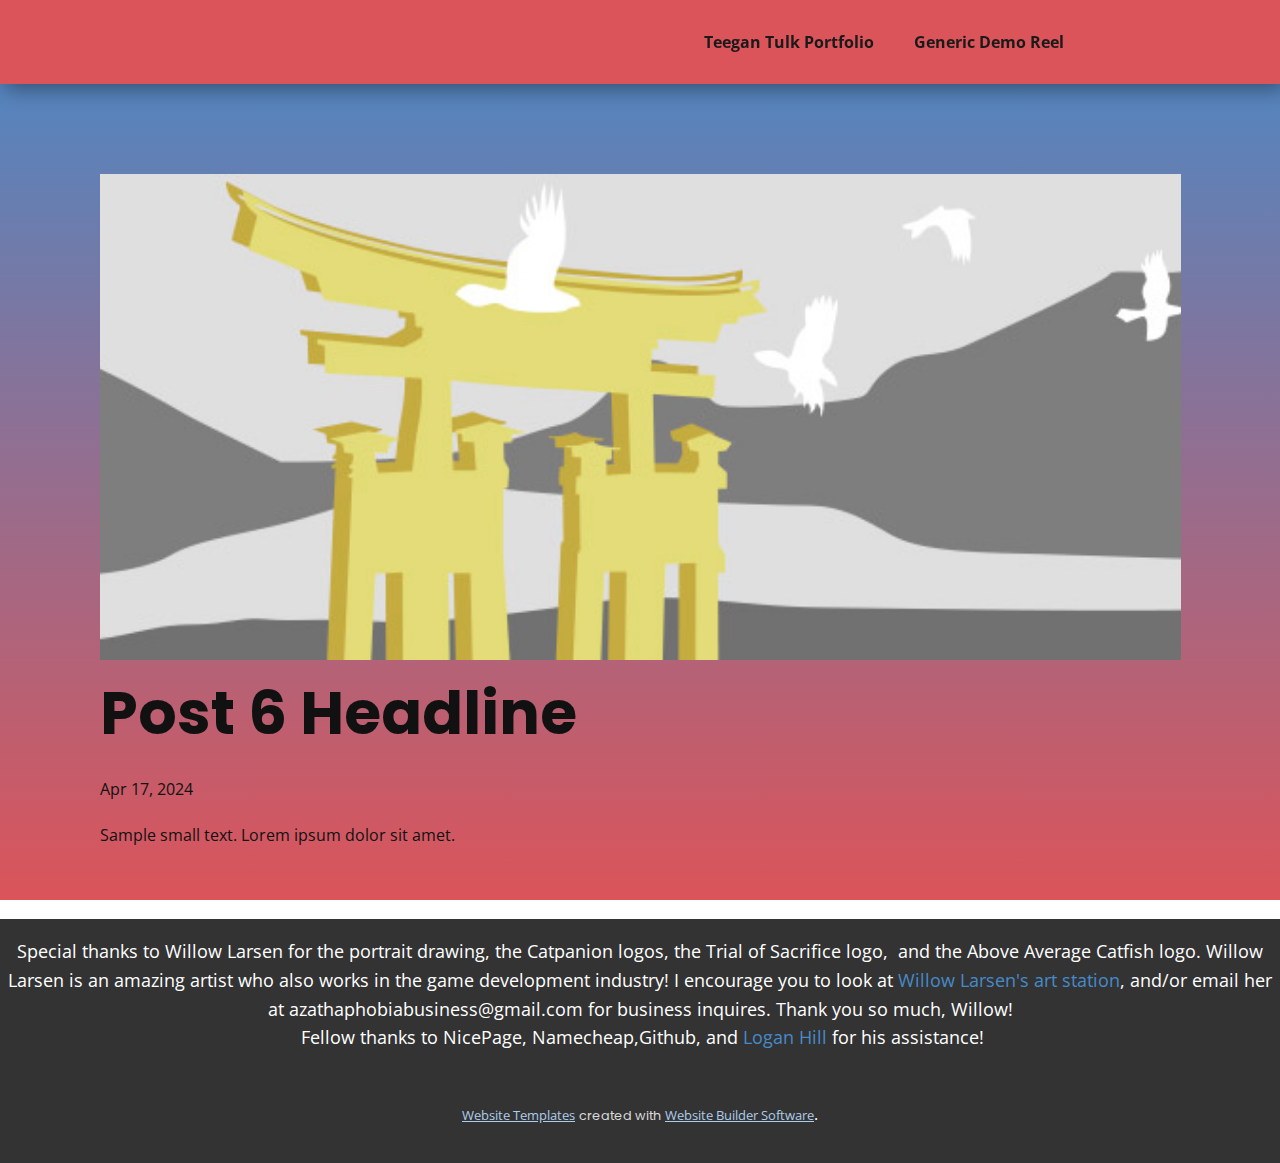
<file: blog/post-5.html>
<!DOCTYPE html>
<html style="font-size: 16px;" lang="en"><head>
    <meta name="viewport" content="width=device-width, initial-scale=1.0">
    <meta charset="utf-8">
    <meta name="keywords" content="Post 1 Headline">
    <meta name="description" content="">
    <title>Post 6 Headline</title>
    <link rel="stylesheet" href="../nicepage.css" media="screen">
<link rel="stylesheet" href="../Post-Template.css" media="screen">
    <script class="u-script" type="text/javascript" src="../jquery.js" defer=""></script>
    <script class="u-script" type="text/javascript" src="../nicepage.js" defer=""></script>
    <meta name="generator" content="Nicepage 6.7.6, nicepage.com">
    <link rel="icon" href="../images/favicon.png">
    <link id="u-theme-google-font" rel="stylesheet" href="https://fonts.googleapis.com/css?family=Open+Sans:300,300i,400,400i,500,500i,600,600i,700,700i,800,800i|Poppins:100,100i,200,200i,300,300i,400,400i,500,500i,600,600i,700,700i,800,800i,900,900i">
    
    
    
    <script type="application/ld+json">{
		"@context": "http://schema.org",
		"@type": "Organization",
		"name": "Copy of Portfolio Site"
}</script>
    <meta name="theme-color" content="#478ac9">
  <meta data-intl-tel-input-cdn-path="intlTelInput/"></head>
  <body data-path-to-root="./" data-include-products="false" class="u-body u-xl-mode" data-lang="en"><header class="u-box-shadow u-clearfix u-header u-palette-2-base u-sticky u-valign-middle u-header" id="sec-dec6"><nav class="u-align-left-md u-align-left-sm u-align-left-xs u-menu u-menu-one-level u-offcanvas u-menu-1" data-responsive-from="MD">
        <div class="menu-collapse" style="font-size: 1rem; letter-spacing: 0px; font-weight: 700;">
          <a class="u-button-style u-custom-active-border-color u-custom-border u-custom-border-color u-custom-borders u-custom-hover-border-color u-custom-left-right-menu-spacing u-custom-padding-bottom u-custom-text-active-color u-custom-text-color u-custom-text-decoration u-custom-text-hover-color u-custom-top-bottom-menu-spacing u-nav-link u-text-active-palette-1-base u-text-hover-palette-2-base" href="#">
            <svg class="u-svg-link" viewBox="0 0 24 24"><use xmlns:xlink="http://www.w3.org/1999/xlink" xlink:href="#menu-hamburger"></use></svg>
            <svg class="u-svg-content" version="1.1" id="menu-hamburger" viewBox="0 0 16 16" x="0px" y="0px" xmlns:xlink="http://www.w3.org/1999/xlink" xmlns="http://www.w3.org/2000/svg"><g><rect y="1" width="16" height="2"></rect><rect y="7" width="16" height="2"></rect><rect y="13" width="16" height="2"></rect>
</g></svg>
          </a>
        </div>
        <div class="u-custom-menu u-nav-container">
          <ul class="u-nav u-spacing-20 u-unstyled u-nav-1"><li class="u-nav-item"><a class="u-border-active-palette-1-base u-border-hover-palette-1-light-1 u-button-style u-nav-link u-text-active-palette-1-base u-text-grey-90 u-text-hover-palette-2-base" href="../Teegan-Tulk-Portfolio.html" style="padding: 10px;">Teegan Tulk Portfolio</a>
</li><li class="u-nav-item"><a class="u-border-active-palette-1-base u-border-hover-palette-1-light-1 u-button-style u-nav-link u-text-active-palette-1-base u-text-grey-90 u-text-hover-palette-2-base" href="../Generic-Demo-Reel.html" style="padding: 10px;">Generic Demo Reel</a>
</li></ul>
        </div>
        <div class="u-custom-menu u-nav-container-collapse">
          <div class="u-black u-container-style u-inner-container-layout u-opacity u-opacity-95 u-sidenav">
            <div class="u-inner-container-layout u-sidenav-overflow">
              <div class="u-menu-close"></div>
              <ul class="u-align-center u-nav u-popupmenu-items u-unstyled u-nav-2"><li class="u-nav-item"><a class="u-button-style u-nav-link" href="../Teegan-Tulk-Portfolio.html">Teegan Tulk Portfolio</a>
</li><li class="u-nav-item"><a class="u-button-style u-nav-link" href="../Generic-Demo-Reel.html">Generic Demo Reel</a>
</li></ul>
            </div>
          </div>
          <div class="u-black u-menu-overlay u-opacity u-opacity-70"></div>
        </div>
      </nav></header>
    <section class="u-align-center u-clearfix u-section-1" id="sec-434f">
      <div class="u-clearfix u-sheet u-valign-middle-md u-valign-middle-sm u-valign-middle-xs u-sheet-1"><!--post_details--><!--post_details_options_json--><!--{"source":""}--><!--/post_details_options_json--><!--blog_post-->
        <div class="u-container-style u-expanded-width u-post-details u-post-details-1">
          <div class="u-container-layout u-valign-middle u-container-layout-1"><!--blog_post_image-->
            <img alt="" class="u-blog-control u-expanded-width u-image u-image-default u-image-1" src="../images/8ad73f3c.jpeg"><!--/blog_post_image--><!--blog_post_header-->
            <h2 class="u-blog-control u-text u-text-1">Post 6 Headline</h2><!--/blog_post_header--><!--blog_post_metadata-->
            <div class="u-blog-control u-metadata u-metadata-1"><!--blog_post_metadata_date-->
              <span class="u-meta-date u-meta-icon">Apr 17, 2024</span><!--/blog_post_metadata_date--><!--blog_post_metadata_category-->
              <!--/blog_post_metadata_category--><!--blog_post_metadata_comments-->
              <!--/blog_post_metadata_comments-->
            </div><!--/blog_post_metadata--><!--blog_post_content-->
            <div class="u-align-justify u-blog-control u-post-content u-text u-text-2 fr-view">
  Sample small text. Lorem ipsum dolor sit amet.
  </div><!--/blog_post_content-->
          </div>
        </div><!--/blog_post--><!--/post_details-->
      </div>
    </section>
    
    
    
    <footer class="u-align-center u-clearfix u-footer u-grey-80 u-valign-middle u-footer" id="sec-5ed1"><p class="u-align-center u-small-text u-text u-text-default u-text-variant u-text-1">Special thanks to Willow Larsen for the portrait drawing, the Catpanion logos, the Trial of Sacrifice logo,&nbsp; and the Above Average Catfish logo. Willow Larsen is an amazing artist who also works in the game development industry! I encourage you to look at <a href="https://www.artstation.com/azathaphobia" target="_blank" class="u-active-none u-border-none u-btn u-button-style u-hover-none u-none u-text-palette-1-base u-btn-1">Willow Larsen's art station</a>, and/or email her at&nbsp;azathaphobiabusiness@gmail.com for business inquires. Thank you so much, Willow!<br>&nbsp;Fellow thanks to NicePage, Namecheap,Github, and <a href="https://loasty.dev/" class="u-active-none u-border-none u-btn u-button-link u-button-style u-hover-none u-none u-text-palette-1-base u-btn-2">Logan Hill</a>&nbsp;for his assistance!
      </p></footer>
    <section class="u-backlink u-clearfix u-grey-80">
      <a class="u-link" href="https://nicepage.com/website-templates" target="_blank">
        <span>Website Templates</span>
      </a>
      <p class="u-text">
        <span>created with</span>
      </p>
      <a class="u-link" href="" target="_blank">
        <span>Website Builder Software</span>
      </a>. 
    </section>
  
</body></html>
</file>
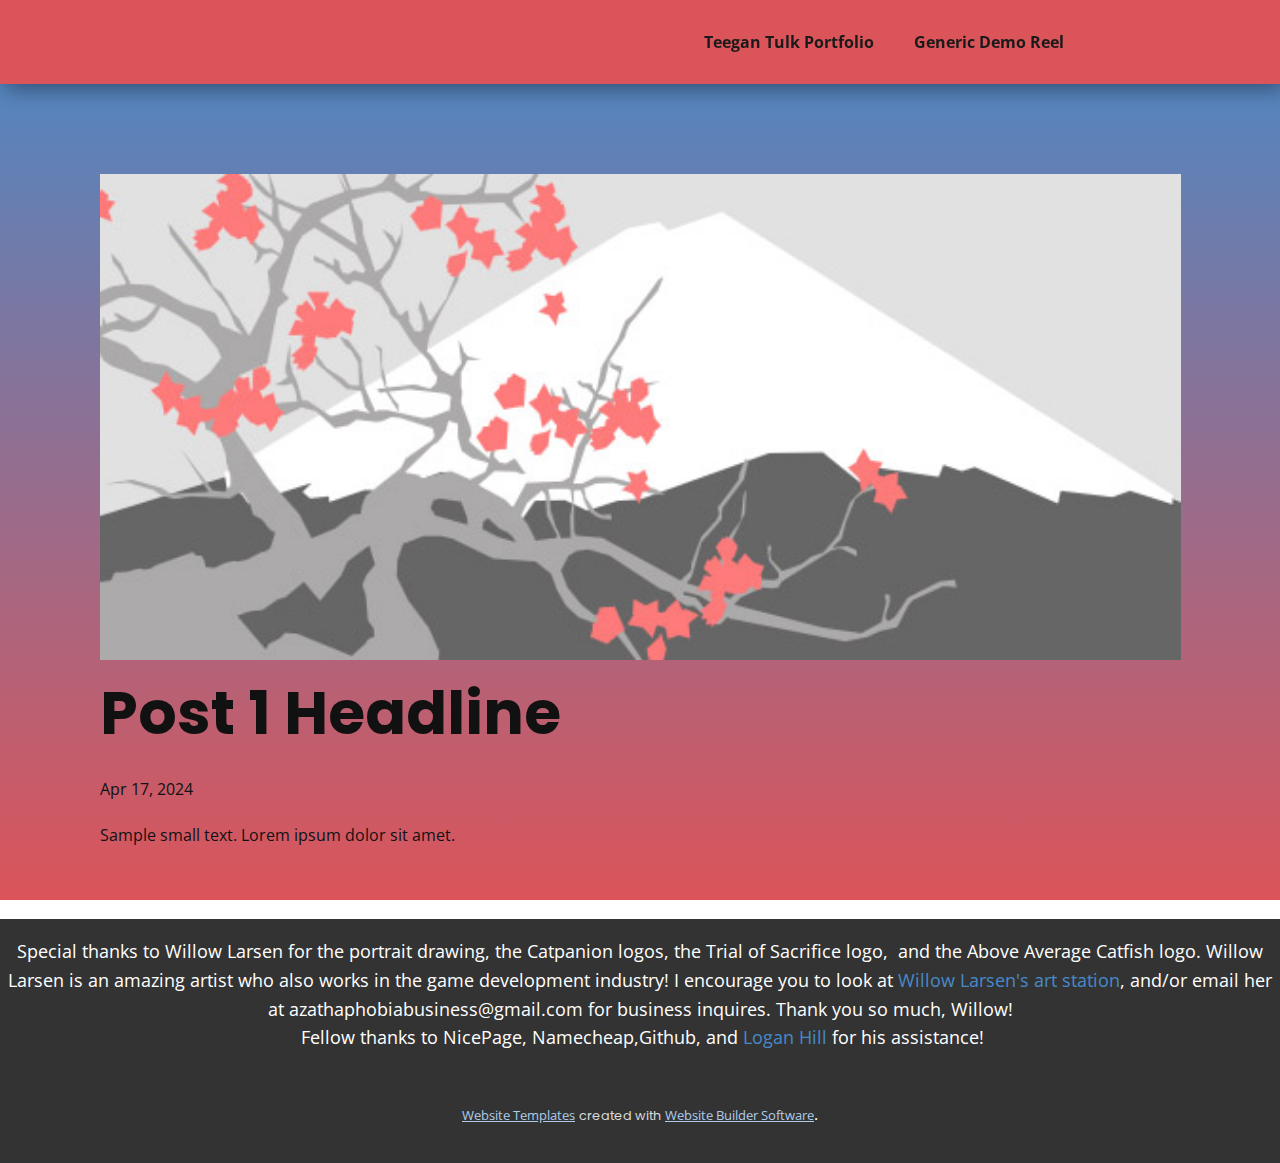
<file: blog/post.html>
<!DOCTYPE html>
<html style="font-size: 16px;" lang="en"><head>
    <meta name="viewport" content="width=device-width, initial-scale=1.0">
    <meta charset="utf-8">
    <meta name="keywords" content="Post 1 Headline">
    <meta name="description" content="">
    <title>Post 1 Headline</title>
    <link rel="stylesheet" href="../nicepage.css" media="screen">
<link rel="stylesheet" href="../Post-Template.css" media="screen">
    <script class="u-script" type="text/javascript" src="../jquery.js" defer=""></script>
    <script class="u-script" type="text/javascript" src="../nicepage.js" defer=""></script>
    <meta name="generator" content="Nicepage 6.7.6, nicepage.com">
    <link rel="icon" href="../images/favicon.png">
    <link id="u-theme-google-font" rel="stylesheet" href="https://fonts.googleapis.com/css?family=Open+Sans:300,300i,400,400i,500,500i,600,600i,700,700i,800,800i|Poppins:100,100i,200,200i,300,300i,400,400i,500,500i,600,600i,700,700i,800,800i,900,900i">
    
    
    
    <script type="application/ld+json">{
		"@context": "http://schema.org",
		"@type": "Organization",
		"name": "Copy of Portfolio Site"
}</script>
    <meta name="theme-color" content="#478ac9">
  <meta data-intl-tel-input-cdn-path="intlTelInput/"></head>
  <body data-path-to-root="./" data-include-products="false" class="u-body u-xl-mode" data-lang="en"><header class="u-box-shadow u-clearfix u-header u-palette-2-base u-sticky u-valign-middle u-header" id="sec-dec6"><nav class="u-align-left-md u-align-left-sm u-align-left-xs u-menu u-menu-one-level u-offcanvas u-menu-1" data-responsive-from="MD">
        <div class="menu-collapse" style="font-size: 1rem; letter-spacing: 0px; font-weight: 700;">
          <a class="u-button-style u-custom-active-border-color u-custom-border u-custom-border-color u-custom-borders u-custom-hover-border-color u-custom-left-right-menu-spacing u-custom-padding-bottom u-custom-text-active-color u-custom-text-color u-custom-text-decoration u-custom-text-hover-color u-custom-top-bottom-menu-spacing u-nav-link u-text-active-palette-1-base u-text-hover-palette-2-base" href="#">
            <svg class="u-svg-link" viewBox="0 0 24 24"><use xmlns:xlink="http://www.w3.org/1999/xlink" xlink:href="#menu-hamburger"></use></svg>
            <svg class="u-svg-content" version="1.1" id="menu-hamburger" viewBox="0 0 16 16" x="0px" y="0px" xmlns:xlink="http://www.w3.org/1999/xlink" xmlns="http://www.w3.org/2000/svg"><g><rect y="1" width="16" height="2"></rect><rect y="7" width="16" height="2"></rect><rect y="13" width="16" height="2"></rect>
</g></svg>
          </a>
        </div>
        <div class="u-custom-menu u-nav-container">
          <ul class="u-nav u-spacing-20 u-unstyled u-nav-1"><li class="u-nav-item"><a class="u-border-active-palette-1-base u-border-hover-palette-1-light-1 u-button-style u-nav-link u-text-active-palette-1-base u-text-grey-90 u-text-hover-palette-2-base" href="../Teegan-Tulk-Portfolio.html" style="padding: 10px;">Teegan Tulk Portfolio</a>
</li><li class="u-nav-item"><a class="u-border-active-palette-1-base u-border-hover-palette-1-light-1 u-button-style u-nav-link u-text-active-palette-1-base u-text-grey-90 u-text-hover-palette-2-base" href="../Generic-Demo-Reel.html" style="padding: 10px;">Generic Demo Reel</a>
</li></ul>
        </div>
        <div class="u-custom-menu u-nav-container-collapse">
          <div class="u-black u-container-style u-inner-container-layout u-opacity u-opacity-95 u-sidenav">
            <div class="u-inner-container-layout u-sidenav-overflow">
              <div class="u-menu-close"></div>
              <ul class="u-align-center u-nav u-popupmenu-items u-unstyled u-nav-2"><li class="u-nav-item"><a class="u-button-style u-nav-link" href="../Teegan-Tulk-Portfolio.html">Teegan Tulk Portfolio</a>
</li><li class="u-nav-item"><a class="u-button-style u-nav-link" href="../Generic-Demo-Reel.html">Generic Demo Reel</a>
</li></ul>
            </div>
          </div>
          <div class="u-black u-menu-overlay u-opacity u-opacity-70"></div>
        </div>
      </nav></header>
    <section class="u-align-center u-clearfix u-section-1" id="sec-434f">
      <div class="u-clearfix u-sheet u-valign-middle-md u-valign-middle-sm u-valign-middle-xs u-sheet-1"><!--post_details--><!--post_details_options_json--><!--{"source":""}--><!--/post_details_options_json--><!--blog_post-->
        <div class="u-container-style u-expanded-width u-post-details u-post-details-1">
          <div class="u-container-layout u-valign-middle u-container-layout-1"><!--blog_post_image-->
            <img alt="" class="u-blog-control u-expanded-width u-image u-image-default u-image-1" src="../images/0fd3416c.jpeg"><!--/blog_post_image--><!--blog_post_header-->
            <h2 class="u-blog-control u-text u-text-1">Post 1 Headline</h2><!--/blog_post_header--><!--blog_post_metadata-->
            <div class="u-blog-control u-metadata u-metadata-1"><!--blog_post_metadata_date-->
              <span class="u-meta-date u-meta-icon">Apr 17, 2024</span><!--/blog_post_metadata_date--><!--blog_post_metadata_category-->
              <!--/blog_post_metadata_category--><!--blog_post_metadata_comments-->
              <!--/blog_post_metadata_comments-->
            </div><!--/blog_post_metadata--><!--blog_post_content-->
            <div class="u-align-justify u-blog-control u-post-content u-text u-text-2 fr-view">
  Sample small text. Lorem ipsum dolor sit amet.
  </div><!--/blog_post_content-->
          </div>
        </div><!--/blog_post--><!--/post_details-->
      </div>
    </section>
    
    
    
    <footer class="u-align-center u-clearfix u-footer u-grey-80 u-valign-middle u-footer" id="sec-5ed1"><p class="u-align-center u-small-text u-text u-text-default u-text-variant u-text-1">Special thanks to Willow Larsen for the portrait drawing, the Catpanion logos, the Trial of Sacrifice logo,&nbsp; and the Above Average Catfish logo. Willow Larsen is an amazing artist who also works in the game development industry! I encourage you to look at <a href="https://www.artstation.com/azathaphobia" target="_blank" class="u-active-none u-border-none u-btn u-button-style u-hover-none u-none u-text-palette-1-base u-btn-1">Willow Larsen's art station</a>, and/or email her at&nbsp;azathaphobiabusiness@gmail.com for business inquires. Thank you so much, Willow!<br>&nbsp;Fellow thanks to NicePage, Namecheap,Github, and <a href="https://loasty.dev/" class="u-active-none u-border-none u-btn u-button-link u-button-style u-hover-none u-none u-text-palette-1-base u-btn-2">Logan Hill</a>&nbsp;for his assistance!
      </p></footer>
    <section class="u-backlink u-clearfix u-grey-80">
      <a class="u-link" href="https://nicepage.com/website-templates" target="_blank">
        <span>Website Templates</span>
      </a>
      <p class="u-text">
        <span>created with</span>
      </p>
      <a class="u-link" href="" target="_blank">
        <span>Website Builder Software</span>
      </a>. 
    </section>
  
</body></html>
</file>
